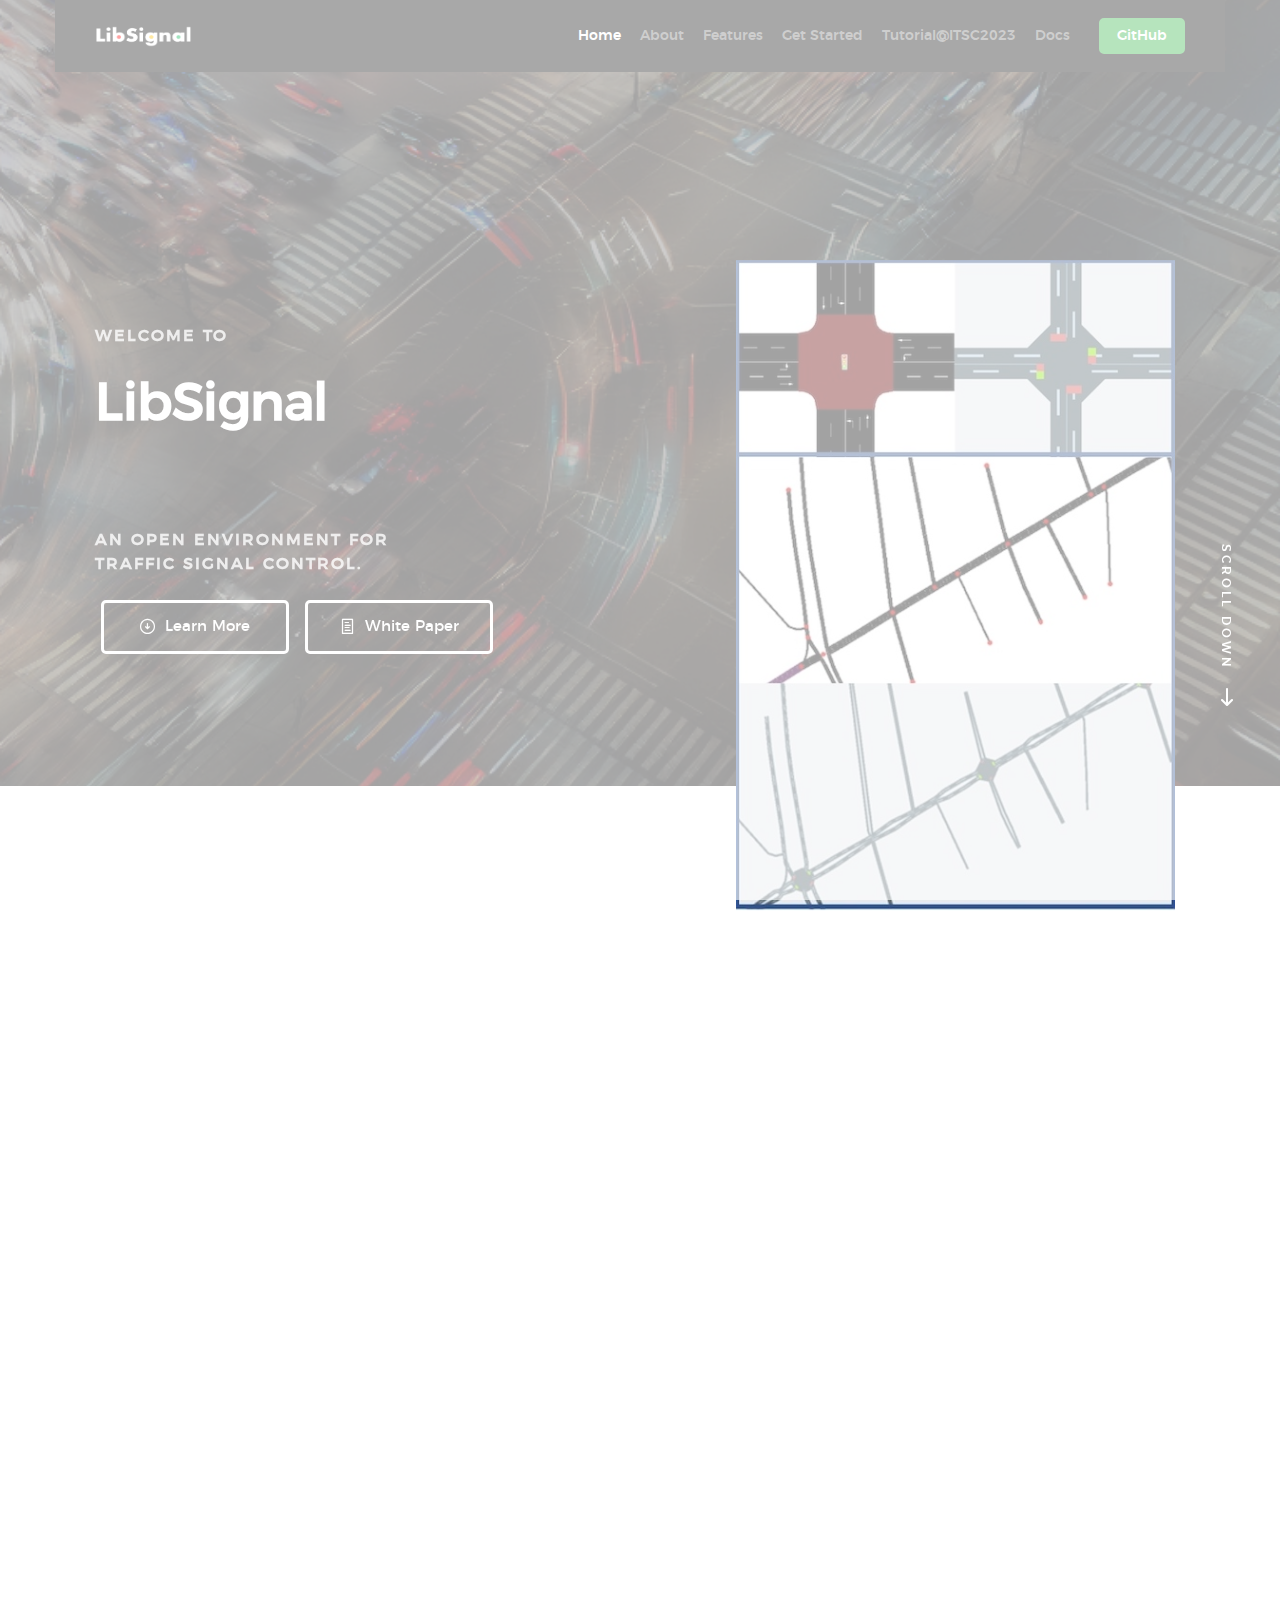
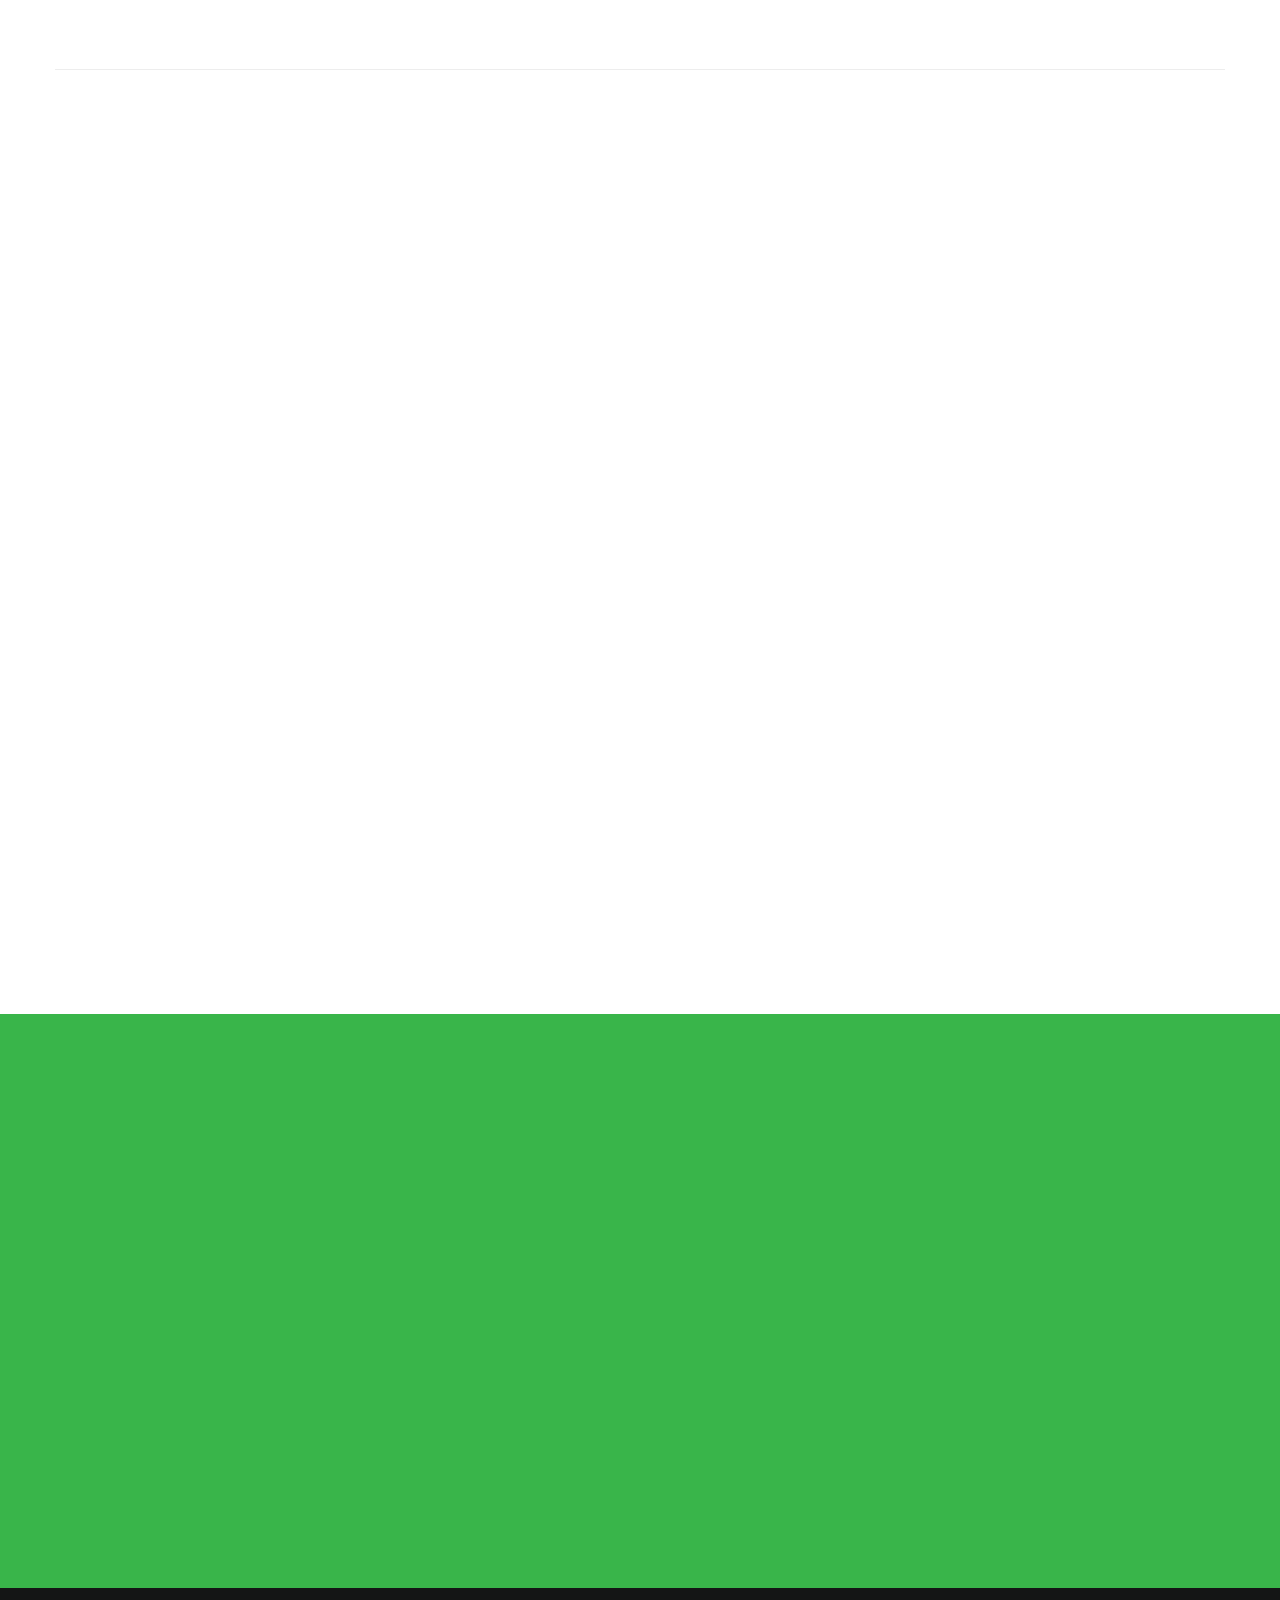
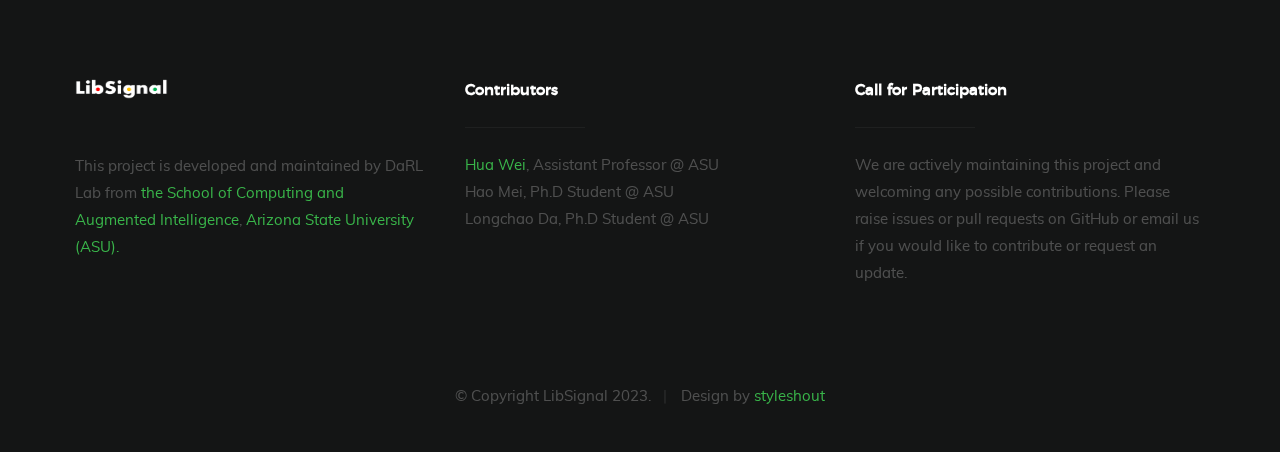
<file: index.html>
<!DOCTYPE html>
<!--[if lt IE 9 ]><html class="no-js oldie" lang="en"> <![endif]-->
<!--[if IE 9 ]><html class="no-js oldie ie9" lang="en"> <![endif]-->
<!--[if (gte IE 9)|!(IE)]><!-->
<html class="no-js" lang="en">
<!--<![endif]-->

<head>

    <!--- basic page needs
   ================================================== -->
    <meta charset="utf-8">
    <title>LibSignal</title>
    <meta name="description" content="">
    <meta name="author" content="">

    <!-- mobile specific metas
   ================================================== -->
    <meta name="viewport" content="width=device-width, initial-scale=1">

    <!-- CSS
   ================================================== -->
    <link rel="stylesheet" href="css/base.css">
    <link rel="stylesheet" href="css/vendor.css">
    <link rel="stylesheet" href="css/main.css">

    <!-- script
   ================================================== -->
    <script src="js/modernizr.js"></script>
    <script src="js/pace.min.js"></script>

    <!-- favicons
	================================================== -->
    <link rel="shortcut icon" href="favicon.ico" type="image/x-icon">
    <link rel="icon" href="favicon.ico" type="image/x-icon">

</head>

<body id="top">

    <!-- header 
   ================================================== -->
   <header id="header" class="row">   

   		<div class="header-logo">
	        <a href="index.html">LibSignal Project</a>
	    </div>

	   	<nav id="header-nav-wrap">
			<ul class="header-main-nav">
				<li class="current"><a class="smoothscroll"  href="#home" title="home">Home</a></li>
                <li><a class="smoothscroll"  href="#about" title="about">About</a></li>
				<li><a class="smoothscroll"  href="#features" title="pricing">Features</a></li>
				<li><a class="smoothscroll"  href="#download" title="testimonials">Get Started</a></li>
                <li><a href="https://darl-libsignal.github.io/itsc2023.html" title="tutorial" target="_blank" >Tutorial@ITSC2023</a></li>
				<li><a href="https://darl-libsignal.github.io/LibSignalDoc/index.html" title="download" target="_blank">Docs</a></li>
			</ul>

            <a href="https://github.com/DaRL-LibSignal/LibSignal" title="sign-up" class="button button-primary cta">GitHub</a>
		</nav>

		<a class="header-menu-toggle" href="#"><span>Menu</span></a>    	
   	
   </header> <!-- /header -->


   <!-- home
   ================================================== -->
   <section id="home" data-parallax="scroll" data-image-src="images/car-trail.png" data-natural-width=3000 data-natural-height=2000>

        <div class="overlay"></div>
        <div class="home-content">        

            <div class="row contents">                     
                <div class="home-content-left">

                    <h3 data-aos="fade-up">Welcome to</h3>

                    <h1 data-aos="fade-up">
                        LibSignal
                    </h1>
                    <h3 data-aos="fade-up">
                        An Open Environment For <br>Traffic Signal Control.
                    </h3>

                    <div class="buttons" data-aos="fade-up">
                        <a href="#about" class="smoothscroll button stroke">
                            <span class="icon-circle-down" aria-hidden="true"></span>
                            Learn More
                        </a>
                        <a href="https://doi.org/10.1007/s10994-023-06412-y" class="button stroke" target="_blank">
                            <span class="icon-file" aria-hidden="true"></span>
                            White Paper
                        </a>
                    </div>                                         

                </div>

                <div class="home-image-right">
                    <img src="images/combined-470.jpg"
                        srcset="images/combined-470.jpg 1x, images/combined-940.jpg 2x"
                        data-aos="fade-up">
                </div>
            </div>

        </div> <!-- end home-content -->

<!--        <ul class="home-social-list">-->
<!--            <li>-->
<!--                <a href="#"><i class="fa fa-facebook-square"></i></a>-->
<!--            </li>-->
<!--            <li>-->
<!--                <a href="#"><i class="fa fa-twitter"></i></a>-->
<!--            </li>-->
<!--            <li>-->
<!--                <a href="#"><i class="fa fa-instagram"></i></a>-->
<!--            </li>-->
<!--            <li>-->
<!--                <a href="#"><i class="fa fa-youtube-play"></i></a>-->
<!--            </li>-->
<!--        </ul>-->
<!--        &lt;!&ndash; end home-social-list &ndash;&gt;-->

        <div class="home-scrolldown">
            <a href="#about" class="scroll-icon smoothscroll">
                <span>Scroll Down</span>
                <i class="icon-arrow-right" aria-hidden="true"></i>
            </a>
        </div>

    </section> <!-- end home -->  


    <!-- about
    ================================================== -->
    <section id="about">

        <div class="row about-intro">

            <div class="col-four">
                <h1 class="intro-header" data-aos="fade-up">About LibSignal</h1>
            </div>
            <div class="col-eight">
                <p class="lead" data-aos="fade-up">
                    LibSignal is a library for cross-simulator comparison of reinforcement learning models in traffic signal control tasks. This library is developed to implement recent state-of-the-art reinforcement learning models with extensible interfaces and unified cross-simulator evaluation metrics.

                </p>

            </div>

            <div class="row about-bottom-image">

                <img src="images/overview.9d26362.png"
                     srcset="images/overview.9d26362.png"
                     sizes="(max-width: 2800px) 100vw, 2800px"
                     alt="App Screenshots" data-aos="fade-up">

            </div>
            
        </div>


        <div class="row about-how" id="features">

            <h1 class="intro-header" data-aos="fade-up">Features</h1>
        </div>

        <div class="row about-features">

            <div class="features-list block-1-3 block-m-1-2 block-mob-full group">

                <div class="bgrid feature" data-aos="fade-up">	

                    <span class="icon"><i class="icon-window"></i></span>            

                    <div class="service-content">	

                        <h3>Cross simulator</h3>

                        <p>
                            LibSignal provides transformations across different simulators, including SUMO, CityFlow and CBEngine, enabling comparisons between different algorithms originally conducted in different simulators.
                        </p>
                        
                    </div> 	         	 

                    </div> <!-- /bgrid -->

                    <div class="bgrid feature" data-aos="fade-up">	

                        <span class="icon"><i class="icon-image"></i></span>                          

                    <div class="service-content">	
                        <h3>Unified Interface</h3>

                        <p>LibSignal provides unified interfaces to process and retrieve common information from different simulators for state, reward and evaluation metrics.
                        </p>

                        
                    </div>	                          

                </div> <!-- /bgrid -->
                <div class="bgrid feature" data-aos="fade-up">

                    <span class="icon"><i class="icon-paint-brush"></i></span>

                    <div class="service-content">
                        <h3>Comprehensive Models</h3>

                        <p>LibSignal implements three baseline controllers and seven RL-based controllers to form a comprehensive model warehouse. Meanwhile, LibSignal collects 9 commonly used datasets.</p>
                    </div>

                </div> <!-- /bgrid -->

                <div class="bgrid feature" data-aos="fade-up">

                    <span class="icon"><i class="icon-sliders"></i></span>

                    <div class="service-content">
                        <h3>Easy To Customize</h3>

                        <p>LibSignal enables a modular design of different components, allowing users to flexibly insert customized components into the library. </p>
                    </div>

                </div> <!-- /bgrid -->

                    <div class="bgrid feature" data-aos="fade-up">

                        <span class="icon"><i class="icon-file"></i></span>	              

                    <div class="service-content">
                        <h3>Up-to-date Literature</h3>

                        <p>LigSignal maintains RL-based traffic signal control papers published in the recent years
                            on top conferences and journals and their workshop papers. We will continue to update the collection.</p>
                        
                    </div>                

                    </div> <!-- /bgrid -->

                <div class="bgrid feature" data-aos="fade-up">

                    <span class="icon"><i class="icon-gift"></i></span>	   	           

                    <div class="service-content">
                        <h3>Extensible</h3>

                        <p>LibSignal has an OpenAI Gym interface which allows easy deployment of standard RL algorithms and supports existing RL frameworks and different simulators. </p>
                            
                    </div>	               

                </div> <!-- /bgrid -->

            </div> <!-- end features-list -->

        </div> <!-- end about-features -->

<!--        <div class="row about-how">-->
<!--          -->
<!--            <h1 class="intro-header" data-aos="fade-up">How The App Works?</h1>           -->

<!--            <div class="about-how-content" data-aos="fade-up">-->
<!--                <div class="about-how-steps block-1-2 block-tab-full group">-->

<!--                    <div class="bgrid step" data-item="1">-->
<!--                        <h3>Sign-Up</h3>-->
<!--                        <p>Sed ut perspiciatis unde omnis iste natus error sit voluptatem accusantium doloremque laudantium, totam rem aperiam, eaque ipsa quae ab illo inventore veritatis et quasi architecto beatae vitae dicta sunt explicabo. -->
<!--                        </p> -->
<!--                    </div>-->

<!--                    <div class="bgrid step" data-item="2">-->
<!--                        <h3>Upload</h3>-->
<!--                        <p>Sed ut perspiciatis unde omnis iste natus error sit voluptatem accusantium doloremque laudantium, totam rem aperiam, eaque ipsa quae ab illo inventore veritatis et quasi architecto beatae vitae dicta sunt explicabo. -->
<!--                        </p> -->
<!--                    </div>               -->
<!--               -->
<!--                    <div class="bgrid step" data-item="3">-->
<!--                        <h3>Create</h3>-->
<!--                        <p>Sed ut perspiciatis unde omnis iste natus error sit voluptatem accusantium doloremque laudantium, totam rem aperiam, eaque ipsa quae ab illo inventore veritatis et quasi architecto beatae vitae dicta sunt explicabo. -->
<!--                        </p> -->
<!--                    </div>-->

<!--                    <div class="bgrid step" data-item="4">-->
<!--                        <h3>Publish</h3>-->
<!--                        <p>Sed ut perspiciatis unde omnis iste natus error sit voluptatem accusantium doloremque laudantium, totam rem aperiam, eaque ipsa quae ab illo inventore veritatis et quasi architecto beatae vitae dicta sunt explicabo. -->
<!--                        </p> -->
<!--                    </div>  -->

<!--                </div>           -->
<!--           </div> &lt;!&ndash; end about-how-content &ndash;&gt;-->

<!--        </div> &lt;!&ndash; end about-how &ndash;&gt;-->

<!--        <div class="row about-bottom-image">-->

<!--           <img src="images/app-screens-1200.png"-->
<!--                srcset="images/app-screens-600.png 600w,-->
<!--                        images/app-screens-1200.png 1200w,-->
<!--                        images/app-screens-2800.png 2800w"-->
<!--                sizes="(max-width: 2800px) 100vw, 2800px"-->
<!--                alt="App Screenshots" data-aos="fade-up">-->

<!--        </div>  &lt;!&ndash; end about-bottom-image &ndash;&gt;-->


        
    </section> <!-- end about -->  
   

<!--    &lt;!&ndash; pricing-->
<!--    ================================================== &ndash;&gt;-->
<!--    <section id="pricing">-->
<!--        <div class="row pricing-content">-->

<!--            <div class="col-four pricing-intro">-->
<!--                <h1 class="intro-header" data-aos="fade-up">Our Pricing Options</h1>-->

<!--                <p data-aos="fade-up">Sed ut perspiciatis unde omnis iste natus error sit voluptatem accusantium doloremque laudantium, totam rem aperiam, eaque ipsa quae ab illo inventore veritatis et quasi architecto beatae vitae dicta sunt explicabo. Sed ut perspiciatis unde omnis iste natus error sit voluptatem accusantium doloremque laudantium. -->
<!--                </p>-->
<!--            </div>-->

<!--            <div class="col-eight pricing-table">-->
<!--                <div class="row">-->

<!--                    <div class="col-six plan-wrap">-->
<!--                        <div class="plan-block" data-aos="fade-up"> -->

<!--                            <div class="plan-top-part">-->
<!--                                <h3 class="plan-block-title">Lite Plan</h3>-->
<!--                                <p class="plan-block-price"><sup>$</sup>25</p>-->
<!--                                <p class="plan-block-per">Per Month</p>-->
<!--                            </div>-->

<!--                            <div class="plan-bottom-part">-->
<!--                                <ul class="plan-block-features">-->
<!--                                    <li><span>3GB</span> Storage</li>-->
<!--                                    <li><span>10GB</span> Bandwidth</li>	                  -->
<!--                                    <li><span>5</span> Databases</li>		                  -->
<!--                                    <li><span>30</span> Email Accounts</li>-->
<!--                                </ul>-->

<!--                                <a class="button button-primary large" href="">Get Started</a>-->
<!--                            </div>  -->
<!--                     -->
<!--                        </div>-->
<!--                    </div> &lt;!&ndash; end plan-wrap &ndash;&gt;-->

<!--                    <div class="col-six plan-wrap">-->
<!--                        <div class="plan-block primary" data-aos="fade-up">-->

<!--                            <div class="plan-top-part">-->
<!--                                <h3 class="plan-block-title">Pro Plan</h3>-->
<!--                                <p class="plan-block-price"><sup>$</sup>50</p>-->
<!--                                <p class="plan-block-per">Per Month</p>-->
<!--                            </div>-->

<!--                            <div class="plan-bottom-part">-->
<!--                                <ul class="plan-block-features">-->
<!--                                    <li><span>5GB</span> Storage</li>-->
<!--                                    <li><span>20GB</span> Bandwidth</li>	                  -->
<!--                                    <li><span>15</span> Databases</li>		                  -->
<!--                                    <li><span>70</span> Email Accounts</li>-->
<!--                                </ul>-->

<!--                                <a class="button button-primary large" href="">Get Started</a>-->
<!--                            </div>-->

<!--                        </div>-->
<!--                    </div> &lt;!&ndash; end plan-wrap &ndash;&gt;-->

<!--                </div>               -->
<!--            </div> &lt;!&ndash; end pricing-table &ndash;&gt;-->

<!--        </div> &lt;!&ndash; end pricing-content &ndash;&gt;-->
<!--    </section> &#45;&#45; end pricing &ndash;&gt;-->


    <!-- Testimonials Section
    ================================================== -->
<!--    <section id="testimonials">-->

<!--        <div class="row">-->
<!--            <div class="col-twelve">-->
<!--                <h1 class="intro-header" data-aos="fade-up">What They Say About Our App.</h1>-->
<!--            </div>   		-->
<!--        </div>   	-->

<!--        <div class="row owl-wrap">-->

<!--            <div id="testimonial-slider"  data-aos="fade-up">-->

<!--                <div class="slides owl-carousel">-->

<!--                    <div>-->
<!--                        <p>-->
<!--                        Your work is going to fill a large part of your life, and the only way to be truly satisfied is-->
<!--                        to do what you believe is great work. And the only way to do great work is to love what you do.-->
<!--                        If you haven't found it yet, keep looking. Don't settle. As with all matters of the heart, you'll know when you find it.-->
<!--                        </p> -->

<!--                        <div class="testimonial-author">-->
<!--                                <img src="images/avatars/user-02.jpg" alt="Author image">-->
<!--                                <div class="author-info">-->
<!--                                    Steve Jobs-->
<!--                                    <span class="position">CEO, Apple.</span>-->
<!--                                </div>-->
<!--                        </div>                 -->
<!--                    </div> -->

<!--                    <div>-->
<!--                        <p>-->
<!--                        This is Photoshop's version  of Lorem Ipsum. Proin gravida nibh vel velit auctor aliquet.-->
<!--                        Aenean sollicitudin, lorem quis bibendum auctor, nisi elit consequat ipsum, nec sagittis sem-->
<!--                        nibh id elit. Duis sed odio sit amet nibh vulputate cursus a sit amet mauris.    -->
<!--                        </p>-->

<!--                        <div class="testimonial-author">-->
<!--                                <img src="images/avatars/user-03.jpg" alt="Author image">-->
<!--                                <div class="author-info">-->
<!--                                    John Doe-->
<!--                                    <span>CEO, ABC Corp.</span>-->
<!--                                </div>-->
<!--                        </div>                                         -->
<!--                    </div> -->

<!--                </div> &lt;!&ndash; end slides &ndash;&gt;-->

<!--            </div> &lt;!&ndash; end testimonial-slider &ndash;&gt;         -->
<!--            -->
<!--        </div> &lt;!&ndash; end flex-container &ndash;&gt;-->

<!--    </section> &lt;!&ndash; end testimonials &ndash;&gt;-->
<!--    -->

    <!-- download
    ================================================== -->
    <section id="download">

        <div class="row">
            <div class="col-full">
                <h1 class="intro-header"  data-aos="fade-up">Get Started Now!</h1>

                <p class="lead" data-aos="fade-up">
                    Run in Google Colab, <br>or download the environment and compile the source code.
                </p>

                <ul class="download-badges">
                    <li><a href="https://colab.research.google.com/drive/1FrMTRsbSkZGAeN-Mh4PqWMI-SrDM3J7w?usp=share_link" title="" class="badge-googlecolab"  data-aos="fade-up">Goggle Colab</a></li>
                    <li><a href="https://github.com/DaRL-LibSignal/LibSignal" title="" class="badge-github" data-aos="fade-up">Source Code</a></li>
                </ul>

            </div>
        </div>

    </section> <!-- end download -->    


    <!-- footer
    ================================================== -->
    <footer>

        <div class="footer-main">
            <div class="row">

                <div class="col-four md-1-2 tab-full footer-info">

                    <div class="footer-logo"></div>

                    <p>
                        This project is developed and maintained by DaRL Lab from <a href="https://scai.engineering.asu.edu/" target="_blank">the School of Computing and Augmented Intelligence</a>,
                        <a href="https://www.asu.edu/" target="_blank">Arizona State University (ASU).</a>
                    </p>

<!--                    <ul class="footer-social-list">-->
<!--                        <li>-->
<!--                            <a href="#"><i class="fa fa-facebook-square"></i></a>-->
<!--                        </li>-->
<!--                        <li>-->
<!--                            <a href="#"><i class="fa fa-twitter"></i></a>-->
<!--                        </li>-->
<!--                        <li>-->
<!--                            <a href="#"><i class="fa fa-behance"></i></a>-->
<!--                        </li>-->
<!--                        <li>-->
<!--                            <a href="#"><i class="fa fa-dribbble"></i></a>-->
<!--                        </li>-->
<!--                        <li>-->
<!--                            <a href="#"><i class="fa fa-instagram"></i></a>-->
<!--                        </li>-->
<!--                    </ul>-->


                </div> <!-- end footer-info -->

                <div class="col-four md-1-4 tab-full mob-full footer-contact">
                    <h4>Contributors</h4>

                    <p>
                        <a href="https://www.public.asu.edu/~hwei27/index.html" target="_blank"> Hua Wei</a>, Assistant Professor @ ASU<br>
                        Hao Mei, Ph.D Student @ ASU<br>
<!--                        Xiaoliang Lei, M.S. Student @ XJTU<br>-->
                        Longchao Da, Ph.D Student @ ASU<br>
                    </p>


                </div> <!-- end footer-contact -->

<!--                <div class="col-two md-1-2 tab-1-2 mob-full footer-site-links">-->

<!--                    <h4>Site Links</h4>-->

<!--                    <ul class="list-links">-->
<!--                        <li><a href="#">Home</a></li>-->
<!--                        <li><a href="https://www.njit.edu/" target="_blank">NJIT</a></li>-->
<!--                        <li><a href="https://informatics.njit.edu/" target="_blank">Informatics@NJIT</a></li>-->
<!--                        <li><a href="https://github.com/DaRL-LibSignal/LibSignal/issues">FAQ</a></li>-->
<!--                    </ul>-->

<!--                </div> &lt;!&ndash; end footer-site-links &ndash;&gt;-->

                <div class="col-four md-1-2 tab-full footer-subscribe">

                    <h4>Call for Participation</h4>

                    <p>We are actively maintaining this project and welcoming any possible contributions. Please raise issues or pull requests on GitHub or email us if you would like to contribute or request an update.</p>
                </div> <!-- end footer-subscribe -->

            </div> <!-- /row -->
        </div> <!-- end footer-main -->


      <div class="footer-bottom">

      	<div class="row">

      		<div class="col-twelve">
	      		<div class="copyright">
		         	<span>© Copyright LibSignal 2023.</span>
		         	<span>Design by <a href="http://www.styleshout.com/">styleshout</a></span>		         	
		         </div>

		         <div id="go-top">
		            <a class="smoothscroll" title="Back to Top" href="#top"><i class="icon-arrow-up"></i></a>
		         </div>         
	      	</div>

      	</div> <!-- end footer-bottom -->     	

      </div>

    </footer>

    <div id="preloader"> 
    	<div id="loader"></div>
    </div>  

    <!-- Java Script
    ================================================== -->
    <script src="js/jquery-2.1.3.min.js"></script>
    <script src="js/plugins.js"></script>
    <script src="js/main.js"></script>

</body>

</html>
</file>
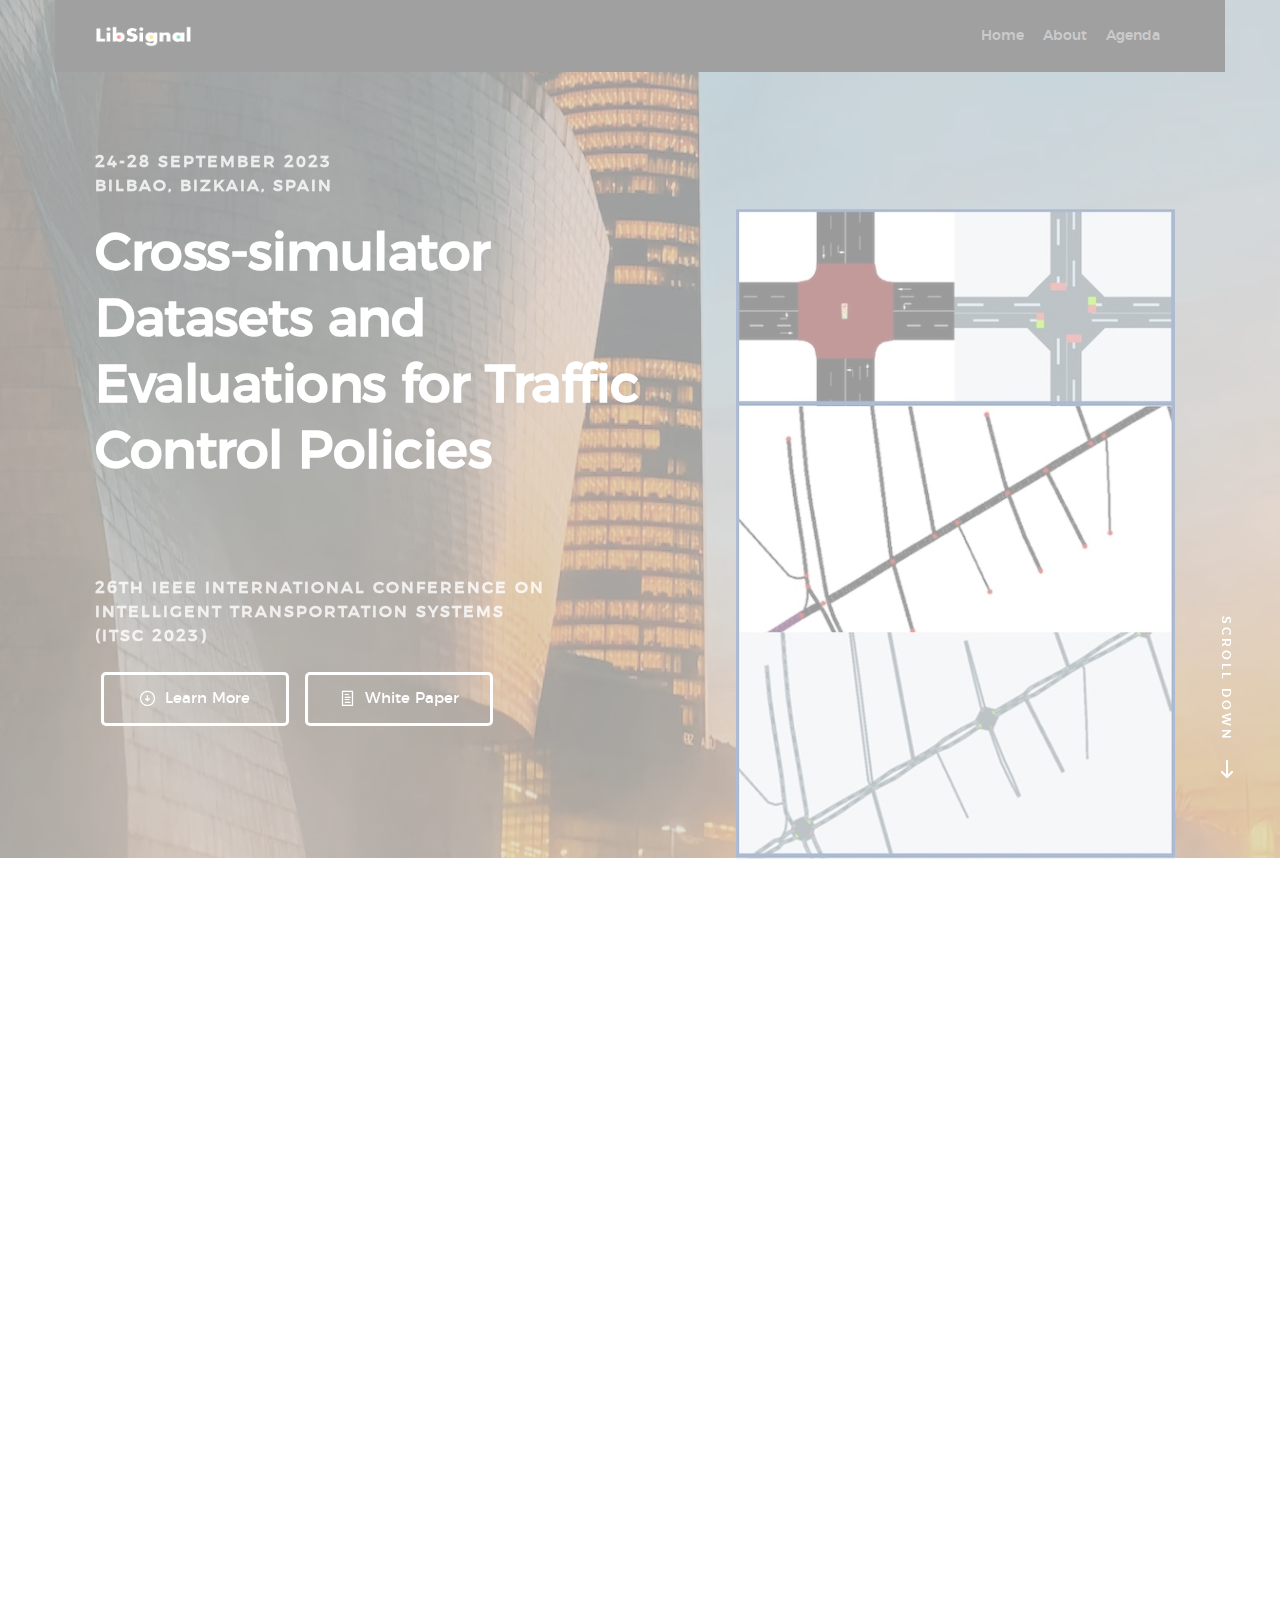
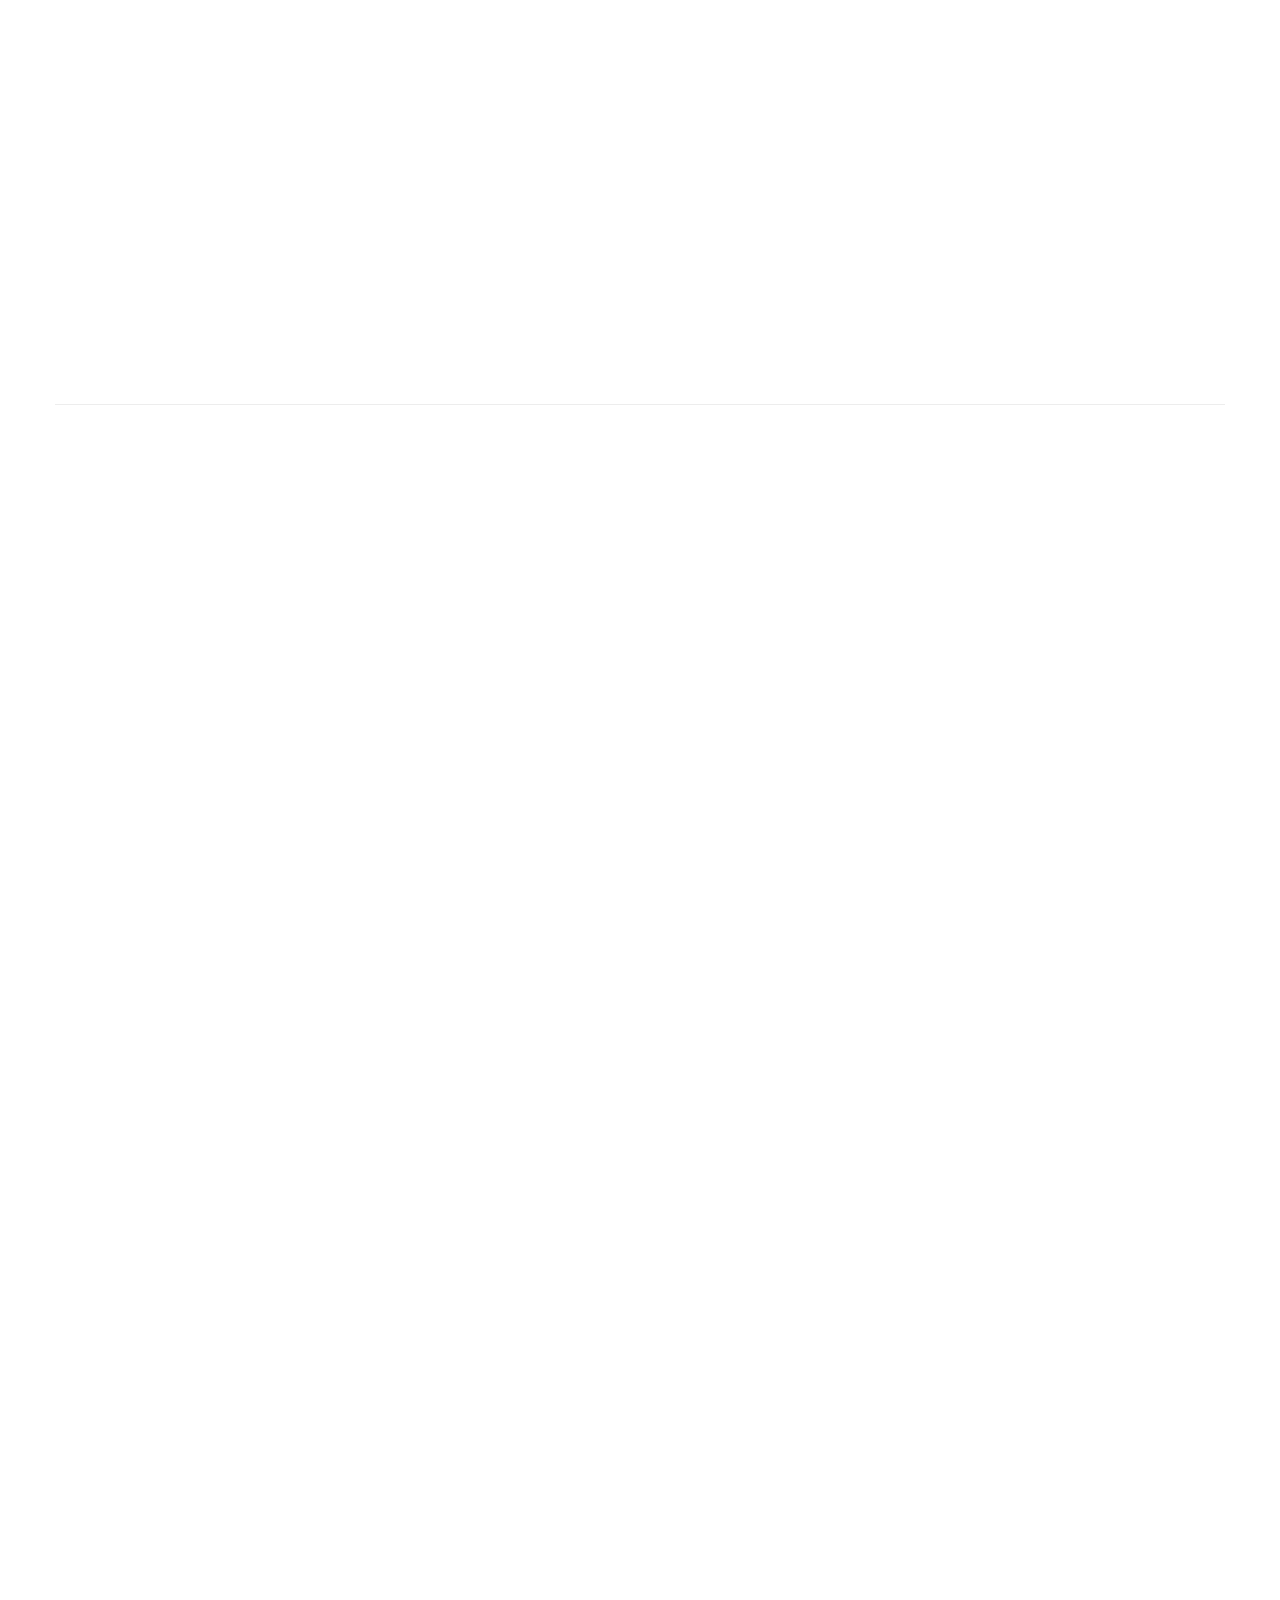
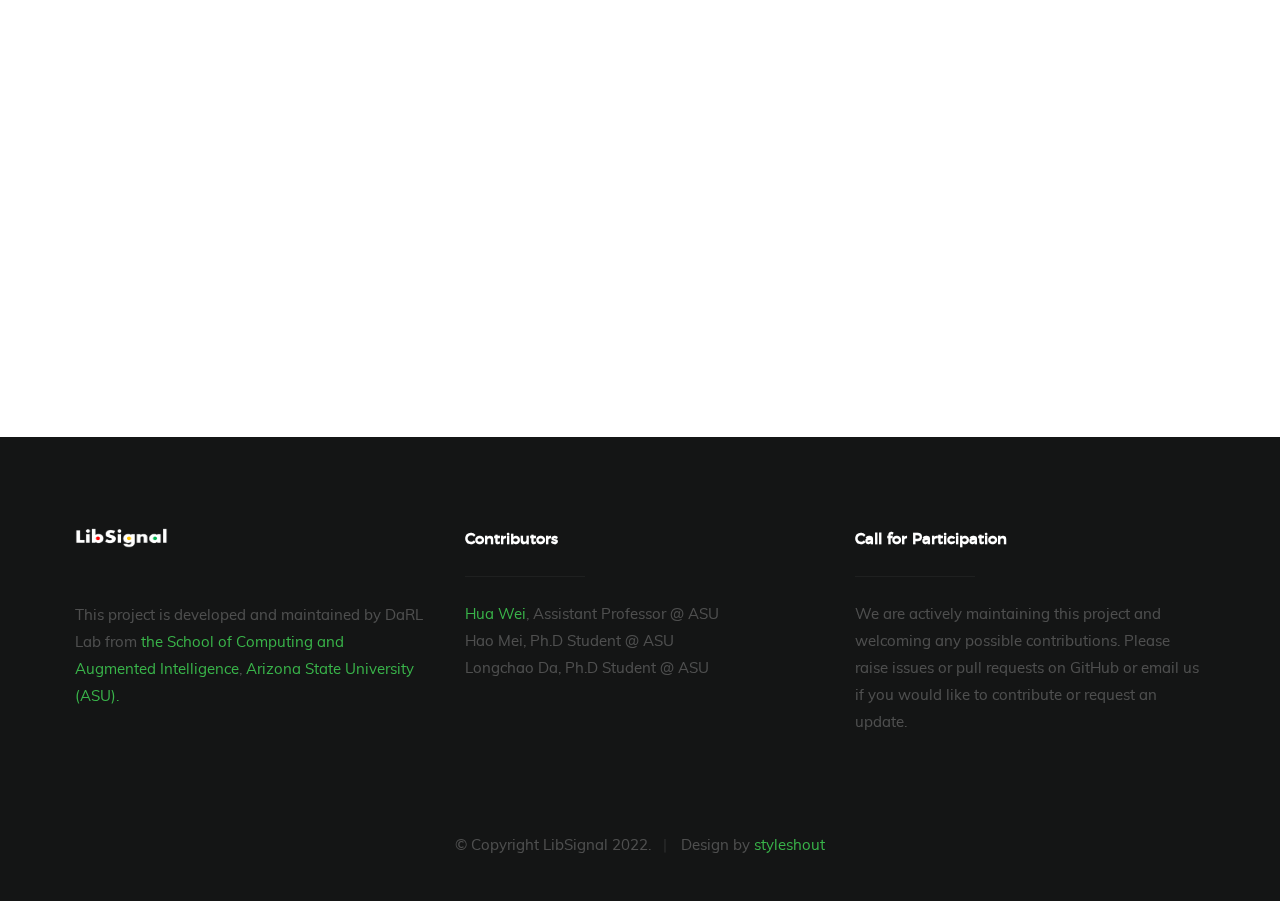
<file: itsc2023.html>
<!DOCTYPE html>
<!--[if lt IE 9 ]><html class="no-js oldie" lang="en"> <![endif]-->
<!--[if IE 9 ]><html class="no-js oldie ie9" lang="en"> <![endif]-->
<!--[if (gte IE 9)|!(IE)]><!-->
<html class="no-js" lang="en" xmlns="http://www.w3.org/1999/html">
<!--<![endif]-->

<head>

    <!--- basic page needs
   ================================================== -->
    <meta charset="utf-8">
    <title>LibSignal</title>
    <meta name="description" content="">
    <meta name="author" content="">

    <!-- mobile specific metas
   ================================================== -->
    <meta name="viewport" content="width=device-width, initial-scale=1">

    <!-- CSS
   ================================================== -->
    <link rel="stylesheet" href="css/base.css">
    <link rel="stylesheet" href="css/vendor.css">
    <link rel="stylesheet" href="css/main.css">

    <!-- script
   ================================================== -->
    <script src="js/modernizr.js"></script>
    <script src="js/pace.min.js"></script>

    <!-- favicons
	================================================== -->
    <link rel="shortcut icon" href="favicon.ico" type="image/x-icon">
    <link rel="icon" href="favicon.ico" type="image/x-icon">

</head>

<body id="top">

    <!-- header 
   ================================================== -->
   <header id="header" class="row">   

   		<div class="header-logo">
	        <a href="index.html">LibSignal Project</a>
	    </div>

	   	<nav id="header-nav-wrap">
			<ul class="header-main-nav">
				<li><a target="_blank"  href="https://darl-libsignal.github.io/#home" title="home">Home</a></li>
                <li><a class="smoothscroll"  href="#about" title="about">About</a></li>
                <li><a class="smoothscroll"  href="#agenda" title="agenda">Agenda</a></li>
<!--				<li><a href="https://darl-libsignal.github.io/LibSignalDoc/index.html" title="download" target="_blank">Docs</a></li>-->
			</ul>

<!--            <a href="https://github.com/DaRL-LibSignal/LibSignal" title="sign-up" class="button button-primary cta">GitHub</a>-->
		</nav>

		<a class="header-menu-toggle" href="#"><span>Menu</span></a>    	
   	
   </header> <!-- /header -->


   <!-- home
   ================================================== -->
   <section id="home" data-parallax="scroll" data-image-src="images/ITSC2023.png" data-natural-width=3000 data-natural-height=2000>

        <div class="overlay"></div>
        <div class="home-content">        

            <div class="row contents">                     
                <div class="home-content-left">

                    <h3 data-aos="fade-up">24-28 September 2023 <br> Bilbao, Bizkaia, Spain</h3>

                    <h1 data-aos="fade-up">
                        Cross-simulator Datasets and Evaluations for Traffic Control Policies
                    </h1>
                    <h3 data-aos="fade-up">
                        26th IEEE International Conference on Intelligent Transportation Systems <br>(ITSC 2023)
                    </h3>

                    <div class="buttons" data-aos="fade-up">
                        <a href="#about" class="smoothscroll button stroke">
                            <span class="icon-circle-down" aria-hidden="true"></span>
                            Learn More
                        </a>
                        <a href="https://doi.org/10.1007/s10994-023-06412-y" class="button stroke" target="_blank">
                            <span class="icon-file" aria-hidden="true"></span>
                            White Paper
                        </a>
                    </div>                                         

                </div>

                <div class="home-image-right">
                    <img src="images/combined-470.jpg"
                        srcset="images/combined-470.jpg 1x, images/combined-940.jpg 2x"
                        data-aos="fade-up">
                </div>
            </div>

        </div> <!-- end home-content -->

<!--        <ul class="home-social-list">-->
<!--            <li>-->
<!--                <a href="#"><i class="fa fa-facebook-square"></i></a>-->
<!--            </li>-->
<!--            <li>-->
<!--                <a href="#"><i class="fa fa-twitter"></i></a>-->
<!--            </li>-->
<!--            <li>-->
<!--                <a href="#"><i class="fa fa-instagram"></i></a>-->
<!--            </li>-->
<!--            <li>-->
<!--                <a href="#"><i class="fa fa-youtube-play"></i></a>-->
<!--            </li>-->
<!--        </ul>-->
<!--        &lt;!&ndash; end home-social-list &ndash;&gt;-->

        <div class="home-scrolldown">
            <a href="#about" class="scroll-icon smoothscroll">
                <span>Scroll Down</span>
                <i class="icon-arrow-right" aria-hidden="true"></i>
            </a>
        </div>

    </section> <!-- end home -->  


    <!-- about
    ================================================== -->
    <section id="about">

        <div class="row about-intro">

            <div class="col-four">
                <h1 class="intro-header" data-aos="fade-up">Aim of the Tutorial</h1>
            </div>
            <div class="col-eight">
                <p class="lead" data-aos="fade-up">
                    Traffic control policies are essential for managing traffic flow on roadways and highways. By implementing traffic signal control and dynamic pricing, cities can reduce congestion, increase safety, reduce environmental impact, better use resources, and improve the quality of life for residents. With traffic control policies commonly tested and evaluated using simulations since simulations provide a safe and controlled environment. however, existing traffic simulators are limited by their shortage in input data and possible inconsistency between different simulators, which prevents them from generating interactive data from traffic simulation in the scenarios of real road networks. Different simulations are designed with different assumptions or objectives, which can lead to bias and inconsistency in the results.

                </p>

                <p class="lead" data-aos="fade-up">
                    To solve this issue, this tutorial will provide the hands-on usage on CBLab and LibSignal, to compare different control policies across different simulation environments with different datasets. Our libraries have the following features, which make them a high-quality benchmark for cross-simulator comparison: (1) Unified: our library builds a systematic pipeline to implement, use and evaluate traffic signal control models in a unified platform. The data configuration, model instantiation, and standardized evaluation procedure are shared across simulators.  (2) Comprehensive: we provide over ten models covering two widely-used traffic simulators reproduced to form a comprehensive model warehouse and multiple datasets commonly used from different resources. </p>

            </div>

<!--            <div class="row about-bottom-image">-->

<!--                <img src="images/overview.9d26362.png"-->
<!--                     srcset="images/overview.9d26362.png"-->
<!--                     sizes="(max-width: 2800px) 100vw, 2800px"-->
<!--                     alt="App Screenshots" data-aos="fade-up">-->

<!--            </div>-->
            
        </div>


<!--        <div class="row about-how" id="features">-->

<!--            <h1 class="intro-header" data-aos="fade-up">Features</h1>-->
<!--        </div>-->

<!--        <div class="row about-features">-->

<!--            <div class="features-list block-1-3 block-m-1-2 block-mob-full group">-->

<!--                <div class="bgrid feature" data-aos="fade-up">	-->

<!--                    <span class="icon"><i class="icon-window"></i></span>            -->

<!--                    <div class="service-content">	-->

<!--                        <h3>Cross simulator</h3>-->

<!--                        <p>-->
<!--                            LibSignal provides transformations across different simulators, including SUMO, CityFlow and CBEngine, enabling comparisons between different algorithms originally conducted in different simulators.-->
<!--                        </p>-->
<!--                        -->
<!--                    </div> 	         	 -->

<!--                    </div> &lt;!&ndash; /bgrid &ndash;&gt;-->

<!--                    <div class="bgrid feature" data-aos="fade-up">	-->

<!--                        <span class="icon"><i class="icon-image"></i></span>                          -->

<!--                    <div class="service-content">	-->
<!--                        <h3>Unified Interface</h3>-->

<!--                        <p>LibSignal provides unified interfaces to process and retrieve common information from different simulators for state, reward and evaluation metrics.-->
<!--                        </p>-->

<!--                        -->
<!--                    </div>	                          -->

<!--                </div> &lt;!&ndash; /bgrid &ndash;&gt;-->
<!--                <div class="bgrid feature" data-aos="fade-up">-->

<!--                    <span class="icon"><i class="icon-paint-brush"></i></span>-->

<!--                    <div class="service-content">-->
<!--                        <h3>Comprehensive Models</h3>-->

<!--                        <p>LibSignal implements three baseline controllers and seven RL-based controllers to form a comprehensive model warehouse. Meanwhile, LibSignal collects 9 commonly used datasets.</p>-->
<!--                    </div>-->

<!--                </div> &lt;!&ndash; /bgrid &ndash;&gt;-->

<!--                <div class="bgrid feature" data-aos="fade-up">-->

<!--                    <span class="icon"><i class="icon-sliders"></i></span>-->

<!--                    <div class="service-content">-->
<!--                        <h3>Easy To Customize</h3>-->

<!--                        <p>LibSignal enables a modular design of different components, allowing users to flexibly insert customized components into the library. </p>-->
<!--                    </div>-->

<!--                </div> &lt;!&ndash; /bgrid &ndash;&gt;-->

<!--                    <div class="bgrid feature" data-aos="fade-up">-->

<!--                        <span class="icon"><i class="icon-file"></i></span>	              -->

<!--                    <div class="service-content">-->
<!--                        <h3>Up-to-date Literature</h3>-->

<!--                        <p>LigSignal maintains RL-based traffic signal control papers published in the recent years-->
<!--                            on top conferences and journals and their workshop papers. We will continue to update the collection.</p>-->
<!--                        -->
<!--                    </div>                -->

<!--                    </div> &lt;!&ndash; /bgrid &ndash;&gt;-->

<!--                <div class="bgrid feature" data-aos="fade-up">-->

<!--                    <span class="icon"><i class="icon-gift"></i></span>	   	           -->

<!--                    <div class="service-content">-->
<!--                        <h3>Extensible</h3>-->

<!--                        <p>LibSignal has an OpenAI Gym interface which allows easy deployment of standard RL algorithms and supports existing RL frameworks and different simulators. </p>-->
<!--                            -->
<!--                    </div>	               -->

<!--                </div> &lt;!&ndash; /bgrid &ndash;&gt;-->

<!--            </div> &lt;!&ndash; end features-list &ndash;&gt;-->

<!--        </div> &lt;!&ndash; end about-features &ndash;&gt;-->
    </section>
    <section id="agenda">

        <div class="row about-how">

            <h1 class="intro-header" data-aos="fade-up">Agenda and Materials</h1>

            <div class="about-how-content" data-aos="fade-up">
                <div class="about-how-steps block-1-2 block-tab-full group">

                    <div class="bgrid step" data-item="15min">
                        <h3>09:00-09:15 am: Welcome, opening remarks</h3>
                        <p>Movitations of this tutortial
                        </p>
                        <p><a href="https://youtu.be/BF59yWogKKI?feature=shared" target="_blank">Video</a>, <a href="https://drive.google.com/file/d/1RivB0A0qrXVHnNxCY52-A_1dEugYlZj5/view?usp=sharing" target="_blank">Slides</a>
                        </p>
                    </div>

                    <div class="bgrid step" data-item="45min">
                        <h3>9:15 - 10:00 am: Hands-on Simulation with CBLab</h3>
                        <p>Introduction to existing datasets and scenarios
                        </p>
                        <p>Creating road networks from OpenStreetMap, Custom Templates and existing datasets</p>
                        <p>Running experiments on CBLab
                        </p>
                        <p><a href="https://drive.google.com/drive/folders/1d2Aq7FCdc9E4yLcoTP3RSWEX_knvOSKX?usp=sharing" target="_blank">Slides</a>
                        </p>
                    </div>

                    <div class="bgrid step" data-item="30min">
                        <h3>10:00-10:30 am: Coffee break</h3>
<!--                        <p>Sed ut perspiciatis unde omnis iste natus error sit voluptatem accusantium doloremque laudantium, totam rem aperiam, eaque ipsa quae ab illo inventore veritatis et quasi architecto beatae vitae dicta sunt explicabo.-->
<!--                        </p>-->
                    </div>

                    <div class="bgrid step" data-item="45min">
                        <h3>10:30-11:15 am: RL for traffic signal control</h3>
                        <p>Introduction of the principles of RL </p>
                        <p>Frequently used RL methods</p>
                        <p>Deep RL and formulating traffic control problem as a reinforcement learning problem
                        </p>
                        <p><a href="https://youtu.be/e4JVDrUoH4E?feature=shared" target="_blank">Video</a>, <a href="https://drive.google.com/file/d/1CvcwxAKpbxBiubqt8ormWtQhdUlt3Fr0/view?usp=sharing" target="_blank">Slides</a>
                        </p>
                    </div>

                    <div class="bgrid step" data-item="45min">
                        <h3>11:15-12:00 pm Hands-on Implementation for Traffic Signal Control</h3>
                        <p>Design of reward, state, action </p>
                        <p>Different models in RL (e.g., Policy-based, value-based) and their pros and cons will be discussed</p>
                        <p>Step-by-step instructions on setting up the Python environment with LibSignal
                        </p>
                        <p>
                            <a href="https://youtu.be/vkoBCp4HicU?feature=shared" target="_blank">Video</a>，
                            <a href="https://drive.google.com/drive/folders/1L5tpMCBTKtj2uupU7W5ObW3LFCPlubcs?usp=sharing" target="_blank">Codes</a>
                        </p>
                    </div>


                    <div class="bgrid step" data-item="30min">
                        <h3>12:00-12:30 pm Open problems in RL for traffic control</h3>
                        <p>Simulating environment to real world, benchmarks, interpretability, safety issues, etc.
                        </p>
                        <p><a href="https://drive.google.com/file/d/1bU3TjRq4fESezEsW2ZWpPFOfldUMUWK2/view?usp=drive_link" target="_blank">Slides</a>
                        </p>
                    </div>
                </div>
           </div> <!-- end about-how-content -->

        </div> <!-- end about-how -->

<!--        <div class="row about-bottom-image">-->

<!--           <img src="images/app-screens-1200.png"-->
<!--                srcset="images/app-screens-600.png 600w,-->
<!--                        images/app-screens-1200.png 1200w,-->
<!--                        images/app-screens-2800.png 2800w"-->
<!--                sizes="(max-width: 2800px) 100vw, 2800px"-->
<!--                alt="App Screenshots" data-aos="fade-up">-->

<!--        </div>  &lt;!&ndash; end about-bottom-image &ndash;&gt;-->


        
    </section> <!-- end about -->  
   

<!--&lt;!&ndash;    &lt;!&ndash; pricing&ndash;&gt;-->
<!--&lt;!&ndash;    ================================================== &ndash;&gt;&ndash;&gt;-->
<!--    <section id="pricing">-->
<!--        <div class="row pricing-content">-->

<!--            <div class="col-four pricing-intro">-->
<!--                <h1 class="intro-header" data-aos="fade-up">Tentative Agenda</h1>-->

<!--                <p data-aos="fade-up">This tutorial is to provide both lecture and hands-on experience for using the toolkits for cross-simulator traffic control with enriched datasets. We will review the existing techniques in traffic control literature, introduce the key techniques like reinforcement learning, analysis their pros and cons and compare their experimental settings. As most of the literature on traffic control is originally implemented under different simulators or conducted under different datasets, this tutorial provides the usage of two tools, CBLab and LibSignal, to provide a fair comparison between the published literature and potentially act as a reference for future works.</p>-->
<!--            </div>-->

<!--            <div class="col-eight pricing-table">-->
<!--                <div class="row">-->

<!--                    <div class="col-six plan-wrap">-->
<!--                        <div class="plan-block" data-aos="fade-up">-->

<!--                            <div class="plan-top-part">-->
<!--                                <h3 class="plan-block-title">Lite Plan</h3>-->
<!--                                <p class="plan-block-price"><sup>$</sup>25</p>-->
<!--                                <p class="plan-block-per">Per Month</p>-->
<!--                            </div>-->

<!--                            <div class="plan-bottom-part">-->
<!--                                <ul class="plan-block-features">-->
<!--                                    <li><span>3GB</span> Storage</li>-->
<!--                                    <li><span>10GB</span> Bandwidth</li>-->
<!--                                    <li><span>5</span> Databases</li>-->
<!--                                    <li><span>30</span> Email Accounts</li>-->
<!--                                </ul>-->

<!--                                <a class="button button-primary large" href="">Get Started</a>-->
<!--                            </div>-->

<!--                        </div>-->
<!--                    </div> &lt;!&ndash; end plan-wrap &ndash;&gt;-->

<!--                    <div class="col-six plan-wrap">-->
<!--                        <div class="plan-block primary" data-aos="fade-up">-->

<!--                            <div class="plan-top-part">-->
<!--                                <h3 class="plan-block-title">Pro Plan</h3>-->
<!--                                <p class="plan-block-price"><sup>$</sup>50</p>-->
<!--                                <p class="plan-block-per">Per Month</p>-->
<!--                            </div>-->

<!--                            <div class="plan-bottom-part">-->
<!--                                <ul class="plan-block-features">-->
<!--                                    <li><span>5GB</span> Storage</li>-->
<!--                                    <li><span>20GB</span> Bandwidth</li>-->
<!--                                    <li><span>15</span> Databases</li>-->
<!--                                    <li><span>70</span> Email Accounts</li>-->
<!--                                </ul>-->

<!--                                <a class="button button-primary large" href="">Get Started</a>-->
<!--                            </div>-->

<!--                        </div>-->
<!--                    </div> &lt;!&ndash; end plan-wrap &ndash;&gt;-->

<!--                </div>-->
<!--            </div> &lt;!&ndash; end pricing-table &ndash;&gt;-->

<!--        </div> &lt;!&ndash; end pricing-content &ndash;&gt;-->
<!--    </section> &#45;&#45; end pricing &ndash;&gt;-->


    <!-- Testimonials Section
    ================================================== -->
<!--    <section id="testimonials">-->

<!--        <div class="row">-->
<!--            <div class="col-twelve">-->
<!--                <h1 class="intro-header" data-aos="fade-up">What They Say About Our App.</h1>-->
<!--            </div>   		-->
<!--        </div>   	-->

<!--        <div class="row owl-wrap">-->

<!--            <div id="testimonial-slider"  data-aos="fade-up">-->

<!--                <div class="slides owl-carousel">-->

<!--                    <div>-->
<!--                        <p>-->
<!--                        Your work is going to fill a large part of your life, and the only way to be truly satisfied is-->
<!--                        to do what you believe is great work. And the only way to do great work is to love what you do.-->
<!--                        If you haven't found it yet, keep looking. Don't settle. As with all matters of the heart, you'll know when you find it.-->
<!--                        </p> -->

<!--                        <div class="testimonial-author">-->
<!--                                <img src="images/avatars/user-02.jpg" alt="Author image">-->
<!--                                <div class="author-info">-->
<!--                                    Steve Jobs-->
<!--                                    <span class="position">CEO, Apple.</span>-->
<!--                                </div>-->
<!--                        </div>                 -->
<!--                    </div> -->

<!--                    <div>-->
<!--                        <p>-->
<!--                        This is Photoshop's version  of Lorem Ipsum. Proin gravida nibh vel velit auctor aliquet.-->
<!--                        Aenean sollicitudin, lorem quis bibendum auctor, nisi elit consequat ipsum, nec sagittis sem-->
<!--                        nibh id elit. Duis sed odio sit amet nibh vulputate cursus a sit amet mauris.    -->
<!--                        </p>-->

<!--                        <div class="testimonial-author">-->
<!--                                <img src="images/avatars/user-03.jpg" alt="Author image">-->
<!--                                <div class="author-info">-->
<!--                                    John Doe-->
<!--                                    <span>CEO, ABC Corp.</span>-->
<!--                                </div>-->
<!--                        </div>                                         -->
<!--                    </div> -->

<!--                </div> &lt;!&ndash; end slides &ndash;&gt;-->

<!--            </div> &lt;!&ndash; end testimonial-slider &ndash;&gt;         -->
<!--            -->
<!--        </div> &lt;!&ndash; end flex-container &ndash;&gt;-->

<!--    </section> &lt;!&ndash; end testimonials &ndash;&gt;-->
<!--    -->

    <!-- download
    ================================================== -->
<!--    <section id="download">-->

<!--        <div class="row">-->
<!--            <div class="col-full">-->
<!--                <h1 class="intro-header"  data-aos="fade-up">Get Started Now!</h1>-->

<!--                <p class="lead" data-aos="fade-up">-->
<!--                    Run in Google Colab, <br>or download the environment and compile the source code.-->
<!--                </p>-->

<!--                <ul class="download-badges">-->
<!--                    <li><a href="https://colab.research.google.com/drive/1FrMTRsbSkZGAeN-Mh4PqWMI-SrDM3J7w?usp=share_link" title="" class="badge-googlecolab"  data-aos="fade-up">Goggle Colab</a></li>-->
<!--                    <li><a href="https://github.com/DaRL-LibSignal/LibSignal" title="" class="badge-github" data-aos="fade-up">Source Code</a></li>-->
<!--                </ul>-->

<!--            </div>-->
<!--        </div>-->

<!--    </section> &lt;!&ndash; end download &ndash;&gt;    -->


    <!-- footer
    ================================================== -->
    <footer>

        <div class="footer-main">
            <div class="row">

                <div class="col-four md-1-2 tab-full footer-info">

                    <div class="footer-logo"></div>

                    <p>
                        This project is developed and maintained by DaRL Lab from <a href="https://scai.engineering.asu.edu/" target="_blank">the School of Computing and Augmented Intelligence</a>,
                        <a href="https://www.asu.edu/" target="_blank">Arizona State University (ASU).</a>
                    </p>

<!--                    <ul class="footer-social-list">-->
<!--                        <li>-->
<!--                            <a href="#"><i class="fa fa-facebook-square"></i></a>-->
<!--                        </li>-->
<!--                        <li>-->
<!--                            <a href="#"><i class="fa fa-twitter"></i></a>-->
<!--                        </li>-->
<!--                        <li>-->
<!--                            <a href="#"><i class="fa fa-behance"></i></a>-->
<!--                        </li>-->
<!--                        <li>-->
<!--                            <a href="#"><i class="fa fa-dribbble"></i></a>-->
<!--                        </li>-->
<!--                        <li>-->
<!--                            <a href="#"><i class="fa fa-instagram"></i></a>-->
<!--                        </li>-->
<!--                    </ul>-->


                </div> <!-- end footer-info -->

                <div class="col-four md-1-4 tab-full mob-full footer-contact">
                    <h4>Contributors</h4>

                    <p>
                        <a href="https://www.public.asu.edu/~hwei27/index.html" target="_blank"> Hua Wei</a>, Assistant Professor @ ASU<br>
                        Hao Mei, Ph.D Student @ ASU<br>
                        <!--                        Xiaoliang Lei, M.S. Student @ XJTU<br>-->
                        Longchao Da, Ph.D Student @ ASU<br>
                    </p>


                </div> <!-- end footer-contact -->

<!--                <div class="col-two md-1-2 tab-1-2 mob-full footer-site-links">-->

<!--                    <h4>Site Links</h4>-->

<!--                    <ul class="list-links">-->
<!--                        <li><a href="#">Home</a></li>-->
<!--                        <li><a href="https://www.njit.edu/" target="_blank">NJIT</a></li>-->
<!--                        <li><a href="https://informatics.njit.edu/" target="_blank">Informatics@NJIT</a></li>-->
<!--                        <li><a href="https://github.com/DaRL-LibSignal/LibSignal/issues">FAQ</a></li>-->
<!--                    </ul>-->

<!--                </div> &lt;!&ndash; end footer-site-links &ndash;&gt;-->

                <div class="col-four md-1-2 tab-full footer-subscribe">

                    <h4>Call for Participation</h4>

                    <p>We are actively maintaining this project and welcoming any possible contributions. Please raise issues or pull requests on GitHub or email us if you would like to contribute or request an update.</p>
                </div> <!-- end footer-subscribe -->

            </div> <!-- /row -->
        </div> <!-- end footer-main -->


      <div class="footer-bottom">

      	<div class="row">

      		<div class="col-twelve">
	      		<div class="copyright">
		         	<span>© Copyright LibSignal 2022.</span>
		         	<span>Design by <a href="http://www.styleshout.com/">styleshout</a></span>		         	
		         </div>

		         <div id="go-top">
		            <a class="smoothscroll" title="Back to Top" href="#top"><i class="icon-arrow-up"></i></a>
		         </div>         
	      	</div>

      	</div> <!-- end footer-bottom -->     	

      </div>

    </footer>

    <div id="preloader"> 
    	<div id="loader"></div>
    </div>  

    <!-- Java Script
    ================================================== -->
    <script src="js/jquery-2.1.3.min.js"></script>
    <script src="js/plugins.js"></script>
    <script src="js/main.js"></script>

</body>

</html>
</file>
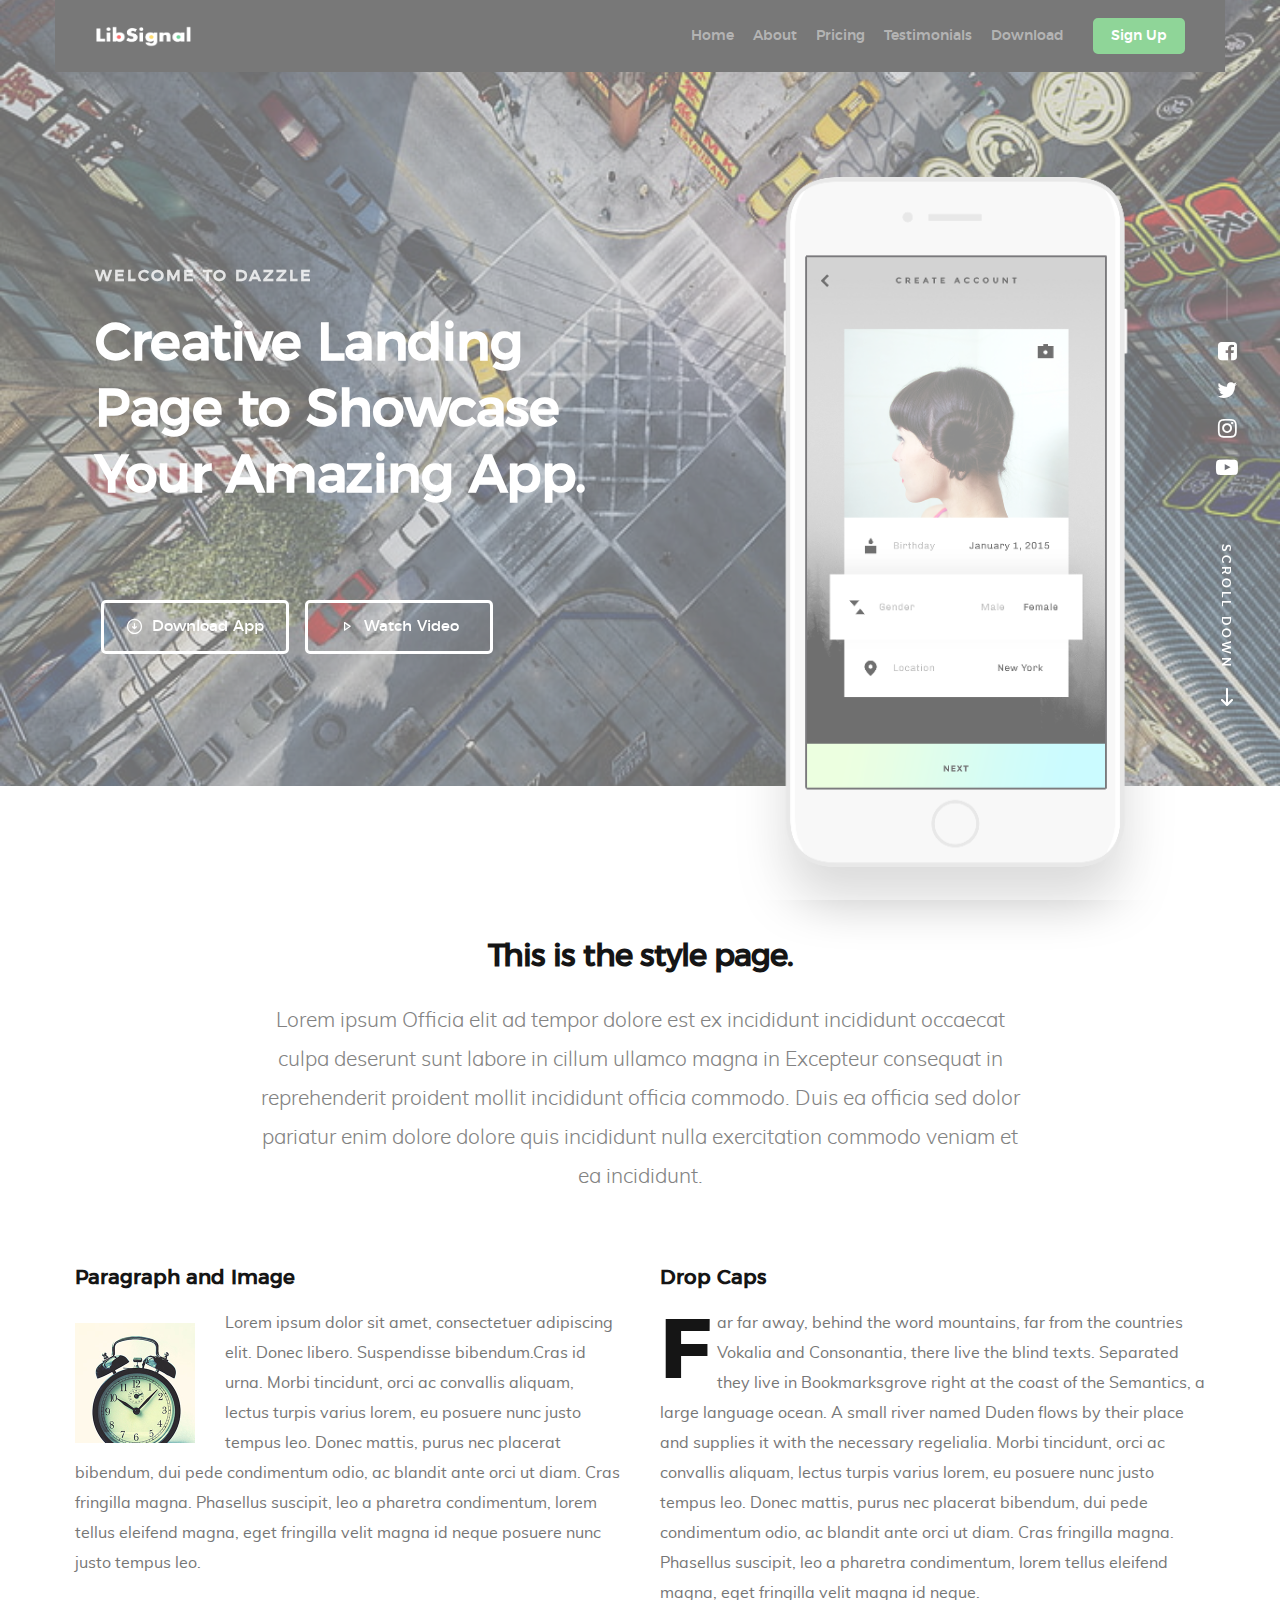
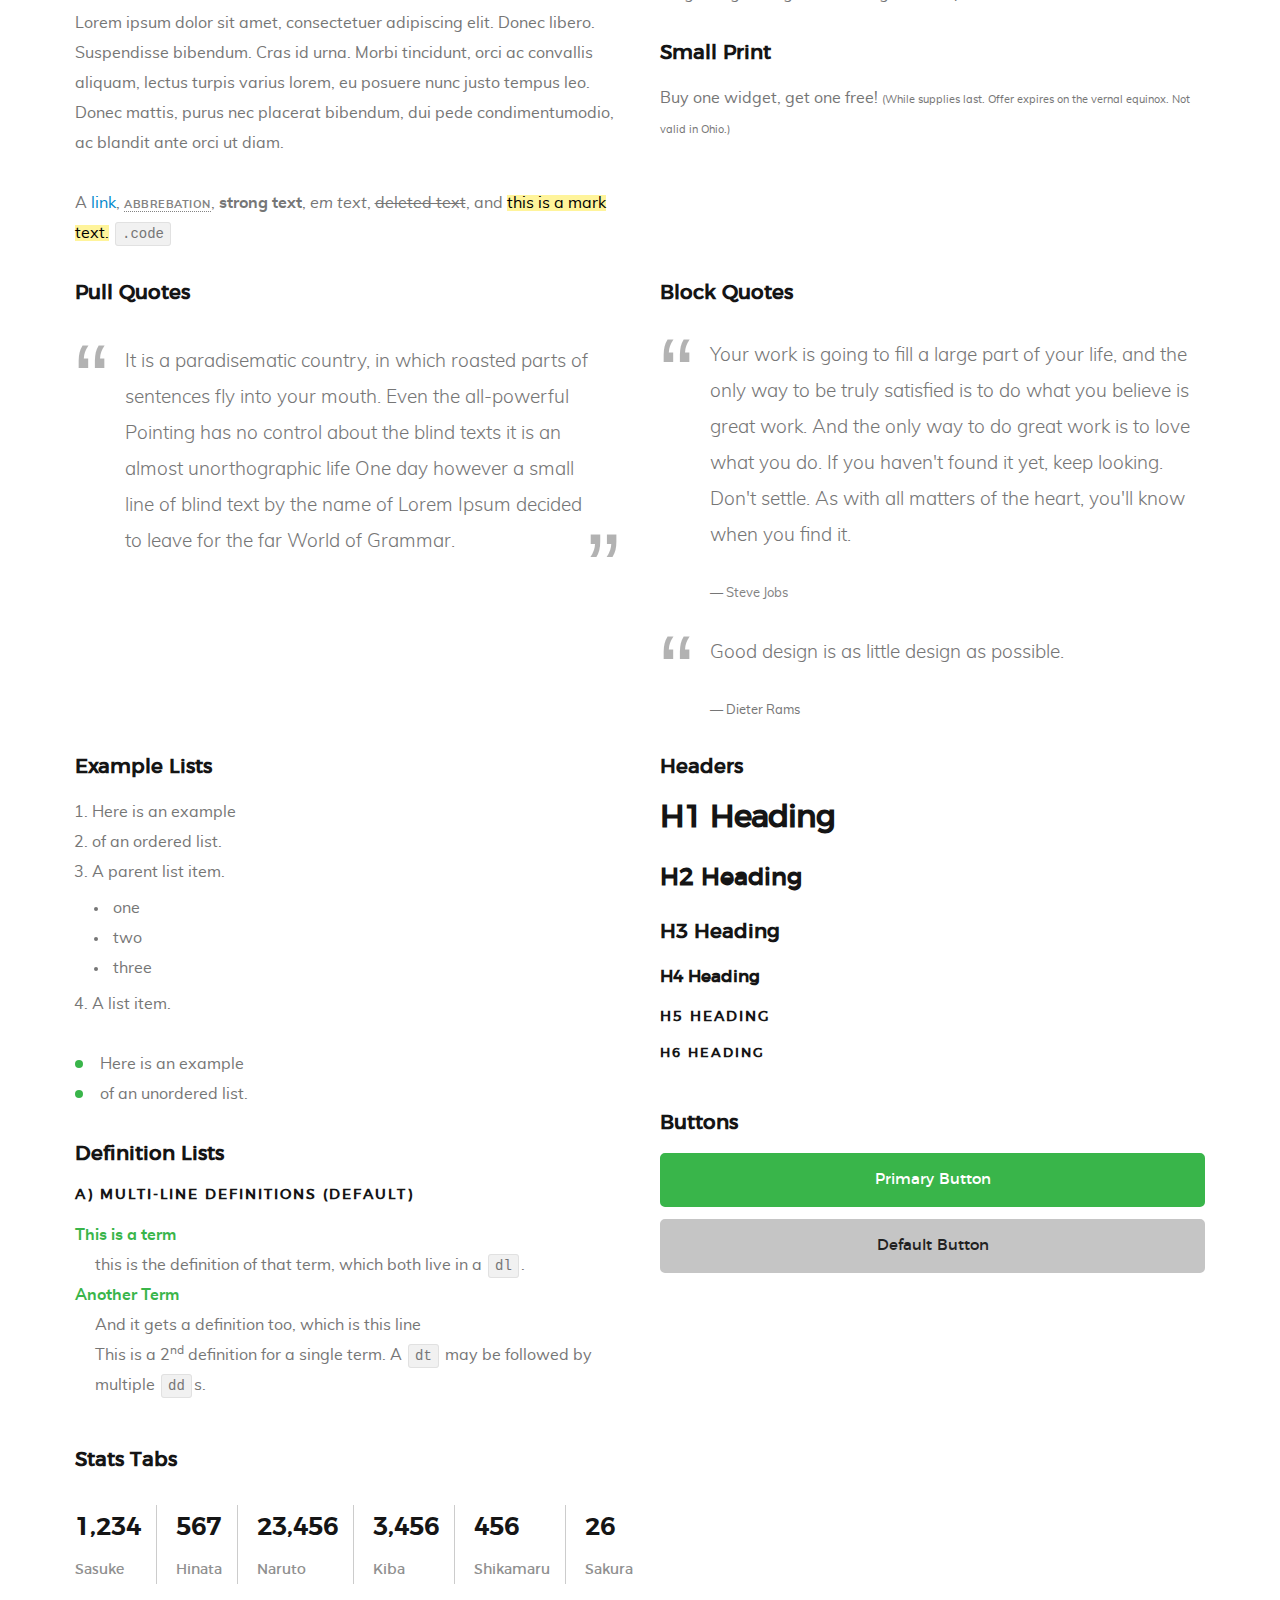
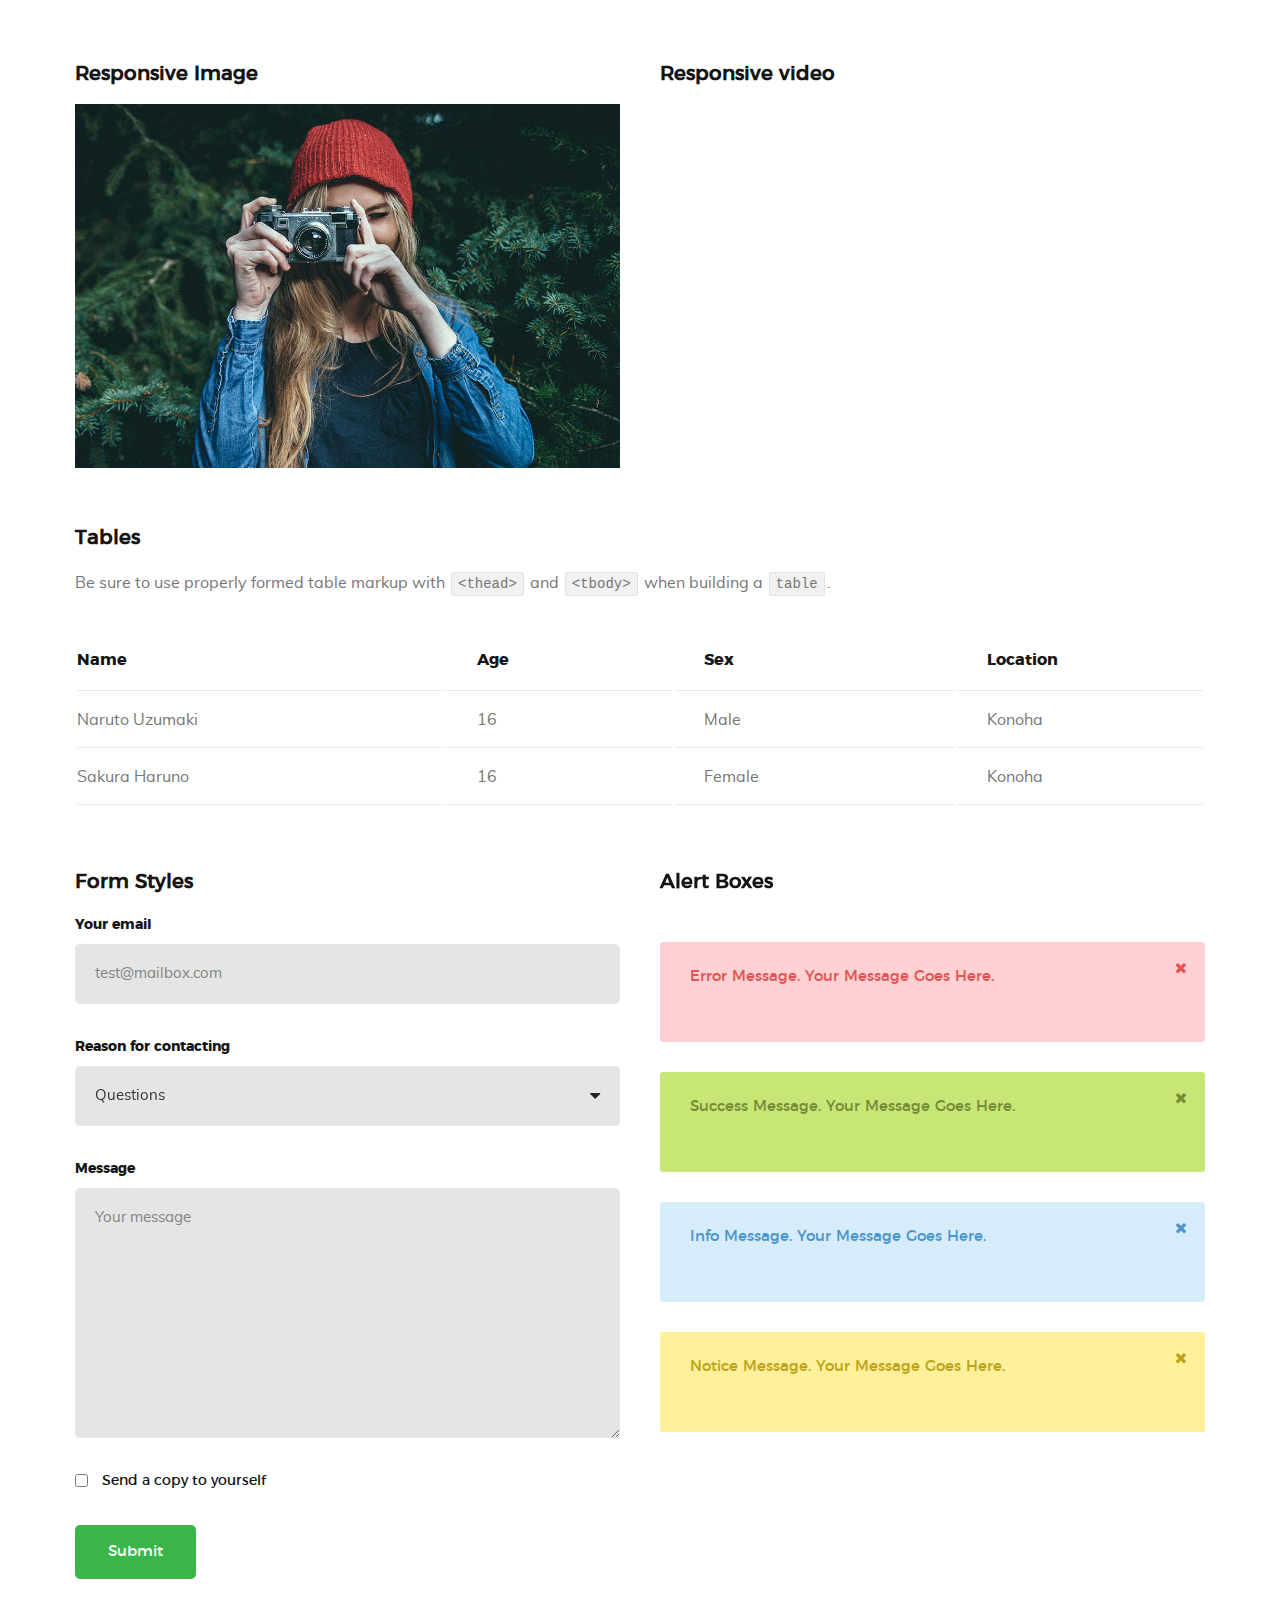
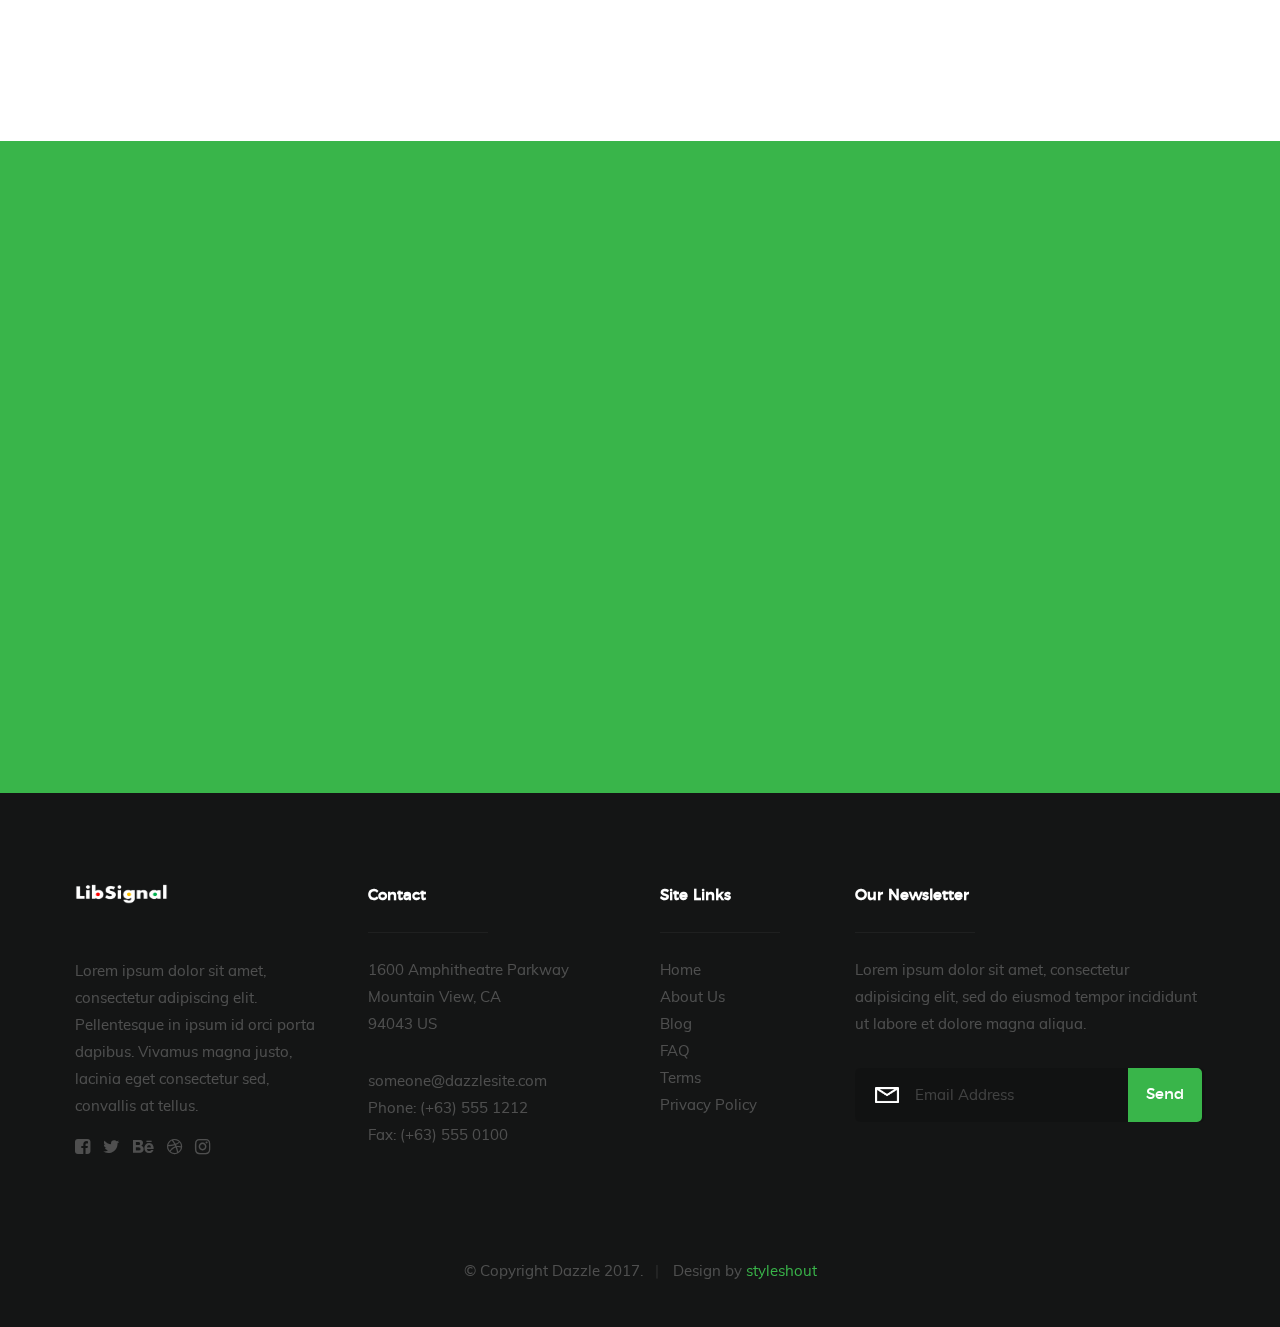
<file: styles.html>
<!DOCTYPE html>
<!--[if lt IE 9 ]><html class="no-js oldie" lang="en"> <![endif]-->
<!--[if IE 9 ]><html class="no-js oldie ie9" lang="en"> <![endif]-->
<!--[if (gte IE 9)|!(IE)]><!-->
<html class="no-js" lang="en">
<!--<![endif]-->

<head>

   <!--- basic page needs
   ================================================== -->
   <meta charset="utf-8">
   <title>Styles - Dazzle</title>
   <meta name="description" content="">
   <meta name="author" content="">

   <!-- mobile specific metas
   ================================================== -->
   <meta name="viewport" content="width=device-width, initial-scale=1">

   <!-- CSS
   ================================================== -->
   <link rel="stylesheet" href="css/base.css">
   <link rel="stylesheet" href="css/vendor.css">
   <link rel="stylesheet" href="css/main.css">

   <style type="text/css" media="screen">
      #styles { 
   	    background: white;
   		 padding-top: 15rem;
   		 padding-bottom: 12rem;   	
   	}      	
   </style>  

   <!-- script
   ================================================== -->
   <script src="js/modernizr.js"></script>
   <script src="js/pace.min.js"></script>

   <!-- favicons
	================================================== -->
   <link rel="shortcut icon" href="favicon.ico" type="image/x-icon">
   <link rel="icon" href="favicon.ico" type="image/x-icon">

</head>

<body id="top">

    <!-- header 
   ================================================== -->
   <header id="header" class="row">   

		<div class="header-logo">
	   	<a href="index.html">Dazzle</a>
	   </div>

	   <nav id="header-nav-wrap">
			<ul class="header-main-nav">
				<li class="current"><a href="index.html#home" title="home">Home</a></li>
            <li><a href="index.html#about" title="about">About</a></li>
				<li><a href="index.html#pricing" title="pricing">Pricing</a></li>
				<li><a href="index.html#testimonials" title="testimonials">Testimonials</a></li>
				<li><a class="smoothscroll"  href="#download" title="download">Download</a></li>	
			</ul>

         <a href="#" title="sign-up" class="button button-primary cta">Sign Up</a>
		</nav>

		<a class="header-menu-toggle" href="#"><span>Menu</span></a>    	
   	
	</header> <!-- end header -->


   <!-- home
   ================================================== -->
   <section id="home" data-parallax="scroll" data-image-src="images/hero-bg.jpg" data-natural-width=3000 data-natural-height=2000>

        <div class="overlay"></div>
        <div class="home-content">        

                <div class="row contents">                     
                     <div class="home-content-left">

                        <h3 data-aos="fade-up">Welcome to Dazzle</h3>

                        <h1 data-aos="fade-up">
                            Creative Landing <br>
                            Page to Showcase <br>
                            Your Amazing App.
                        </h1>

                        <div class="buttons" data-aos="fade-up">
                            <a href="#download" class="smoothscroll button stroke">
                                <span class="icon-circle-down" aria-hidden="true"></span>
                                Download App
                            </a>
                            <a href="http://player.vimeo.com/video/14592941?title=0&amp;byline=0&amp;portrait=0&amp;color=39b54a" data-lity class="button stroke">
                                <span class="icon-play" aria-hidden="true"></span>
                                Watch Video
                            </a>
                        </div>                                         

                     </div>

                     <div class="home-image-right">
                        <img src="images/iphone-app-470.png" 
                             srcset="images/iphone-app-470.png 1x, images/iphone-app-940.png 2x"  
                             data-aos="fade-up">
                     </div>
                </div>            
        </div>

        <ul class="home-social-list">
            <li>
                <a href="#"><i class="fa fa-facebook-square"></i></a>
            </li>
            <li>
                <a href="#"><i class="fa fa-twitter"></i></a>
            </li>
            <li>
                <a href="#"><i class="fa fa-instagram"></i></a>
            </li>
            <li>
                <a href="#"><i class="fa fa-youtube-play"></i></a>
            </li>
        </ul>
        <!-- end home-social-list -->

        <div class="home-scrolldown">
            <a href="#styles" class="scroll-icon smoothscroll">
                <span>Scroll Down</span>
                <i class="icon-arrow-right" aria-hidden="true"></i>
            </a>
        </div>

   </section> <!-- end home -->  


   <!-- styles
   ================================================== -->
   <section id="styles">
		
	   <div class="row narrow add-bottom text-center">

   	   <div class="col-twelve tab-full">

   		   <h1>This is the style page.</h1>

   			<p class="lead">Lorem ipsum Officia elit ad tempor dolore est ex incididunt incididunt occaecat culpa deserunt sunt labore in cillum ullamco magna in Excepteur consequat in reprehenderit proident mollit incididunt officia commodo.
   			Duis ea officia sed dolor pariatur enim dolore dolore quis incididunt nulla exercitation commodo veniam et ea incididunt.</p>   			

   		</div>

     	</div>

     	<div class="row">

     		<div class="col-six tab-full">

		     	<h3>Paragraph and Image</h3>

		      <p><a href="#"><img width="120" height="120" class="pull-left" alt="sample-image" src="images/sample-image.jpg"></a>
		  		Lorem ipsum dolor sit amet, consectetuer adipiscing elit. Donec libero. Suspendisse bibendum.Cras id urna. Morbi tincidunt, orci ac convallis aliquam, lectus turpis varius lorem, eu posuere nunc justo tempus leo. Donec mattis, purus nec placerat bibendum, dui pede condimentum odio, ac blandit ante orci ut diam. Cras fringilla magna. Phasellus suscipit, leo a pharetra condimentum, lorem tellus eleifend magna, eget fringilla velit magna id neque posuere nunc justo tempus leo. </p>

		  		<p>
		  		Lorem ipsum dolor sit amet, consectetuer adipiscing elit. Donec libero. Suspendisse bibendum. Cras id urna. Morbi tincidunt, orci ac convallis aliquam, lectus turpis varius lorem, eu posuere nunc justo tempus leo. Donec mattis, purus nec placerat bibendum, dui pede condimentumodio, ac blandit ante orci ut diam.	
	 			</p>

	         <p>A <a href="#">link</a>,
	  			<abbr title="this really isn't a very good description">abbrebation</abbr>,
	  			<strong>strong text</strong>,
	         <em>em text</em>,
	  			<del>deleted text</del>, and
	         <mark>this is a mark text.</mark>
	         <code>.code</code>
	         </p>

	      </div>

	      <div class="col-six tab-full">

	         <h3>Drop Caps</h3>

		      <p class="drop-cap">Far far away, behind the word mountains, far from the countries Vokalia and Consonantia,
		      there live the blind texts. Separated they live in Bookmarksgrove right at the coast of the
		      Semantics, a large language ocean. A small river named Duden flows by their place and supplies it with the necessary regelialia. Morbi tincidunt, orci ac convallis aliquam, lectus turpis varius lorem, eu	posuere nunc justo tempus leo. Donec mattis, purus nec placerat bibendum, dui pede condimentum odio, ac blandit ante orci ut diam. Cras fringilla magna. Phasellus suscipit, leo a pharetra condimentum, lorem tellus eleifend magna, eget fringilla velit magna id neque.
				</p>

			   <h3>Small Print</h3>

			   <p>Buy one widget, get one free!
				<small>(While supplies last. Offer expires on the vernal equinox. Not valid in Ohio.)</small>
				</p>

			</div>	         

		</div> <!-- end row -->

		<div class="row">

		  	<div class="col-six tab-full">

		      <h3>Pull Quotes</h3>

		      <aside class="pull-quote">
				   <blockquote>
					   <p>It is a paradisematic country, in which roasted parts of
		            sentences fly into your mouth. Even the all-powerful Pointing has no control about the blind
		            texts it is an almost unorthographic life One day however a small line of blind text by the name
		            of Lorem Ipsum decided to leave for the far World of Grammar.</p>
					</blockquote>
				</aside>

		   </div>

		   <div class="col-six tab-full">

		      <h3>Block Quotes</h3>

		      <blockquote cite="http://where-i-got-my-info-from.com">
				   <p>Your work is going to fill a large part of your life, and the only way to be truly satisfied is
		         to do what you believe is great work. And the only way to do great work is to love what you do.
		         If you haven't found it yet, keep looking. Don't settle. As with all matters of the heart, you'll know when you find it.
		         </p>
					<cite>
					   <a href="#">Steve Jobs</a>
					</cite>
			   </blockquote>

		      <blockquote>
		         <p>Good design is as little design as possible.</p>
		         <cite>Dieter Rams</cite>
		      </blockquote>

		   </div>

		</div> <!-- end row -->


		<div class="row half-bottom">

			<div class="col-six tab-full">

			   <h3>Example Lists</h3>

			   <ol>
				   <li>Here is an example</li>
				   <li>of an ordered list.</li>
				   <li>A parent list item.
					  	<ul>
				  			<li>one</li>
				  			<li>two</li>
					   		<li>three</li>
					   </ul>
					</li>
					<li>A list item.</li>
				</ol>

			   <ul class="disc">
				   <li>Here is an example</li>
				   <li>of an unordered list.</li>
				</ul>	

				<h3>Definition Lists</h3>	            

			   <h5>a) Multi-line Definitions (default) </h5>

			   <dl>
				   <dt><strong>This is a term</strong></dt>
				      <dd>this is the definition of that term, which both live in a <code>dl</code>.</dd>
				   <dt><strong>Another Term</strong></dt>
				      <dd>And it gets a definition too, which is this line</dd>
				      <dd>This is a 2<sup>nd</sup> definition for a single term. A <code>dt</code> may be followed by multiple <code>dd</code>s.</dd>
			   </dl>

		   </div>

		   <div class="col-six tab-full">		                  

		      <h3>Headers</h3>

		      <h1>H1 Heading</h1>
		      <h2>H2 Heading</h2>
		      <h3>H3 Heading</h3>
		      <h4>H4 Heading</h4>
		      <h5>H5 Heading</h5>
		      <h6>H6 Heading</h6>

		      <br>

		      <h3>Buttons</h3>

		    	<p>
		     		<a class="button button-primary full-width" href="#">Primary Button</a>
		     		<a class="button full-width" href="#">Default Button</a>
		     	</p>

		   </div>

		</div> <!-- end row -->


		<div class="row half-bottom">

		   <div class="col-twelve">

		    	<h3>Stats Tabs</h3>

		      <ul class="stats-tabs">
				   <li><a href="#">1,234 <em>Sasuke</em></a></li>
				   <li><a href="#">567 <em>Hinata</em></a></li>
				   <li><a href="#">23,456 <em>Naruto</em></a></li>
				   <li><a href="#">3,456 <em>Kiba</em></a></li>
				   <li><a href="#">456 <em>Shikamaru</em></a></li>
				   <li><a href="#">26 <em>Sakura</em></a></li>
				</ul>	      		

		   </div>	      	

		</div> <!-- end row -->


		<div class="row half-bottom">

	      <div class="col-six tab-full">

      		<h3>Responsive Image</h3>
      		<p><img src="images/shutterbug.jpg"></p>

      	</div>

      	<div class="col-six tab-full">

      		<h3>Responsive video</h3>

      		<div class="fluid-video-wrapper">
               <iframe src="http://player.vimeo.com/video/14592941?title=0&amp;byline=0&amp;portrait=0&amp;color=F64B39" width="500" height="281" frameborder="0" webkitallowfullscreen mozallowfullscreen allowfullscreen></iframe> 
            </div>

      	</div>
	      	
      </div> <!-- end row -->


      <div class="row add-bottom">

	      <div class="col-twelve">

	      	<h3>Tables</h3>
	      	<p>Be sure to use properly formed table markup with <code>&lt;thead&gt;</code> and <code>&lt;tbody&gt;</code> when building a <code>table</code>.</p>

	      	<div class="table-responsive">

	      		<table>
						<thead>
						   <tr>
						 		<th>Name</th>
						      <th>Age</th>
						      <th>Sex</th>
						      <th>Location</th>					    
						   </tr>
						</thead>
						<tbody>
						   <tr>
						      <td>Naruto Uzumaki</td>
						      <td>16</td>
						      <td>Male</td>
						      <td>Konoha</td>					    
						   </tr>
						   <tr>
						      <td>Sakura Haruno</td>
						      <td>16</td>
						      <td>Female</td>
						      <td>Konoha</td>			    
						   </tr>
						</tbody>
				   </table>

	      	</div>     		

	      </div>
	      	
	   </div> <!-- end row -->
		

	   <div class="row">

		   <div class="col-six tab-full">

		      <h3>Form Styles</h3>

		      <form>
			     	<div>
			        	<label for="sampleInput">Your email</label>
			        	<input class="full-width" type="email" placeholder="test@mailbox.com" id="sampleInput">
			      </div>
			      <div>
			        	<label for="sampleRecipientInput">Reason for contacting</label>
			        	<div class="ss-custom-select">
			        		<select class="full-width" id="sampleRecipientInput">
				        		<option value="Option 1">Questions</option>
				        		<option value="Option 2">Report</option>
				        		<option value="Option 3">Others</option>
				        	</select>
			        	</div>			         	
			      </div>
			       
			     	<label for="exampleMessage">Message</label>
			     	<textarea class="full-width" placeholder="Your message" id="exampleMessage"></textarea>

			     	<label class="add-bottom">
			        	<input type="checkbox">			            
			        	<span class="label-text">Send a copy to yourself</span>
			     	</label>
			       
			     	<input class="button-primary" type="submit" value="Submit">

			   </form>	            

		   </div>

		   <div class="col-six tab-full">

		   	<h3>Alert Boxes</h3> 

		   	<br>
			        
            <div class="alert-box ss-error hideit">
		        <p>Error Message. Your Message Goes Here.</p>
		        <i class="fa fa-times close"></i>
		      </div><!-- /error -->
			        
		      <div class="alert-box ss-success hideit">
		        <p>Success Message. Your Message Goes Here.</p>
		        <i class="fa fa-times close"></i>
		      </div><!-- /success -->
			        
		      <div class="alert-box ss-info hideit">
		         <p>Info Message. Your Message Goes Here.</p>
		         <i class="fa fa-times close"></i>
		      </div><!-- /info -->
			        
		      <div class="alert-box ss-notice hideit">
		        <p>Notice Message. Your Message Goes Here.</p>
		        <i class="fa fa-times close"></i>
		      </div><!-- /notice -->
		        
		   </div>	         

		</div> <!-- end row -->

	</section> <!-- end styles -->   
    

   <!-- download
   ================================================== -->
   <section id="download">

      <div class="row">
         <div class="col-full">

            <h1 class="intro-header" data-aos="fade-up">Download Our App Today!</h1>

            <p class="lead" data-aos="fade-up">
            Lorem ipsum dolor sit amet, consectetur adipisicing elit, sed do eiusmod tempor incididunt ut labore et dolore magna aliqua. Ut enim ad minim veniam, quis nostrud exercitation ullamco laboris nisi ut aliquip ex ea commodo consequat. Duis aute irure dolor in reprehenderit in voluptate
            </p>

            <ul class="download-badges">
               <li><a href="#" title="" class="badge-appstore" data-aos="fade-up">App Store</a></li>
               <li><a href="#" title="" class="badge-googleplay" data-aos="fade-up">Play Store</a></li>
            </ul>

         </div>
      </div>

   </section> <!-- end download -->    


   <!-- footer
   ================================================== -->
   <footer>

        <div class="footer-main">
            <div class="row">  

                <div class="col-three md-1-3 tab-full footer-info">            

                    <div class="footer-logo"></div>

                    <p>
                    Lorem ipsum dolor sit amet, consectetur adipiscing elit. Pellentesque in ipsum id orci porta dapibus. Vivamus magna justo, lacinia eget consectetur sed, convallis at tellus. 
                    </p>

                    <ul class="footer-social-list">
                        <li>
                            <a href="#"><i class="fa fa-facebook-square"></i></a>
                        </li>
                        <li>
                            <a href="#"><i class="fa fa-twitter"></i></a>
                        </li>
                        <li>
                            <a href="#"><i class="fa fa-behance"></i></a>
                        </li>
                        <li>
                            <a href="#"><i class="fa fa-dribbble"></i></a>
                        </li>
                        <li>
                            <a href="#"><i class="fa fa-instagram"></i></a>
                        </li>
                    </ul>
                    
                    
                </div> <!-- end footer-info -->

                <div class="col-three md-1-3 tab-1-2 mob-full footer-contact">

                    <h4>Contact</h4>

                    <p>
                    1600 Amphitheatre Parkway<br>
                    Mountain View, CA <br>
                    94043 US<br>		        
                    </p>

                    <p>
                    someone@dazzlesite.com <br>
                    Phone: (+63) 555 1212 <br>
                    Fax: (+63) 555 0100    
                    </p>                    

                </div> <!-- end footer-contact -->  

                <div class="col-two md-1-3 tab-1-2 mob-full footer-site-links">

                    <h4>Site Links</h4>

                    <ul class="list-links">
                        <li><a href="#">Home</a></li>
                        <li><a href="#">About Us</a></li>
                        <li><a href="#">Blog</a></li>
                        <li><a href="#">FAQ</a></li>
                        <li><a href="#">Terms</a></li>
                        <li><a href="#">Privacy Policy</a></li>
                    </ul>	      		
                            
                </div> <!-- end footer-site-links --> 

                <div class="col-four md-1-2 tab-full footer-subscribe">

                    <h4>Our Newsletter</h4>

                    <p>Lorem ipsum dolor sit amet, consectetur adipisicing elit, sed do eiusmod tempor incididunt ut labore et dolore magna aliqua.</p>

                    <div class="subscribe-form">
                
                        <form id="mc-form" class="group" novalidate="true">

                            <input type="email" value="" name="EMAIL" class="email" id="mc-email" placeholder="Email Address" required=""> 
                
                            <input type="submit" name="subscribe" value="Send">
                
                            <label for="mc-email" class="subscribe-message"></label>
                
                        </form>

                    </div>	      		
                            
                </div> <!-- end footer-subscribe -->         

            </div> <!-- /row -->
        </div> <!-- end footer-main -->


      <div class="footer-bottom">

      	<div class="row">

      		<div class="col-twelve">
	      		<div class="copyright">
		         	<span>© Copyright Dazzle 2017.</span> 
		         	<span>Design by <a href="http://www.styleshout.com/">styleshout</a></span>		         	
		         </div>

		         <div id="go-top">
		            <a class="smoothscroll" title="Back to Top" href="#top"><i class="icon-arrow-up"></i></a>
		         </div>         
	      	</div>

      	</div> <!-- end footer-bottom -->     	

      </div>

    </footer>

    <div id="preloader"> 
    	<div id="loader"></div>
    </div>  

    <!-- Java Script
    ================================================== -->
    <script src="js/jquery-2.1.3.min.js"></script>
    <script src="js/plugins.js"></script>
    <script src="js/main.js"></script>

</body>

</html>
</file>
<file: css/base.css>
/* =================================================================== 
 *
 *  Dazzle v1.0 Base Stylesheet
 *  04-27-2017
 *  ------------------------------------------------------------------
 *
 *  TOC:
 *  01. reset 
 *  02. basic/base setup styles
 *  03. grid
 *  04. block grids
 *  05. MISC
 *
 * =================================================================== */


/* ===================================================================
 *  01. reset  
 *  normalize.css v5.0.0 | MIT License | 
 *  github.com/necolas/normalize.css
 *
 * ------------------------------------------------------------------- */

html {
  font-family: sans-serif;
  line-height: 1.15;
  -ms-text-size-adjust: 100%;
  -webkit-text-size-adjust: 100%;
}

body {
  margin: 0;
}

article,
aside,
footer,
header,
nav,
section {
  display: block;
}

h1 {
  font-size: 2em;
  margin: 0.67em 0;
}

figcaption,
figure,
main {
  display: block;
}

figure {
  margin: 1em 40px;
}

hr {
  box-sizing: content-box;
  height: 0;
  overflow: visible;
}

pre {
  font-family: monospace, monospace;
  font-size: 1em;
}

a {
  background-color: transparent;
  -webkit-text-decoration-skip: objects;
}

a:active,
a:hover {
  outline-width: 0;
}

abbr[title] {
  border-bottom: none;
  text-decoration: underline;
  text-decoration: underline dotted;
}

b,
strong {
  font-weight: inherit;
}

b,
strong {
  font-weight: bolder;
}

code,
kbd,
samp {
  font-family: monospace, monospace;
  font-size: 1em;
}

dfn {
  font-style: italic;
}

mark {
  background-color: #ff0;
  color: #000;
}

small {
  font-size: 80%;
}

sub,
sup {
  font-size: 75%;
  line-height: 0;
  position: relative;
  vertical-align: baseline;
}

sub {
  bottom: -0.25em;
}

sup {
  top: -0.5em;
}

audio,
video {
  display: inline-block;
}

audio:not([controls]) {
  display: none;
  height: 0;
}

img {
  border-style: none;
}

svg:not(:root) {
  overflow: hidden;
}

button,
input,
optgroup,
select,
textarea {
  font-family: sans-serif;
  font-size: 100%;
  line-height: 1.15;
  margin: 0;
}

button,
input {
  overflow: visible;
}

button,
select {
  text-transform: none;
}

button,
html [type="button"],
[type="reset"],
[type="submit"] {
  -webkit-appearance: button;
}

button::-moz-focus-inner,
[type="button"]::-moz-focus-inner,
[type="reset"]::-moz-focus-inner,
[type="submit"]::-moz-focus-inner {
  border-style: none;
  padding: 0;
}

button:-moz-focusring,
[type="button"]:-moz-focusring,
[type="reset"]:-moz-focusring,
[type="submit"]:-moz-focusring {
  outline: 1px dotted ButtonText;
}

fieldset {
  border: 1px solid #c0c0c0;
  margin: 0 2px;
  padding: 0.35em 0.625em 0.75em;
}

legend {
  box-sizing: border-box;
  color: inherit;
  display: table;
  max-width: 100%;
  padding: 0;
  white-space: normal;
}

progress {
  display: inline-block;
  vertical-align: baseline;
}

textarea {
  overflow: auto;
}

[type="checkbox"],
[type="radio"] {
  box-sizing: border-box;
  padding: 0;
}

[type="number"]::-webkit-inner-spin-button,
[type="number"]::-webkit-outer-spin-button {
  height: auto;
}

[type="search"] {
  -webkit-appearance: textfield;
  outline-offset: -2px;
}

[type="search"]::-webkit-search-cancel-button,
[type="search"]::-webkit-search-decoration {
  -webkit-appearance: none;
}

::-webkit-file-upload-button {
  -webkit-appearance: button;
  font: inherit;
}

details,
menu {
  display: block;
}

summary {
  display: list-item;
}

canvas {
  display: inline-block;
}

template {
  display: none;
}

[hidden] {
  display: none;
}


/* ===================================================================
 *  02. basic/base setup styles - (_basic.scss)
 *
 * ------------------------------------------------------------------- */

html {
  font-size: 62.5%;
  box-sizing: border-box;
}

*,
*::before,
*::after {
  box-sizing: inherit;
}

body {
  font-weight: normal;
  line-height: 1;
  text-rendering: optimizeLegibility;
  word-wrap: break-word;
  -webkit-overflow-scrolling: touch;
  -webkit-text-size-adjust: none;
}

body,
input,
button {
  -moz-osx-font-smoothing: grayscale;
  -webkit-font-smoothing: antialiased;
}


/* ------------------------------------------------------------------- 
 * Media - (_basic.scss)
 * ------------------------------------------------------------------- */

img,
video {
  max-width: 100%;
  height: auto;
}


/* ------------------------------------------------------------------- 
 * Typography resets - (_basic.scss)
 * ------------------------------------------------------------------- */

div, dl, dt, dd, ul, ol, li, h1, h2, h3, h4, h5, h6, pre, form, p, blockquote, th, td {
  margin: 0;
  padding: 0;
}

h1, h2, h3, h4, h5, h6 {
  -webkit-font-variant-ligatures: common-ligatures;
  -moz-font-variant-ligatures: common-ligatures;
  font-variant-ligatures: common-ligatures;
  text-rendering: optimizeLegibility;
}

em,
i {
  font-style: italic;
  line-height: inherit;
}

strong,
b {
  font-weight: bold;
  line-height: inherit;
}

small {
  font-size: 60%;
  line-height: inherit;
}

ol,
ul {
  list-style: none;
}

li {
  display: block;
}


/* ------------------------------------------------------------------- 
 * links - (_basic.scss)
 * ------------------------------------------------------------------- */

a {
  text-decoration: none;
  line-height: inherit;
}

a img {
  border: none;
}


/* ------------------------------------------------------------------- 
 * inputs - (_basic.scss)
 * ------------------------------------------------------------------- */

fieldset {
  margin: 0;
  padding: 0;
}

input[type="email"],
input[type="number"],
input[type="search"],
input[type="text"],
input[type="tel"],
input[type="url"],
input[type="password"],
textarea {
  -webkit-appearance: none;
  -moz-appearance: none;
  -ms-appearance: none;
  -o-appearance: none;
  appearance: none;
}


/* ===================================================================
 *  03. grid - (_grid.scss)
 *
 * ------------------------------------------------------------------- */

.row {
  width: 94%;
  max-width: 1170px;
  margin: 0 auto;
}

.row:after {
  content: "";
  display: table;
  clear: both;
}

.row .row {
  width: auto;
  max-width: none;
  margin-left: -20px;
  margin-right: -20px;
}

[class*="col-"],
.bgrid {
  float: left;
}

[class*="col-"]+[class*="col-"].end {
  float: right;
}

[class*="col-"] {
  padding: 0 20px;
}

.col-one {
  width: 8.33333%;
}

.col-two,
.col-1-6 {
  width: 16.66667%;
}

.col-three,
.col-1-4 {
  width: 25%;
}

.col-four,
.col-1-3 {
  width: 33.33333%;
}

.col-five {
  width: 41.66667%;
}

.col-six,
.col-1-2 {
  width: 50%;
}

.col-seven {
  width: 58.33333%;
}

.col-eight,
.col-2-3 {
  width: 66.66667%;
}

.col-nine,
.col-3-4 {
  width: 75%;
}

.col-ten,
.col-5-6 {
  width: 83.33333%;
}

.col-eleven {
  width: 91.66667%;
}

.col-twelve,
.col-full {
  width: 100%;
}


/* ------------------------------------------------------------------- 
 * medium size devices - (_grid.scss)
 * ------------------------------------------------------------------- */

@media only screen and (max-width: 1024px) {
  .row .row {
    margin-left: -18px;
    margin-right: -18px;
  }
  [class*="col-"] {
    padding: 0 18px;
  }
  .md-two,
  .md-1-6 {
    width: 16.66667%;
  }
  .md-one {
    width: 8.33333%;
  }
  .md-three,
  .md-1-4 {
    width: 25%;
  }
  .md-four,
  .md-1-3 {
    width: 33.33333%;
  }
  .md-five {
    width: 41.66667%;
  }
  .md-six,
  .md-1-2 {
    width: 50%;
  }
  .md-seven {
    width: 58.33333%;
  }
  .md-eight,
  .md-2-3 {
    width: 66.66667%;
  }
  .md-nine,
  .md-3-4 {
    width: 75%;
  }
  .md-ten,
  .md-5-6 {
    width: 83.33333%;
  }
  .md-eleven {
    width: 91.66667%;
  }
  .md-twelve,
  .md-full {
    width: 100%;
  }
}


/* ------------------------------------------------------------------- 
 * tablets - (_grid.scss)
 * ------------------------------------------------------------------- */

@media only screen and (max-width: 768px) {
  .row {
    width: auto;
    padding-left: 30px;
    padding-right: 30px;
  }
  .row .row {
    padding-left: 0;
    padding-right: 0;
    margin-left: -15px;
    margin-right: -15px;
  }
  [class*="col-"] {
    padding: 0 15px;
  }
  .tab-1-4 {
    width: 25%;
  }
  .tab-1-3 {
    width: 33.33333%;
  }
  .tab-1-2 {
    width: 50%;
  }
  .tab-2-3 {
    width: 66.66667%;
  }
  .tab-3-4 {
    width: 75%;
  }
  .tab-full {
    width: 100%;
  }
}


/* ------------------------------------------------------------------- 
 *  mobile devices - (_grid.scss)
 * ------------------------------------------------------------------- */

@media only screen and (max-width: 600px) {
  .row {
    padding-left: 25px;
    padding-right: 25px;
  }
  .row .row {
    margin-left: -10px;
    margin-right: -10px;
  }
  [class*="col-"] {
    padding: 0 10px;
  }
  .mob-1-4 {
    width: 25%;
  }
  .mob-1-3 {
    width: 33.33333%;
  }
  .mob-1-2 {
    width: 50%;
  }
  .mob-2-3 {
    width: 66.66667%;
  }
  .mob-3-4 {
    width: 75%;
  }
  .mob-full {
    width: 100%;
  }
}


/* ------------------------------------------------------------------- 
 * small mobile devices - (_grid.scss)
 * ------------------------------------------------------------------- */

@media only screen and (max-width: 400px) {
  .row .row {
    padding-left: 0;
    padding-right: 0;
    margin-left: 0;
    margin-right: 0;
  }
  [class*="col-"] {
    width: 100% !important;
    float: none !important;
    clear: both !important;
    margin-left: 0;
    margin-right: 0;
    padding: 0;
  }
  [class*="col-"]+[class*="col-"].end {
    float: none;
  }
}


/* ===================================================================
 *  04. block grids - (_grid.scss)
 *
 * ------------------------------------------------------------------- */

[class*="block-"]:after {
  content: "";
  display: table;
  clear: both;
}

.block-1-6 .bgrid {
  width: 16.66667%;
}

.block-1-5 .bgrid {
  width: 20%;
}

.block-1-4 .bgrid {
  width: 25%;
}

.block-1-3 .bgrid {
  width: 33.33333%;
}

.block-1-2 .bgrid {
  width: 50%;
}


/**
 * Clearing for block grid columns. Allow columns with 
 * different heights to align properly.
 */

.block-1-6 .bgrid:nth-child(6n+1),
.block-1-5 .bgrid:nth-child(5n+1),
.block-1-4 .bgrid:nth-child(4n+1),
.block-1-3 .bgrid:nth-child(3n+1),
.block-1-2 .bgrid:nth-child(2n+1) {
  clear: both;
}


/* ------------------------------------------------------------------- 
 * medium size devices - (_grid.scss)
 * ------------------------------------------------------------------- */

@media only screen and (max-width: 1024px) {
  .block-m-1-6 .bgrid {
    width: 16.66667%;
  }
  .block-m-1-5 .bgrid {
    width: 20%;
  }
  .block-m-1-4 .bgrid {
    width: 25%;
  }
  .block-m-1-3 .bgrid {
    width: 33.33333%;
  }
  .block-m-1-2 .bgrid {
    width: 50%;
  }
  .block-m-full .bgrid {
    width: 100%;
    clear: both;
  }
  [class*="block-m-"] .bgrid:nth-child(n) {
    clear: none;
  }
  .block-m-1-6 .bgrid:nth-child(6n+1),
  .block-m-1-5 .bgrid:nth-child(5n+1),
  .block-m-1-4 .bgrid:nth-child(4n+1),
  .block-m-1-3 .bgrid:nth-child(3n+1),
  .block-m-1-2 .bgrid:nth-child(2n+1) {
    clear: both;
  }
}


/* ------------------------------------------------------------------- 
 * tablets - (_grid.scss)
 * ------------------------------------------------------------------- */

@media only screen and (max-width: 768px) {
  .block-tab-1-6 .bgrid {
    width: 16.66667%;
  }
  .block-tab-1-5 .bgrid {
    width: 20%;
  }
  .block-tab-1-4 .bgrid {
    width: 25%;
  }
  .block-tab-1-3 .bgrid {
    width: 33.33333%;
  }
  .block-tab-1-2 .bgrid {
    width: 50%;
  }
  .block-tab-full .bgrid {
    width: 100%;
    clear: both;
  }
  [class*="block-tab-"] .bgrid:nth-child(n) {
    clear: none;
  }
  .block-tab-1-6 .bgrid:nth-child(6n+1),
  .block-tab-1-6 .bgrid:nth-child(5n+1),
  .block-tab-1-4 .bgrid:nth-child(4n+1),
  .block-tab-1-3 .bgrid:nth-child(3n+1),
  .block-tab-1-2 .bgrid:nth-child(2n+1) {
    clear: both;
  }
}


/* ------------------------------------------------------------------- 
 * mobile devices - (_grid.scss)
 * ------------------------------------------------------------------- */

@media only screen and (max-width: 600px) {
  .block-mob-1-6 .bgrid {
    width: 16.66667%;
  }
  .block-mob-1-5 .bgrid {
    width: 20%;
  }
  .block-mob-1-4 .bgrid {
    width: 25%;
  }
  .block-mob-1-3 .bgrid {
    width: 33.33333%;
  }
  .block-mob-1-2 .bgrid {
    width: 50%;
  }
  .block-mob-full .bgrid {
    width: 100%;
    clear: both;
  }
  [class*="block-mob-"] .bgrid:nth-child(n) {
    clear: none;
  }
  .block-mob-1-6 .bgrid:nth-child(6n+1),
  .block-mob-1-5 .bgrid:nth-child(5n+1),
  .block-mob-1-4 .bgrid:nth-child(4n+1),
  .block-mob-1-3 .bgrid:nth-child(3n+1),
  .block-mob-1-2 .bgrid:nth-child(2n+1) {
    clear: both;
  }
}


/* ------------------------------------------------------------------- 
 * stack on small mobile devices - (_grid.scss)
 * ------------------------------------------------------------------- */

@media only screen and (max-width: 400px) {
  .stack .bgrid {
    width: 100% !important;
    float: none !important;
    clear: both !important;
    margin-left: 0;
    margin-right: 0;
  }
}


/* ===================================================================
 *  05. MISC  - (_grid.scss)
 *
 * ------------------------------------------------------------------- */

.group:after {
  content: "";
  display: table;
  clear: both;
}


/* Misc Helper Styles */

.is-hidden {
  display: none;
}

.is-invisible {
  visibility: hidden;
}

.antialiased {
  -webkit-font-smoothing: antialiased;
  -moz-osx-font-smoothing: grayscale;
}

.overflow-hidden {
  overflow: hidden;
}

.remove-bottom {
  margin-bottom: 0;
}

.half-bottom {
  margin-bottom: 1.5rem !important;
}

.add-bottom {
  margin-bottom: 3rem !important;
}

.no-border {
  border: none;
}

.full-width {
  width: 100%;
}

.text-center {
  text-align: center;
}

.text-left {
  text-align: left;
}

.text-right {
  text-align: right;
}

.pull-left {
  float: left;
}

.pull-right {
  float: right;
}

.align-center {
  margin-left: auto;
  margin-right: auto;
  text-align: center;
}


/*# sourceMappingURL=base.css.map */
</file>
<file: css/vendor.css>
/* =================================================================== 
 *
 *  Dazzle v1.0 Vendor/Third Party CSS 
 *  04-27-2017
 *  ------------------------------------------------------------------
 *
 *  TOC:
 *  01. animate on scroll
 *  02. owl carousel
 *  03. lity
 *
 * =================================================================== */


/*! 
 *  01. animate on scroll 
 *  https://michalsnik.github.io/aos/
 *
 */

[data-aos][data-aos][data-aos-duration='50'],
body[data-aos-duration='50'] [data-aos] {
  transition-duration: 50ms;
}

[data-aos][data-aos][data-aos-delay='50'],
body[data-aos-delay='50'] [data-aos] {
  transition-delay: 0;
}

[data-aos][data-aos][data-aos-delay='50'].aos-animate,
body[data-aos-delay='50'] [data-aos].aos-animate {
  transition-delay: 50ms;
}

[data-aos][data-aos][data-aos-duration='100'],
body[data-aos-duration='100'] [data-aos] {
  transition-duration: .1s;
}

[data-aos][data-aos][data-aos-delay='100'],
body[data-aos-delay='100'] [data-aos] {
  transition-delay: 0;
}

[data-aos][data-aos][data-aos-delay='100'].aos-animate,
body[data-aos-delay='100'] [data-aos].aos-animate {
  transition-delay: .1s;
}

[data-aos][data-aos][data-aos-duration='150'],
body[data-aos-duration='150'] [data-aos] {
  transition-duration: .15s;
}

[data-aos][data-aos][data-aos-delay='150'],
body[data-aos-delay='150'] [data-aos] {
  transition-delay: 0;
}

[data-aos][data-aos][data-aos-delay='150'].aos-animate,
body[data-aos-delay='150'] [data-aos].aos-animate {
  transition-delay: .15s;
}

[data-aos][data-aos][data-aos-duration='200'],
body[data-aos-duration='200'] [data-aos] {
  transition-duration: .2s;
}

[data-aos][data-aos][data-aos-delay='200'],
body[data-aos-delay='200'] [data-aos] {
  transition-delay: 0;
}

[data-aos][data-aos][data-aos-delay='200'].aos-animate,
body[data-aos-delay='200'] [data-aos].aos-animate {
  transition-delay: .2s;
}

[data-aos][data-aos][data-aos-duration='250'],
body[data-aos-duration='250'] [data-aos] {
  transition-duration: .25s;
}

[data-aos][data-aos][data-aos-delay='250'],
body[data-aos-delay='250'] [data-aos] {
  transition-delay: 0;
}

[data-aos][data-aos][data-aos-delay='250'].aos-animate,
body[data-aos-delay='250'] [data-aos].aos-animate {
  transition-delay: .25s;
}

[data-aos][data-aos][data-aos-duration='300'],
body[data-aos-duration='300'] [data-aos] {
  transition-duration: .3s;
}

[data-aos][data-aos][data-aos-delay='300'],
body[data-aos-delay='300'] [data-aos] {
  transition-delay: 0;
}

[data-aos][data-aos][data-aos-delay='300'].aos-animate,
body[data-aos-delay='300'] [data-aos].aos-animate {
  transition-delay: .3s;
}

[data-aos][data-aos][data-aos-duration='350'],
body[data-aos-duration='350'] [data-aos] {
  transition-duration: .35s;
}

[data-aos][data-aos][data-aos-delay='350'],
body[data-aos-delay='350'] [data-aos] {
  transition-delay: 0;
}

[data-aos][data-aos][data-aos-delay='350'].aos-animate,
body[data-aos-delay='350'] [data-aos].aos-animate {
  transition-delay: .35s;
}

[data-aos][data-aos][data-aos-duration='400'],
body[data-aos-duration='400'] [data-aos] {
  transition-duration: .4s;
}

[data-aos][data-aos][data-aos-delay='400'],
body[data-aos-delay='400'] [data-aos] {
  transition-delay: 0;
}

[data-aos][data-aos][data-aos-delay='400'].aos-animate,
body[data-aos-delay='400'] [data-aos].aos-animate {
  transition-delay: .4s;
}

[data-aos][data-aos][data-aos-duration='450'],
body[data-aos-duration='450'] [data-aos] {
  transition-duration: .45s;
}

[data-aos][data-aos][data-aos-delay='450'],
body[data-aos-delay='450'] [data-aos] {
  transition-delay: 0;
}

[data-aos][data-aos][data-aos-delay='450'].aos-animate,
body[data-aos-delay='450'] [data-aos].aos-animate {
  transition-delay: .45s;
}

[data-aos][data-aos][data-aos-duration='500'],
body[data-aos-duration='500'] [data-aos] {
  transition-duration: .5s;
}

[data-aos][data-aos][data-aos-delay='500'],
body[data-aos-delay='500'] [data-aos] {
  transition-delay: 0;
}

[data-aos][data-aos][data-aos-delay='500'].aos-animate,
body[data-aos-delay='500'] [data-aos].aos-animate {
  transition-delay: .5s;
}

[data-aos][data-aos][data-aos-duration='550'],
body[data-aos-duration='550'] [data-aos] {
  transition-duration: .55s;
}

[data-aos][data-aos][data-aos-delay='550'],
body[data-aos-delay='550'] [data-aos] {
  transition-delay: 0;
}

[data-aos][data-aos][data-aos-delay='550'].aos-animate,
body[data-aos-delay='550'] [data-aos].aos-animate {
  transition-delay: .55s;
}

[data-aos][data-aos][data-aos-duration='600'],
body[data-aos-duration='600'] [data-aos] {
  transition-duration: .6s;
}

[data-aos][data-aos][data-aos-delay='600'],
body[data-aos-delay='600'] [data-aos] {
  transition-delay: 0;
}

[data-aos][data-aos][data-aos-delay='600'].aos-animate,
body[data-aos-delay='600'] [data-aos].aos-animate {
  transition-delay: .6s;
}

[data-aos][data-aos][data-aos-duration='650'],
body[data-aos-duration='650'] [data-aos] {
  transition-duration: .65s;
}

[data-aos][data-aos][data-aos-delay='650'],
body[data-aos-delay='650'] [data-aos] {
  transition-delay: 0;
}

[data-aos][data-aos][data-aos-delay='650'].aos-animate,
body[data-aos-delay='650'] [data-aos].aos-animate {
  transition-delay: .65s;
}

[data-aos][data-aos][data-aos-duration='700'],
body[data-aos-duration='700'] [data-aos] {
  transition-duration: .7s;
}

[data-aos][data-aos][data-aos-delay='700'],
body[data-aos-delay='700'] [data-aos] {
  transition-delay: 0;
}

[data-aos][data-aos][data-aos-delay='700'].aos-animate,
body[data-aos-delay='700'] [data-aos].aos-animate {
  transition-delay: .7s;
}

[data-aos][data-aos][data-aos-duration='750'],
body[data-aos-duration='750'] [data-aos] {
  transition-duration: .75s;
}

[data-aos][data-aos][data-aos-delay='750'],
body[data-aos-delay='750'] [data-aos] {
  transition-delay: 0;
}

[data-aos][data-aos][data-aos-delay='750'].aos-animate,
body[data-aos-delay='750'] [data-aos].aos-animate {
  transition-delay: .75s;
}

[data-aos][data-aos][data-aos-duration='800'],
body[data-aos-duration='800'] [data-aos] {
  transition-duration: .8s;
}

[data-aos][data-aos][data-aos-delay='800'],
body[data-aos-delay='800'] [data-aos] {
  transition-delay: 0;
}

[data-aos][data-aos][data-aos-delay='800'].aos-animate,
body[data-aos-delay='800'] [data-aos].aos-animate {
  transition-delay: .8s;
}

[data-aos][data-aos][data-aos-duration='850'],
body[data-aos-duration='850'] [data-aos] {
  transition-duration: .85s;
}

[data-aos][data-aos][data-aos-delay='850'],
body[data-aos-delay='850'] [data-aos] {
  transition-delay: 0;
}

[data-aos][data-aos][data-aos-delay='850'].aos-animate,
body[data-aos-delay='850'] [data-aos].aos-animate {
  transition-delay: .85s;
}

[data-aos][data-aos][data-aos-duration='900'],
body[data-aos-duration='900'] [data-aos] {
  transition-duration: .9s;
}

[data-aos][data-aos][data-aos-delay='900'],
body[data-aos-delay='900'] [data-aos] {
  transition-delay: 0;
}

[data-aos][data-aos][data-aos-delay='900'].aos-animate,
body[data-aos-delay='900'] [data-aos].aos-animate {
  transition-delay: .9s;
}

[data-aos][data-aos][data-aos-duration='950'],
body[data-aos-duration='950'] [data-aos] {
  transition-duration: .95s;
}

[data-aos][data-aos][data-aos-delay='950'],
body[data-aos-delay='950'] [data-aos] {
  transition-delay: 0;
}

[data-aos][data-aos][data-aos-delay='950'].aos-animate,
body[data-aos-delay='950'] [data-aos].aos-animate {
  transition-delay: .95s;
}

[data-aos][data-aos][data-aos-duration='1000'],
body[data-aos-duration='1000'] [data-aos] {
  transition-duration: 1s;
}

[data-aos][data-aos][data-aos-delay='1000'],
body[data-aos-delay='1000'] [data-aos] {
  transition-delay: 0;
}

[data-aos][data-aos][data-aos-delay='1000'].aos-animate,
body[data-aos-delay='1000'] [data-aos].aos-animate {
  transition-delay: 1s;
}

[data-aos][data-aos][data-aos-duration='1050'],
body[data-aos-duration='1050'] [data-aos] {
  transition-duration: 1.05s;
}

[data-aos][data-aos][data-aos-delay='1050'],
body[data-aos-delay='1050'] [data-aos] {
  transition-delay: 0;
}

[data-aos][data-aos][data-aos-delay='1050'].aos-animate,
body[data-aos-delay='1050'] [data-aos].aos-animate {
  transition-delay: 1.05s;
}

[data-aos][data-aos][data-aos-duration='1100'],
body[data-aos-duration='1100'] [data-aos] {
  transition-duration: 1.1s;
}

[data-aos][data-aos][data-aos-delay='1100'],
body[data-aos-delay='1100'] [data-aos] {
  transition-delay: 0;
}

[data-aos][data-aos][data-aos-delay='1100'].aos-animate,
body[data-aos-delay='1100'] [data-aos].aos-animate {
  transition-delay: 1.1s;
}

[data-aos][data-aos][data-aos-duration='1150'],
body[data-aos-duration='1150'] [data-aos] {
  transition-duration: 1.15s;
}

[data-aos][data-aos][data-aos-delay='1150'],
body[data-aos-delay='1150'] [data-aos] {
  transition-delay: 0;
}

[data-aos][data-aos][data-aos-delay='1150'].aos-animate,
body[data-aos-delay='1150'] [data-aos].aos-animate {
  transition-delay: 1.15s;
}

[data-aos][data-aos][data-aos-duration='1200'],
body[data-aos-duration='1200'] [data-aos] {
  transition-duration: 1.2s;
}

[data-aos][data-aos][data-aos-delay='1200'],
body[data-aos-delay='1200'] [data-aos] {
  transition-delay: 0;
}

[data-aos][data-aos][data-aos-delay='1200'].aos-animate,
body[data-aos-delay='1200'] [data-aos].aos-animate {
  transition-delay: 1.2s;
}

[data-aos][data-aos][data-aos-duration='1250'],
body[data-aos-duration='1250'] [data-aos] {
  transition-duration: 1.25s;
}

[data-aos][data-aos][data-aos-delay='1250'],
body[data-aos-delay='1250'] [data-aos] {
  transition-delay: 0;
}

[data-aos][data-aos][data-aos-delay='1250'].aos-animate,
body[data-aos-delay='1250'] [data-aos].aos-animate {
  transition-delay: 1.25s;
}

[data-aos][data-aos][data-aos-duration='1300'],
body[data-aos-duration='1300'] [data-aos] {
  transition-duration: 1.3s;
}

[data-aos][data-aos][data-aos-delay='1300'],
body[data-aos-delay='1300'] [data-aos] {
  transition-delay: 0;
}

[data-aos][data-aos][data-aos-delay='1300'].aos-animate,
body[data-aos-delay='1300'] [data-aos].aos-animate {
  transition-delay: 1.3s;
}

[data-aos][data-aos][data-aos-duration='1350'],
body[data-aos-duration='1350'] [data-aos] {
  transition-duration: 1.35s;
}

[data-aos][data-aos][data-aos-delay='1350'],
body[data-aos-delay='1350'] [data-aos] {
  transition-delay: 0;
}

[data-aos][data-aos][data-aos-delay='1350'].aos-animate,
body[data-aos-delay='1350'] [data-aos].aos-animate {
  transition-delay: 1.35s;
}

[data-aos][data-aos][data-aos-duration='1400'],
body[data-aos-duration='1400'] [data-aos] {
  transition-duration: 1.4s;
}

[data-aos][data-aos][data-aos-delay='1400'],
body[data-aos-delay='1400'] [data-aos] {
  transition-delay: 0;
}

[data-aos][data-aos][data-aos-delay='1400'].aos-animate,
body[data-aos-delay='1400'] [data-aos].aos-animate {
  transition-delay: 1.4s;
}

[data-aos][data-aos][data-aos-duration='1450'],
body[data-aos-duration='1450'] [data-aos] {
  transition-duration: 1.45s;
}

[data-aos][data-aos][data-aos-delay='1450'],
body[data-aos-delay='1450'] [data-aos] {
  transition-delay: 0;
}

[data-aos][data-aos][data-aos-delay='1450'].aos-animate,
body[data-aos-delay='1450'] [data-aos].aos-animate {
  transition-delay: 1.45s;
}

[data-aos][data-aos][data-aos-duration='1500'],
body[data-aos-duration='1500'] [data-aos] {
  transition-duration: 1.5s;
}

[data-aos][data-aos][data-aos-delay='1500'],
body[data-aos-delay='1500'] [data-aos] {
  transition-delay: 0;
}

[data-aos][data-aos][data-aos-delay='1500'].aos-animate,
body[data-aos-delay='1500'] [data-aos].aos-animate {
  transition-delay: 1.5s;
}

[data-aos][data-aos][data-aos-duration='1550'],
body[data-aos-duration='1550'] [data-aos] {
  transition-duration: 1.55s;
}

[data-aos][data-aos][data-aos-delay='1550'],
body[data-aos-delay='1550'] [data-aos] {
  transition-delay: 0;
}

[data-aos][data-aos][data-aos-delay='1550'].aos-animate,
body[data-aos-delay='1550'] [data-aos].aos-animate {
  transition-delay: 1.55s;
}

[data-aos][data-aos][data-aos-duration='1600'],
body[data-aos-duration='1600'] [data-aos] {
  transition-duration: 1.6s;
}

[data-aos][data-aos][data-aos-delay='1600'],
body[data-aos-delay='1600'] [data-aos] {
  transition-delay: 0;
}

[data-aos][data-aos][data-aos-delay='1600'].aos-animate,
body[data-aos-delay='1600'] [data-aos].aos-animate {
  transition-delay: 1.6s;
}

[data-aos][data-aos][data-aos-duration='1650'],
body[data-aos-duration='1650'] [data-aos] {
  transition-duration: 1.65s;
}

[data-aos][data-aos][data-aos-delay='1650'],
body[data-aos-delay='1650'] [data-aos] {
  transition-delay: 0;
}

[data-aos][data-aos][data-aos-delay='1650'].aos-animate,
body[data-aos-delay='1650'] [data-aos].aos-animate {
  transition-delay: 1.65s;
}

[data-aos][data-aos][data-aos-duration='1700'],
body[data-aos-duration='1700'] [data-aos] {
  transition-duration: 1.7s;
}

[data-aos][data-aos][data-aos-delay='1700'],
body[data-aos-delay='1700'] [data-aos] {
  transition-delay: 0;
}

[data-aos][data-aos][data-aos-delay='1700'].aos-animate,
body[data-aos-delay='1700'] [data-aos].aos-animate {
  transition-delay: 1.7s;
}

[data-aos][data-aos][data-aos-duration='1750'],
body[data-aos-duration='1750'] [data-aos] {
  transition-duration: 1.75s;
}

[data-aos][data-aos][data-aos-delay='1750'],
body[data-aos-delay='1750'] [data-aos] {
  transition-delay: 0;
}

[data-aos][data-aos][data-aos-delay='1750'].aos-animate,
body[data-aos-delay='1750'] [data-aos].aos-animate {
  transition-delay: 1.75s;
}

[data-aos][data-aos][data-aos-duration='1800'],
body[data-aos-duration='1800'] [data-aos] {
  transition-duration: 1.8s;
}

[data-aos][data-aos][data-aos-delay='1800'],
body[data-aos-delay='1800'] [data-aos] {
  transition-delay: 0;
}

[data-aos][data-aos][data-aos-delay='1800'].aos-animate,
body[data-aos-delay='1800'] [data-aos].aos-animate {
  transition-delay: 1.8s;
}

[data-aos][data-aos][data-aos-duration='1850'],
body[data-aos-duration='1850'] [data-aos] {
  transition-duration: 1.85s;
}

[data-aos][data-aos][data-aos-delay='1850'],
body[data-aos-delay='1850'] [data-aos] {
  transition-delay: 0;
}

[data-aos][data-aos][data-aos-delay='1850'].aos-animate,
body[data-aos-delay='1850'] [data-aos].aos-animate {
  transition-delay: 1.85s;
}

[data-aos][data-aos][data-aos-duration='1900'],
body[data-aos-duration='1900'] [data-aos] {
  transition-duration: 1.9s;
}

[data-aos][data-aos][data-aos-delay='1900'],
body[data-aos-delay='1900'] [data-aos] {
  transition-delay: 0;
}

[data-aos][data-aos][data-aos-delay='1900'].aos-animate,
body[data-aos-delay='1900'] [data-aos].aos-animate {
  transition-delay: 1.9s;
}

[data-aos][data-aos][data-aos-duration='1950'],
body[data-aos-duration='1950'] [data-aos] {
  transition-duration: 1.95s;
}

[data-aos][data-aos][data-aos-delay='1950'],
body[data-aos-delay='1950'] [data-aos] {
  transition-delay: 0;
}

[data-aos][data-aos][data-aos-delay='1950'].aos-animate,
body[data-aos-delay='1950'] [data-aos].aos-animate {
  transition-delay: 1.95s;
}

[data-aos][data-aos][data-aos-duration='2000'],
body[data-aos-duration='2000'] [data-aos] {
  transition-duration: 2s;
}

[data-aos][data-aos][data-aos-delay='2000'],
body[data-aos-delay='2000'] [data-aos] {
  transition-delay: 0;
}

[data-aos][data-aos][data-aos-delay='2000'].aos-animate,
body[data-aos-delay='2000'] [data-aos].aos-animate {
  transition-delay: 2s;
}

[data-aos][data-aos][data-aos-duration='2050'],
body[data-aos-duration='2050'] [data-aos] {
  transition-duration: 2.05s;
}

[data-aos][data-aos][data-aos-delay='2050'],
body[data-aos-delay='2050'] [data-aos] {
  transition-delay: 0;
}

[data-aos][data-aos][data-aos-delay='2050'].aos-animate,
body[data-aos-delay='2050'] [data-aos].aos-animate {
  transition-delay: 2.05s;
}

[data-aos][data-aos][data-aos-duration='2100'],
body[data-aos-duration='2100'] [data-aos] {
  transition-duration: 2.1s;
}

[data-aos][data-aos][data-aos-delay='2100'],
body[data-aos-delay='2100'] [data-aos] {
  transition-delay: 0;
}

[data-aos][data-aos][data-aos-delay='2100'].aos-animate,
body[data-aos-delay='2100'] [data-aos].aos-animate {
  transition-delay: 2.1s;
}

[data-aos][data-aos][data-aos-duration='2150'],
body[data-aos-duration='2150'] [data-aos] {
  transition-duration: 2.15s;
}

[data-aos][data-aos][data-aos-delay='2150'],
body[data-aos-delay='2150'] [data-aos] {
  transition-delay: 0;
}

[data-aos][data-aos][data-aos-delay='2150'].aos-animate,
body[data-aos-delay='2150'] [data-aos].aos-animate {
  transition-delay: 2.15s;
}

[data-aos][data-aos][data-aos-duration='2200'],
body[data-aos-duration='2200'] [data-aos] {
  transition-duration: 2.2s;
}

[data-aos][data-aos][data-aos-delay='2200'],
body[data-aos-delay='2200'] [data-aos] {
  transition-delay: 0;
}

[data-aos][data-aos][data-aos-delay='2200'].aos-animate,
body[data-aos-delay='2200'] [data-aos].aos-animate {
  transition-delay: 2.2s;
}

[data-aos][data-aos][data-aos-duration='2250'],
body[data-aos-duration='2250'] [data-aos] {
  transition-duration: 2.25s;
}

[data-aos][data-aos][data-aos-delay='2250'],
body[data-aos-delay='2250'] [data-aos] {
  transition-delay: 0;
}

[data-aos][data-aos][data-aos-delay='2250'].aos-animate,
body[data-aos-delay='2250'] [data-aos].aos-animate {
  transition-delay: 2.25s;
}

[data-aos][data-aos][data-aos-duration='2300'],
body[data-aos-duration='2300'] [data-aos] {
  transition-duration: 2.3s;
}

[data-aos][data-aos][data-aos-delay='2300'],
body[data-aos-delay='2300'] [data-aos] {
  transition-delay: 0;
}

[data-aos][data-aos][data-aos-delay='2300'].aos-animate,
body[data-aos-delay='2300'] [data-aos].aos-animate {
  transition-delay: 2.3s;
}

[data-aos][data-aos][data-aos-duration='2350'],
body[data-aos-duration='2350'] [data-aos] {
  transition-duration: 2.35s;
}

[data-aos][data-aos][data-aos-delay='2350'],
body[data-aos-delay='2350'] [data-aos] {
  transition-delay: 0;
}

[data-aos][data-aos][data-aos-delay='2350'].aos-animate,
body[data-aos-delay='2350'] [data-aos].aos-animate {
  transition-delay: 2.35s;
}

[data-aos][data-aos][data-aos-duration='2400'],
body[data-aos-duration='2400'] [data-aos] {
  transition-duration: 2.4s;
}

[data-aos][data-aos][data-aos-delay='2400'],
body[data-aos-delay='2400'] [data-aos] {
  transition-delay: 0;
}

[data-aos][data-aos][data-aos-delay='2400'].aos-animate,
body[data-aos-delay='2400'] [data-aos].aos-animate {
  transition-delay: 2.4s;
}

[data-aos][data-aos][data-aos-duration='2450'],
body[data-aos-duration='2450'] [data-aos] {
  transition-duration: 2.45s;
}

[data-aos][data-aos][data-aos-delay='2450'],
body[data-aos-delay='2450'] [data-aos] {
  transition-delay: 0;
}

[data-aos][data-aos][data-aos-delay='2450'].aos-animate,
body[data-aos-delay='2450'] [data-aos].aos-animate {
  transition-delay: 2.45s;
}

[data-aos][data-aos][data-aos-duration='2500'],
body[data-aos-duration='2500'] [data-aos] {
  transition-duration: 2.5s;
}

[data-aos][data-aos][data-aos-delay='2500'],
body[data-aos-delay='2500'] [data-aos] {
  transition-delay: 0;
}

[data-aos][data-aos][data-aos-delay='2500'].aos-animate,
body[data-aos-delay='2500'] [data-aos].aos-animate {
  transition-delay: 2.5s;
}

[data-aos][data-aos][data-aos-duration='2550'],
body[data-aos-duration='2550'] [data-aos] {
  transition-duration: 2.55s;
}

[data-aos][data-aos][data-aos-delay='2550'],
body[data-aos-delay='2550'] [data-aos] {
  transition-delay: 0;
}

[data-aos][data-aos][data-aos-delay='2550'].aos-animate,
body[data-aos-delay='2550'] [data-aos].aos-animate {
  transition-delay: 2.55s;
}

[data-aos][data-aos][data-aos-duration='2600'],
body[data-aos-duration='2600'] [data-aos] {
  transition-duration: 2.6s;
}

[data-aos][data-aos][data-aos-delay='2600'],
body[data-aos-delay='2600'] [data-aos] {
  transition-delay: 0;
}

[data-aos][data-aos][data-aos-delay='2600'].aos-animate,
body[data-aos-delay='2600'] [data-aos].aos-animate {
  transition-delay: 2.6s;
}

[data-aos][data-aos][data-aos-duration='2650'],
body[data-aos-duration='2650'] [data-aos] {
  transition-duration: 2.65s;
}

[data-aos][data-aos][data-aos-delay='2650'],
body[data-aos-delay='2650'] [data-aos] {
  transition-delay: 0;
}

[data-aos][data-aos][data-aos-delay='2650'].aos-animate,
body[data-aos-delay='2650'] [data-aos].aos-animate {
  transition-delay: 2.65s;
}

[data-aos][data-aos][data-aos-duration='2700'],
body[data-aos-duration='2700'] [data-aos] {
  transition-duration: 2.7s;
}

[data-aos][data-aos][data-aos-delay='2700'],
body[data-aos-delay='2700'] [data-aos] {
  transition-delay: 0;
}

[data-aos][data-aos][data-aos-delay='2700'].aos-animate,
body[data-aos-delay='2700'] [data-aos].aos-animate {
  transition-delay: 2.7s;
}

[data-aos][data-aos][data-aos-duration='2750'],
body[data-aos-duration='2750'] [data-aos] {
  transition-duration: 2.75s;
}

[data-aos][data-aos][data-aos-delay='2750'],
body[data-aos-delay='2750'] [data-aos] {
  transition-delay: 0;
}

[data-aos][data-aos][data-aos-delay='2750'].aos-animate,
body[data-aos-delay='2750'] [data-aos].aos-animate {
  transition-delay: 2.75s;
}

[data-aos][data-aos][data-aos-duration='2800'],
body[data-aos-duration='2800'] [data-aos] {
  transition-duration: 2.8s;
}

[data-aos][data-aos][data-aos-delay='2800'],
body[data-aos-delay='2800'] [data-aos] {
  transition-delay: 0;
}

[data-aos][data-aos][data-aos-delay='2800'].aos-animate,
body[data-aos-delay='2800'] [data-aos].aos-animate {
  transition-delay: 2.8s;
}

[data-aos][data-aos][data-aos-duration='2850'],
body[data-aos-duration='2850'] [data-aos] {
  transition-duration: 2.85s;
}

[data-aos][data-aos][data-aos-delay='2850'],
body[data-aos-delay='2850'] [data-aos] {
  transition-delay: 0;
}

[data-aos][data-aos][data-aos-delay='2850'].aos-animate,
body[data-aos-delay='2850'] [data-aos].aos-animate {
  transition-delay: 2.85s;
}

[data-aos][data-aos][data-aos-duration='2900'],
body[data-aos-duration='2900'] [data-aos] {
  transition-duration: 2.9s;
}

[data-aos][data-aos][data-aos-delay='2900'],
body[data-aos-delay='2900'] [data-aos] {
  transition-delay: 0;
}

[data-aos][data-aos][data-aos-delay='2900'].aos-animate,
body[data-aos-delay='2900'] [data-aos].aos-animate {
  transition-delay: 2.9s;
}

[data-aos][data-aos][data-aos-duration='2950'],
body[data-aos-duration='2950'] [data-aos] {
  transition-duration: 2.95s;
}

[data-aos][data-aos][data-aos-delay='2950'],
body[data-aos-delay='2950'] [data-aos] {
  transition-delay: 0;
}

[data-aos][data-aos][data-aos-delay='2950'].aos-animate,
body[data-aos-delay='2950'] [data-aos].aos-animate {
  transition-delay: 2.95s;
}

[data-aos][data-aos][data-aos-duration='3000'],
body[data-aos-duration='3000'] [data-aos] {
  transition-duration: 3s;
}

[data-aos][data-aos][data-aos-delay='3000'],
body[data-aos-delay='3000'] [data-aos] {
  transition-delay: 0;
}

[data-aos][data-aos][data-aos-delay='3000'].aos-animate,
body[data-aos-delay='3000'] [data-aos].aos-animate {
  transition-delay: 3s;
}

[data-aos][data-aos][data-aos-easing=linear],
body[data-aos-easing=linear] [data-aos] {
  transition-timing-function: cubic-bezier(0.25, 0.25, 0.75, 0.75);
}

[data-aos][data-aos][data-aos-easing=ease],
body[data-aos-easing=ease] [data-aos] {
  transition-timing-function: ease;
}

[data-aos][data-aos][data-aos-easing=ease-in],
body[data-aos-easing=ease-in] [data-aos] {
  transition-timing-function: ease-in;
}

[data-aos][data-aos][data-aos-easing=ease-out],
body[data-aos-easing=ease-out] [data-aos] {
  transition-timing-function: ease-out;
}

[data-aos][data-aos][data-aos-easing=ease-in-out],
body[data-aos-easing=ease-in-out] [data-aos] {
  transition-timing-function: ease-in-out;
}

[data-aos][data-aos][data-aos-easing=ease-in-back],
body[data-aos-easing=ease-in-back] [data-aos] {
  transition-timing-function: cubic-bezier(0.6, -0.28, 0.735, 0.045);
}

[data-aos][data-aos][data-aos-easing=ease-out-back],
body[data-aos-easing=ease-out-back] [data-aos] {
  transition-timing-function: cubic-bezier(0.175, 0.885, 0.32, 1.275);
}

[data-aos][data-aos][data-aos-easing=ease-in-out-back],
body[data-aos-easing=ease-in-out-back] [data-aos] {
  transition-timing-function: cubic-bezier(0.68, -0.55, 0.265, 1.55);
}

[data-aos][data-aos][data-aos-easing=ease-in-sine],
body[data-aos-easing=ease-in-sine] [data-aos] {
  transition-timing-function: cubic-bezier(0.47, 0, 0.745, 0.715);
}

[data-aos][data-aos][data-aos-easing=ease-out-sine],
body[data-aos-easing=ease-out-sine] [data-aos] {
  transition-timing-function: cubic-bezier(0.39, 0.575, 0.565, 1);
}

[data-aos][data-aos][data-aos-easing=ease-in-out-sine],
body[data-aos-easing=ease-in-out-sine] [data-aos] {
  transition-timing-function: cubic-bezier(0.445, 0.05, 0.55, 0.95);
}

[data-aos][data-aos][data-aos-easing=ease-in-quad],
body[data-aos-easing=ease-in-quad] [data-aos] {
  transition-timing-function: cubic-bezier(0.55, 0.085, 0.68, 0.53);
}

[data-aos][data-aos][data-aos-easing=ease-out-quad],
body[data-aos-easing=ease-out-quad] [data-aos] {
  transition-timing-function: cubic-bezier(0.25, 0.46, 0.45, 0.94);
}

[data-aos][data-aos][data-aos-easing=ease-in-out-quad],
body[data-aos-easing=ease-in-out-quad] [data-aos] {
  transition-timing-function: cubic-bezier(0.455, 0.03, 0.515, 0.955);
}

[data-aos][data-aos][data-aos-easing=ease-in-cubic],
body[data-aos-easing=ease-in-cubic] [data-aos] {
  transition-timing-function: cubic-bezier(0.55, 0.085, 0.68, 0.53);
}

[data-aos][data-aos][data-aos-easing=ease-out-cubic],
body[data-aos-easing=ease-out-cubic] [data-aos] {
  transition-timing-function: cubic-bezier(0.25, 0.46, 0.45, 0.94);
}

[data-aos][data-aos][data-aos-easing=ease-in-out-cubic],
body[data-aos-easing=ease-in-out-cubic] [data-aos] {
  transition-timing-function: cubic-bezier(0.455, 0.03, 0.515, 0.955);
}

[data-aos][data-aos][data-aos-easing=ease-in-quart],
body[data-aos-easing=ease-in-quart] [data-aos] {
  transition-timing-function: cubic-bezier(0.55, 0.085, 0.68, 0.53);
}

[data-aos][data-aos][data-aos-easing=ease-out-quart],
body[data-aos-easing=ease-out-quart] [data-aos] {
  transition-timing-function: cubic-bezier(0.25, 0.46, 0.45, 0.94);
}

[data-aos][data-aos][data-aos-easing=ease-in-out-quart],
body[data-aos-easing=ease-in-out-quart] [data-aos] {
  transition-timing-function: cubic-bezier(0.455, 0.03, 0.515, 0.955);
}

[data-aos^=fade][data-aos^=fade] {
  opacity: 0;
  transition-property: opacity, transform;
}

[data-aos^=fade][data-aos^=fade].aos-animate {
  opacity: 1;
  transform: translate(0);
}

[data-aos=fade-up] {
  transform: translateY(100px);
}

[data-aos=fade-down] {
  transform: translateY(-100px);
}

[data-aos=fade-right] {
  transform: translate(-100px);
}

[data-aos=fade-left] {
  transform: translate(100px);
}

[data-aos=fade-up-right] {
  transform: translate(-100px, 100px);
}

[data-aos=fade-up-left] {
  transform: translate(100px, 100px);
}

[data-aos=fade-down-right] {
  transform: translate(-100px, -100px);
}

[data-aos=fade-down-left] {
  transform: translate(100px, -100px);
}

[data-aos^=zoom][data-aos^=zoom] {
  opacity: 0;
  transition-property: opacity, transform;
}

[data-aos^=zoom][data-aos^=zoom].aos-animate {
  opacity: 1;
  transform: translate(0) scale(1);
}

[data-aos=zoom-in] {
  transform: scale(0.6);
}

[data-aos=zoom-in-up] {
  transform: translateY(100px) scale(0.6);
}

[data-aos=zoom-in-down] {
  transform: translateY(-100px) scale(0.6);
}

[data-aos=zoom-in-right] {
  transform: translate(-100px) scale(0.6);
}

[data-aos=zoom-in-left] {
  transform: translate(100px) scale(0.6);
}

[data-aos=zoom-out] {
  transform: scale(1.2);
}

[data-aos=zoom-out-up] {
  transform: translateY(100px) scale(1.2);
}

[data-aos=zoom-out-down] {
  transform: translateY(-100px) scale(1.2);
}

[data-aos=zoom-out-right] {
  transform: translate(-100px) scale(1.2);
}

[data-aos=zoom-out-left] {
  transform: translate(100px) scale(1.2);
}

[data-aos^=slide][data-aos^=slide] {
  transition-property: transform;
}

[data-aos^=slide][data-aos^=slide].aos-animate {
  transform: translate(0);
}

[data-aos=slide-up] {
  transform: translateY(100%);
}

[data-aos=slide-down] {
  transform: translateY(-100%);
}

[data-aos=slide-right] {
  transform: translateX(-100%);
}

[data-aos=slide-left] {
  transform: translateX(100%);
}

[data-aos^=flip][data-aos^=flip] {
  backface-visibility: hidden;
  transition-property: transform;
}

[data-aos=flip-left] {
  transform: perspective(2500px) rotateY(-100deg);
}

[data-aos=flip-left].aos-animate {
  transform: perspective(2500px) rotateY(0);
}

[data-aos=flip-right] {
  transform: perspective(2500px) rotateY(100deg);
}

[data-aos=flip-right].aos-animate {
  transform: perspective(2500px) rotateY(0);
}

[data-aos=flip-up] {
  transform: perspective(2500px) rotateX(-100deg);
}

[data-aos=flip-up].aos-animate {
  transform: perspective(2500px) rotateX(0);
}

[data-aos=flip-down] {
  transform: perspective(2500px) rotateX(100deg);
}

[data-aos=flip-down].aos-animate {
  transform: perspective(2500px) rotateX(0);
}


/*# sourceMappingURL=aos.css.map*/


/**
 *  02. owl carousel v2.2.0
 *  Copyright 2013-2016 David Deutsch
 *  Licensed under MIT (https://github.com/OwlCarousel2/OwlCarousel2/blob/master/LICENSE)
 */


/*
 *  Owl Carousel - Core
 */

.owl-carousel {
  display: none;
  width: 100%;
  -webkit-tap-highlight-color: transparent;
  /* position relative and z-index fix webkit rendering fonts issue */
  position: relative;
  z-index: 1;
}

.owl-carousel .owl-stage {
  position: relative;
  -ms-touch-action: pan-Y;
}

.owl-carousel .owl-stage:after {
  content: ".";
  display: block;
  clear: both;
  visibility: hidden;
  line-height: 0;
  height: 0;
}

.owl-carousel .owl-stage-outer {
  position: relative;
  overflow: hidden;
  /* fix for flashing background */
  -webkit-transform: translate3d(0px, 0px, 0px);
}

.owl-carousel .owl-item {
  position: relative;
  min-height: 1px;
  float: left;
  -webkit-backface-visibility: hidden;
  -webkit-tap-highlight-color: transparent;
  -webkit-touch-callout: none;
}

.owl-carousel .owl-item img {
  display: block;
  width: 100%;
  -webkit-transform-style: preserve-3d;
}

.owl-carousel .owl-nav.disabled,
.owl-carousel .owl-dots.disabled {
  display: none;
}

.owl-carousel .owl-nav .owl-prev,
.owl-carousel .owl-nav .owl-next,
.owl-carousel .owl-dot {
  cursor: pointer;
  cursor: hand;
  -webkit-user-select: none;
  -khtml-user-select: none;
  -moz-user-select: none;
  -ms-user-select: none;
  user-select: none;
}

.owl-carousel.owl-loaded {
  display: block;
}

.owl-carousel.owl-loading {
  opacity: 0;
  display: block;
}

.owl-carousel.owl-hidden {
  opacity: 0;
}

.owl-carousel.owl-refresh .owl-item {
  visibility: hidden;
}

.owl-carousel.owl-drag .owl-item {
  -webkit-user-select: none;
  -moz-user-select: none;
  -ms-user-select: none;
  user-select: none;
}

.owl-carousel.owl-grab {
  cursor: move;
  cursor: grab;
}

.owl-carousel.owl-rtl {
  direction: rtl;
}

.owl-carousel.owl-rtl .owl-item {
  float: right;
}


/* No Js */

.no-js .owl-carousel {
  display: block;
}


/*
 *  Owl Carousel - Animate Plugin
 */

.owl-carousel .animated {
  -webkit-animation-duration: 1000ms;
  animation-duration: 1000ms;
  -webkit-animation-fill-mode: both;
  animation-fill-mode: both;
}

.owl-carousel .owl-animated-in {
  z-index: 0;
}

.owl-carousel .owl-animated-out {
  z-index: 1;
}

.owl-carousel .fadeOut {
  -webkit-animation-name: fadeOut;
  animation-name: fadeOut;
}

@-webkit-keyframes fadeOut {
  0% {
    opacity: 1;
  }
  100% {
    opacity: 0;
  }
}

@keyframes fadeOut {
  0% {
    opacity: 1;
  }
  100% {
    opacity: 0;
  }
}


/*
 * 	Owl Carousel - Auto Height Plugin
 */

.owl-height {
  transition: height 500ms ease-in-out;
}


/*
 * 	Owl Carousel - Lazy Load Plugin
 */

.owl-carousel .owl-item .owl-lazy {
  opacity: 0;
  transition: opacity 400ms ease;
}

.owl-carousel .owl-item img.owl-lazy {
  -webkit-transform-style: preserve-3d;
  transform-style: preserve-3d;
}


/*
 * 	Owl Carousel - Video Plugin
 */

.owl-carousel .owl-video-wrapper {
  position: relative;
  height: 100%;
  background: #000;
}

.owl-carousel .owl-video-play-icon {
  position: absolute;
  height: 80px;
  width: 80px;
  left: 50%;
  top: 50%;
  margin-left: -40px;
  margin-top: -40px;
  background: url("owl.video.play.png") no-repeat;
  cursor: pointer;
  z-index: 1;
  -webkit-backface-visibility: hidden;
  transition: -webkit-transform 100ms ease;
  transition: transform 100ms ease;
}

.owl-carousel .owl-video-play-icon:hover {
  -webkit-transform: scale(1.3, 1.3);
  -ms-transform: scale(1.3, 1.3);
  transform: scale(1.3, 1.3);
}

.owl-carousel .owl-video-playing .owl-video-tn,
.owl-carousel .owl-video-playing .owl-video-play-icon {
  display: none;
}

.owl-carousel .owl-video-tn {
  opacity: 0;
  height: 100%;
  background-position: center center;
  background-repeat: no-repeat;
  background-size: contain;
  transition: opacity 400ms ease;
}

.owl-carousel .owl-video-frame {
  position: relative;
  z-index: 1;
  height: 100%;
  width: 100%;
}


/*! 
 *  03. lity - v1.6.6 - 2016-04-22
 *  http://sorgalla.com/lity/
 *  Copyright (c) 2016 Jan Sorgalla; Licensed MIT */

.lity {
  z-index: 9990;
  position: fixed;
  top: 0;
  right: 0;
  bottom: 0;
  left: 0;
  white-space: nowrap;
  background: #ffffff;
  background: white;
  outline: none !important;
  opacity: 0;
  -webkit-transition: opacity 0.3s ease;
  -o-transition: opacity 0.3s ease;
  transition: opacity 0.3s ease;
}

.lity.lity-opened {
  opacity: 1;
}

.lity.lity-closed {
  opacity: 0;
}

.lity * {
  -webkit-box-sizing: border-box;
  -moz-box-sizing: border-box;
  box-sizing: border-box;
}

.lity-wrap {
  z-index: 9990;
  position: fixed;
  top: 0;
  right: 0;
  bottom: 0;
  left: 0;
  text-align: center;
  outline: none !important;
}

.lity-wrap:before {
  content: '';
  display: inline-block;
  height: 100%;
  vertical-align: middle;
  margin-right: -0.25em;
}

.lity-loader {
  z-index: 9991;
  color: #333;
  position: absolute;
  top: 50%;
  margin-top: -0.8em;
  width: 100%;
  text-align: center;
  font-size: 14px;
  font-family: Arial, Helvetica, sans-serif;
  opacity: 0;
  -webkit-transition: opacity 0.3s ease;
  -o-transition: opacity 0.3s ease;
  transition: opacity 0.3s ease;
}

.lity-loading .lity-loader {
  opacity: 1;
}

.lity-container {
  z-index: 9992;
  position: relative;
  text-align: left;
  vertical-align: middle;
  display: inline-block;
  white-space: normal;
  max-width: 100%;
  max-height: 100%;
  outline: none !important;
}

.lity-content {
  z-index: 9993;
  width: 100%;
  -webkit-transform: scale(1);
  -ms-transform: scale(1);
  -o-transform: scale(1);
  transform: scale(1);
  -webkit-transition: -webkit-transform 0.3s ease;
  -o-transition: -o-transform 0.3s ease;
  transition: transform 0.3s ease;
}

.lity-loading .lity-content,
.lity-closed .lity-content {
  -webkit-transform: scale(0.8);
  -ms-transform: scale(0.8);
  -o-transform: scale(0.8);
  transform: scale(0.8);
}

.lity-content:after {
  content: '';
  position: absolute;
  left: 0;
  top: 0;
  bottom: 0;
  display: block;
  right: 0;
  width: auto;
  height: auto;
  z-index: -1;
}

.lity-close {
  z-index: 9994;
  width: 42px;
  height: 42px;
  position: fixed;
  text-align: center !important;
  right: 20px;
  top: 20px;
  -webkit-appearance: none;
  cursor: pointer;
  text-decoration: none;
  text-align: center;
  padding: 0;
  margin: 0;
  color: black;
  font-style: normal;
  font-size: 30px;
  font-family: Arial, sans-serif;
  line-height: 42px;
  border: 0;
  background: transparent;
  outline: none;
  -webkit-box-shadow: none;
  box-shadow: none;
  font: 0/0 a;
  text-shadow: none;
  color: transparent;
  border-radius: 50%;
}

.lity-close::before,
.lity-close::after {
  display: block;
  content: "";
  height: 20px;
  width: 2px;
  background-color: black;
  position: absolute;
  top: 11px;
  left: 20px;
}

.lity-close::before {
  -webkit-transform: rotate(-45deg);
  -ms-transform: rotate(-45deg);
  transform: rotate(-45deg);
}

.lity-close::after {
  -webkit-transform: rotate(45deg);
  -ms-transform: rotate(45deg);
  transform: rotate(45deg);
}

.lity-close::-moz-focus-inner {
  border: 0;
  padding: 0;
}

.lity-close:hover,
.lity-close:focus,
.lity-close:active,
.lity-close:visited {
  text-decoration: none;
  text-align: center;
  padding: 0;
  color: #fff;
  font-style: normal;
  font-size: 30px;
  font-family: Arial, sans-serif;
  line-height: 36px;
  border: 0;
  background: transparent;
  outline: none;
  -webkit-box-shadow: none;
  box-shadow: none;
  font: 0/0 a;
  text-shadow: none;
  color: transparent;
}

.lity-close:hover::before,
.lity-close:hover::after,
.lity-close:focus::before,
.lity-close:focus::after,
.lity-close:active::before,
.lity-close:active::after,
.lity-close:visited::before,
.lity-close:visited::after {
  background-color: #39b54a;
}


/* Image */

.lity-image img {
  max-width: 100%;
  display: block;
  line-height: 0;
  border: 0;
}


/* iFrame */

.lity-iframe .lity-container {
  width: 100%;
  max-width: 964px;
}

.lity-iframe-container {
  width: 100%;
  height: 0;
  padding-top: 56.25%;
  overflow: auto;
  pointer-events: auto;
  -webkit-transform: translateZ(0);
  transform: translateZ(0);
  -webkit-overflow-scrolling: touch;
}

.lity-iframe-container iframe {
  position: absolute;
  display: block;
  top: 0;
  left: 0;
  width: 100%;
  height: 100%;
  background: #000;
}

.lity-hide {
  display: none;
}


/*# sourceMappingURL=vendor.css.map */
</file>
<file: css/main.css>
/* =================================================================== 
 *
 *  Dazzle v1.0 Main Stylesheet
 *  04-27-2017
 *  ------------------------------------------------------------------
 *
 *  TOC:
 *  01. webfonts and iconfonts
 *  02. base style overrides
 *  03. typography & general theme styles
 *  04. preloader
 *  05. forms
 *  06. buttons
 *  07. other components
 *  08. common and reusable theme styles
 *  09. header styles
 *  10. home
 *  11. about
 *  12. pricing 
 *  13. testimonials
 *  14. download
 *  15. footer styles
 *
 * =================================================================== */


/* ===================================================================
 *  01. webfonts and iconfonts - (_document-setup)
 *
 * ------------------------------------------------------------------- */

@import url("font-awesome/css/font-awesome.min.css");
@import url("micons/micons.css");
@import url("fonts.css");


/* ===================================================================
 *  02. base style overrides - (_document-setup)
 *
 * ------------------------------------------------------------------- */

html {
  font-size: 10px;
}

@media only screen and (max-width: 1024px) {
  html {
    font-size: 9.375px;
  }
}

@media only screen and (max-width: 768px) {
  html {
    font-size: 10px;
  }
}

@media only screen and (max-width: 400px) {
  html {
    font-size: 9.375px;
  }
}

html,
body {
  height: 100%;
}

body {
  background: #141515;
  font-family: "muli-regular", sans-serif;
  font-size: 1.6rem;
  line-height: 1.875;
  color: #767676;
  margin: 0;
  padding: 0;
}


/* ------------------------------------------------------------------- 
 * links - (_document-setup) 
 * ------------------------------------------------------------------- */

a,
a:visited {
  color: #0087cc;
  -webkit-transition: all 0.3s ease-in-out;
  transition: all 0.3s ease-in-out;
}

a:hover,
a:focus {
  color: #39b54a;
}


/* ===================================================================
 *  03. typography & general theme styles - (_document-setup.scss) 
 *
 * ------------------------------------------------------------------- */

h1, h2, h3, h4, h5, h6, .h01, .h02, .h03, .h04, .h05, .h06 {
  font-family: "montserrat-regular", sans-serif;
  color: #151515;
  font-style: normal;
  text-rendering: optimizeLegibility;
  margin-bottom: 2.4rem;
}

h3, .h03, h4, .h04 {
  margin-bottom: 1.5rem;
}
h5, .h05, h6, .h06 {
  margin-bottom: 1.2rem;
}
h1, .h01 {
  font-size: 3.1rem;
  line-height: 1.35;
  letter-spacing: -.1rem;
}

@media only screen and (max-width: 600px) {
  h1,
  .h01 {
    font-size: 2.6rem;
    letter-spacing: -.07rem;
  }
}

h2, .h02 {
  font-size: 2.4rem;
  line-height: 1.25;
}
h3, .h03 {
  font-size: 2rem;
  line-height: 1.5;
}
h4, .h04 {
  font-size: 1.7rem;
  line-height: 1.76;
}
h5, .h05 {
  font-size: 1.4rem;
  line-height: 1.7;
  text-transform: uppercase;
  letter-spacing: .2rem;
}
h6, .h06 {
  font-size: 1.3rem;
  line-height: 1.85;
  text-transform: uppercase;
  letter-spacing: .2rem;
}

p img {
  margin: 0;
}

p.lead {
  font-family: "muli-light", sans-serif;
  font-size: 2.1rem;
  line-height: 1.857;
  color: #838383;
  margin-bottom: 3.6rem;
}

@media only screen and (max-width: 768px) {
  p.lead {
    font-size: 2rem;
  }
}

em, i, strong, b {
  font-size: 1.6rem;
  line-height: 1.875;
  font-style: normal;
  font-weight: normal;
}
em, i {
  font-family: "muli-italic", sans-serif;
}
strong, b {
  font-family: "muli-bold", sans-serif;
}

small {
  font-size: 1.1rem;
  line-height: inherit;
}

blockquote {
  margin: 3rem 0;
  padding-left: 5rem;
  position: relative;
}

blockquote:before {
  content: "\201C";
  font-size: 10rem;
  line-height: 0px;
  margin: 0;
  color: rgba(0, 0, 0, 0.3);
  font-family: arial, sans-serif;
  position: absolute;
  top: 3.6rem;
  left: 0;
}

blockquote p {
  font-family: "muli-light", sans-serif;
  padding: 0;
  font-size: 1.9rem;
  line-height: 1.895;
}

blockquote cite {
  display: block;
  font-size: 1.3rem;
  font-style: normal;
  line-height: 1.615;
}

blockquote cite:before {
  content: "\2014 \0020";
}

blockquote cite a,
blockquote cite a:visited {
  color: #838383;
  border: none;
}

abbr {
  font-family: "muli-bold", sans-serif;
  font-variant: small-caps;
  text-transform: lowercase;
  letter-spacing: .05rem;
  color: #838383;
}

var, kbd, samp, code, pre {
  font-family: Consolas, "Andale Mono", Courier, "Courier New", monospace;
}

pre {
  padding: 2.4rem 3rem 3rem;
  background: #F1F1F1;
}

code {
  font-size: 1.4rem;
  margin: 0 .2rem;
  padding: .3rem .6rem;
  white-space: nowrap;
  background: #F1F1F1;
  border: 1px solid #E1E1E1;
  border-radius: 3px;
}

pre>code {
  display: block;
  white-space: pre;
  line-height: 2;
  padding: 0;
  margin: 0;
}

pre.prettyprint>code {
  border: none;
}

del {
  text-decoration: line-through;
}

abbr[title],
dfn[title] {
  border-bottom: 1px dotted;
  cursor: help;
  text-decoration: none;
}

mark {
  background: #FFF49B;
  color: #000;
}

hr {
  border: solid rgba(0, 0, 0, 0.1);
  border-width: 1px 0 0;
  clear: both;
  margin: 2.4rem 0 1.5rem;
  height: 0;
}


/* ------------------------------------------------------------------- 
 * Lists - (_document-setup.scss)  
 * ------------------------------------------------------------------- */

ol {
  list-style: decimal;
}

ul {
  list-style: disc;
}

li {
  display: list-item;
}

ol,
ul {
  margin-left: 1.7rem;
}

ul li {
  padding-left: .4rem;
}

ul ul,
ul ol,
ol ol,
ol ul {
  margin: .6rem 0 .6rem 1.7rem;
}

ul.disc li {
  display: list-item;
  list-style: none;
  padding: 0 0 0 .8rem;
  position: relative;
}

ul.disc li::before {
  content: "";
  display: inline-block;
  width: 8px;
  height: 8px;
  border-radius: 50%;
  background: #39b54a;
  position: absolute;
  left: -17px;
  top: 11px;
  vertical-align: middle;
}

dt {
  margin: 0;
  color: #39b54a;
}

dd {
  margin: 0 0 0 2rem;
}


/* ------------------------------------------------------------------- 
 * Spacing - (_document-setup)  
 * ------------------------------------------------------------------- */

button,
.button {
  margin-bottom: 1.2rem;
}

fieldset {
  margin-bottom: 1.5rem;
}

input,
textarea,
select,
pre,
blockquote,
figure,
table,
p,
ul,
ol,
dl,
form,
.fluid-video-wrapper,
.ss-custom-select {
  margin-bottom: 3rem;
}


/* ------------------------------------------------------------------- 
 * floated image - (_document-setup)  
 * ------------------------------------------------------------------- */

img.pull-right {
  margin: 1.5rem 0 0 3rem;
}

img.pull-left {
  margin: 1.5rem 3rem 0 0;
}


/* ------------------------------------------------------------------- 
 * block grids paddings
 * ------------------------------------------------------------------- */

.bgrid {
  padding: 0 20px;
}

@media only screen and (max-width: 1024px) {
  .bgrid {
    padding: 0 18px;
  }
}

@media only screen and (max-width: 768px) {
  .bgrid {
    padding: 0 15px;
  }
}

@media only screen and (max-width: 600px) {
  .bgrid {
    padding: 0 10px;
  }
}

@media only screen and (max-width: 400px) {
  .bgrid {
    padding: 0;
  }
}


/* ------------------------------------------------------------------- 
 * tables - (_document-setup.scss)  
 * ------------------------------------------------------------------- */

table {
  border-width: 0;
  width: 100%;
  max-width: 100%;
  font-family: "muli-regular", sans-serif;
}

th,
td {
  padding: 1.5rem 3rem;
  text-align: left;
  border-bottom: 1px solid #E8E8E8;
}

th {
  color: #151515;
  font-family: "montserrat-bold", sans-serif;
}

td {
  line-height: 1.5;
}

th:first-child,
td:first-child {
  padding-left: 0;
}

th:last-child,
td:last-child {
  padding-right: 0;
}

.table-responsive {
  overflow-x: auto;
  -webkit-overflow-scrolling: touch;
}


/* ------------------------------------------------------------------- 
 * pace.js styles - center simple  - (_document-setup.scss)
 * ------------------------------------------------------------------- */

.pace {
  -webkit-pointer-events: none;
  pointer-events: none;
  -webkit-user-select: none;
  -moz-user-select: none;
  user-select: none;
  z-index: 2000;
  position: fixed;
  margin: auto;
  top: 0;
  left: 0;
  right: 0;
  bottom: 0;
  height: 5px;
  width: 150px;
  background: #dedede;
  overflow: hidden;
}

.pace .pace-progress {
  -webkit-box-sizing: border-box;
  -moz-box-sizing: border-box;
  -ms-box-sizing: border-box;
  -o-box-sizing: border-box;
  box-sizing: border-box;
  -webkit-transform: translate3d(0, 0, 0);
  -moz-transform: translate3d(0, 0, 0);
  -ms-transform: translate3d(0, 0, 0);
  -o-transform: translate3d(0, 0, 0);
  transform: translate3d(0, 0, 0);
  max-width: 150px;
  position: fixed;
  z-index: 2000;
  display: block;
  position: absolute;
  top: 0;
  right: 100%;
  height: 100%;
  width: 100%;
  background: #39b54a;
}

.pace.pace-inactive {
  display: none;
}

.oldie .pace {
  display: none;
}


/* ===================================================================
 *  04. preloader - (_preloader-blank.scss)
 *
 * ------------------------------------------------------------------- */

#preloader {
  position: fixed;
  top: 0;
  left: 0;
  right: 0;
  bottom: 0;
  background: #ffffff;
  z-index: 800;
  height: 100%;
  width: 100%;
}

.no-js #preloader,
.oldie #preloader {
  display: none;
}


/* ===================================================================
 *  05. forms - (_forms.scss)
 *
 * ------------------------------------------------------------------- */

fieldset {
  border: none;
}

input[type="email"],
input[type="number"],
input[type="search"],
input[type="text"],
input[type="tel"],
input[type="url"],
input[type="password"],
textarea,
select {
  display: block;
  height: 6rem;
  padding: 1.5rem 2rem;
  border: 0;
  outline: none;
  color: #333333;
  font-family: "muli-regular", sans-serif;
  font-size: 1.5rem;
  line-height: 3rem;
  max-width: 100%;
  background: rgba(0, 0, 0, 0.1);
  -webkit-transition: all 0.3s ease-in-out;
  transition: all 0.3s ease-in-out;
  border-radius: 5px;
}

.ss-custom-select {
  position: relative;
  padding: 0;
}

.ss-custom-select select {
  -webkit-appearance: none;
  -moz-appearance: none;
  -ms-appearance: none;
  -o-appearance: none;
  appearance: none;
  text-indent: 0.01px;
  text-overflow: '';
  margin: 0;
  line-height: 3rem;
  vertical-align: middle;
}

.ss-custom-select select option {
  padding-left: 2rem;
  padding-right: 2rem;
}

.ss-custom-select select::-ms-expand {
  display: none;
}

.ss-custom-select::after {
  content: '\f0d7';
  font-family: 'FontAwesome';
  position: absolute;
  top: 50%;
  right: 1.5rem;
  margin-top: -10px;
  bottom: auto;
  width: 20px;
  height: 20px;
  line-height: 20px;
  font-size: 18px;
  text-align: center;
  pointer-events: none;
  color: #252525;
}


/* IE9 and below */

.oldie .ss-custom-select::after {
  display: none;
}

textarea {
  min-height: 25rem;
}

input[type="email"]:focus,
input[type="number"]:focus,
input[type="search"]:focus,
input[type="text"]:focus,
input[type="tel"]:focus,
input[type="url"]:focus,
input[type="password"]:focus,
textarea:focus,
select:focus {
  color: #000000;
}

label,
legend {
  font-family: "montserrat-bold", sans-serif;
  font-size: 1.4rem;
  margin-bottom: .6rem;
  color: #151515;
  display: block;
}

input[type="checkbox"],
input[type="radio"] {
  display: inline;
}

label>.label-text {
  display: inline-block;
  margin-left: 1rem;
  font-family: "montserrat-regular", sans-serif;
  line-height: inherit;
}

label>input[type="checkbox"],
label>input[type="radio"] {
  margin: 0;
  position: relative;
  top: .15rem;
}


/* ------------------------------------------------------------------- 
 * Style Placeholder Text - (_forms.scss)
 * ------------------------------------------------------------------- */

::-webkit-input-placeholder {
  color: #838383;
}

:-moz-placeholder {
  color: #838383;
  /* Firefox 18- */
}

::-moz-placeholder {
  color: #838383;
  /* Firefox 19+ */
}

:-ms-input-placeholder {
  color: #838383;
}

.placeholder {
  color: #838383 !important;
}


/* ------------------------------------------------------------------- 
 * Change Autocomplete styles in Chrome - (_forms.scss)
 * ------------------------------------------------------------------- */

input:-webkit-autofill,
input:-webkit-autofill:hover,
input:-webkit-autofill:focus input:-webkit-autofill,
textarea:-webkit-autofill,
textarea:-webkit-autofill:hover textarea:-webkit-autofill:focus,
select:-webkit-autofill,
select:-webkit-autofill:hover,
select:-webkit-autofill:focus {
  border: none;
  -webkit-text-fill-color: #57ca67;
  transition: background-color 5000s ease-in-out 0s;
}



/* ===================================================================
 *  06. buttons - (_button-essentials.scss)
 *
 * ------------------------------------------------------------------- */

.button,
button,
input[type="submit"],
input[type="reset"],
input[type="button"] {
  display: inline-block;
  font-family: "montserrat-regular", sans-serif;
  font-size: 1.5rem;
  height: 5.4rem;
  line-height: calc(5.4rem - .6rem);
  padding: 0 3rem;
  margin: 0 .3rem 1.2rem 0;
  color: #222222;
  text-decoration: none;
  cursor: pointer;
  text-align: center;
  white-space: nowrap;
  border-radius: .5rem;
  -webkit-transition: all 0.3s ease-in-out;
  transition: all 0.3s ease-in-out;
  background-color: #c5c5c5;
  border: .3rem solid #c5c5c5;
}

.button:hover,
button:hover,
input[type="submit"]:hover,
input[type="reset"]:hover,
input[type="button"]:hover,
.button:focus,
button:focus,
input[type="submit"]:focus,
input[type="reset"]:focus,
input[type="button"]:focus {
  background-color: #b8b8b8;
  border-color: #b8b8b8;
  color: #000000;
  outline: 0;
}

.button.button-primary,
button.button-primary,
input[type="submit"].button-primary,
input[type="reset"].button-primary,
input[type="button"].button-primary {
  background-color: #39b54a;
  border-color: #39b54a;
  color: #FFFFFF;
}

.button.button-primary:hover,
button.button-primary:hover,
input[type="submit"].button-primary:hover,
input[type="reset"].button-primary:hover,
input[type="button"].button-primary:hover,
.button.button-primary:focus,
button.button-primary:focus,
input[type="submit"].button-primary:focus,
input[type="reset"].button-primary:focus,
input[type="button"].button-primary:focus {
  background: #309a3f;
  border-color: #309a3f;
}

button.full-width,
.button.full-width {
  width: 100%;
  margin-right: 0;
}

button.medium,
.button.medium {
  height: 5.7rem !important;
  line-height: calc(5.7rem - .6rem) !important;
}

button.large,
.button.large {
  height: 6rem !important;
  line-height: calc(6rem - .6rem) !important;
}

button.stroke,
.button.stroke {
  background: transparent !important;
  color: #a5a5a5 !important;
}

button.stroke:hover,
.button.stroke:hover {
  border: 0.3rem solid #39b54a;
  color: #39b54a;
}

button.pill,
.button.pill {
  padding-left: 3rem !important;
  padding-right: 3rem !important;
  border-radius: 1000px;
}

button::-moz-focus-inner,
input::-moz-focus-inner {
  border: 0;
  padding: 0;
}



/* ===================================================================
 *  07. other components - (_others.scss)
 *
 * ------------------------------------------------------------------- */


/* ------------------------------------------------------------------- 
 * alert box - (_alert-box.scss)
 * ------------------------------------------------------------------- */

.alert-box {
  padding: 2.1rem 4rem 2.1rem 3rem;
  position: relative;
  margin-bottom: 3rem;
  border-radius: 3px;
  font-family: "montserrat-regular", sans-serif;
  font-size: 1.5rem;
}

.alert-box .close {
  position: absolute;
  right: 1.8rem;
  top: 1.8rem;
  cursor: pointer;
}

.ss-error {
  background-color: #ffd1d2;
  color: #e65153;
}

.ss-success {
  background-color: #c8e675;
  color: #758c36;
}

.ss-info {
  background-color: #d7ecfb;
  color: #4a95cc;
}

.ss-notice {
  background-color: #fff099;
  color: #bba31b;
}


/* ------------------------------------------------------------------- 
 * additional typo styles - (_additional-typo.scss)
 * ------------------------------------------------------------------- */


/* drop cap 
 * ----------------------------------------------- */

.drop-cap:first-letter {
  float: left;
  margin: 0;
  padding: 1.5rem .6rem 0 0;
  font-size: 8.4rem;
  font-family: "montserrat-bold", sans-serif;
  line-height: 6rem;
  text-indent: 0;
  background: transparent;
  color: #151515;
}


/* line definition style 
 * ----------------------------------------------- */

.lining dt,
.lining dd {
  display: inline;
  margin: 0;
}

.lining dt+dt:before,
.lining dd+dt:before {
  content: "\A";
  white-space: pre;
}

.lining dd+dd:before {
  content: ", ";
}

.lining dd+dd:before {
  content: ", ";
}

.lining dd:before {
  content: ": ";
  margin-left: -0.2em;
}


/* dictionary definition style 
 * ----------------------------------------------- */

.dictionary-style dt {
  display: inline;
  counter-reset: definitions;
}

.dictionary-style dt+dt:before {
  content: ", ";
  margin-left: -0.2em;
}

.dictionary-style dd {
  display: block;
  counter-increment: definitions;
}

.dictionary-style dd:before {
  content: counter(definitions, decimal) ". ";
}


/** 
 * Pull Quotes
 * -----------
 * markup:
 *
 * <aside class="pull-quote">
 *		<blockquote>
 *			<p></p>
 *		</blockquote>
 *	</aside>
 *
 * --------------------------------------------------------------------- */

.pull-quote {
  position: relative;
  padding: 2.1rem 3rem 2.1rem 0px;
}

.pull-quote:before,
.pull-quote:after {
  height: 1em;
  position: absolute;
  font-size: 10rem;
  font-family: Arial, Sans-Serif;
  color: rgba(0, 0, 0, 0.3);
}

.pull-quote:before {
  content: "\201C";
  top: -3.6rem;
  left: 0;
}

.pull-quote:after {
  content: '\201D';
  bottom: 3.6rem;
  right: 0;
}

.pull-quote blockquote {
  margin: 0;
}

.pull-quote blockquote:before {
  content: none;
}


/** 
 * Stats Tab
 * ---------
 * markup:
 *
 * <ul class="stats-tabs">
 *		<li><a href="#">[value]<em>[name]</em></a></li>
 *	</ul>
 *
 * Extend this object into your markup.
 *
 * --------------------------------------------------------------------- */

.stats-tabs {
  padding: 0;
  margin: 3rem 0;
}

.stats-tabs li {
  display: inline-block;
  margin: 0 1.5rem 3rem 0;
  padding: 0 1.5rem 0 0;
  border-right: 1px solid #ccc;
}

.stats-tabs li:last-child {
  margin: 0;
  padding: 0;
  border: none;
}

.stats-tabs li a {
  display: inline-block;
  font-size: 2.5rem;
  font-family: "montserrat-semibold", sans-serif;
  border: none;
  color: #151515;
}

.stats-tabs li a:hover {
  color: #39b54a;
}

.stats-tabs li a em {
  display: block;
  margin: .6rem 0 0 0;
  font-size: 1.4rem;
  font-family: "montserrat-regular", sans-serif;
  color: #909090;
}



/* ===================================================================
 *  08. common and reusable theme styles 
 *
 * ------------------------------------------------------------------- */

h1.intro-header {
  font-family: "montserrat-regular", sans-serif;
  font-size: 3.4rem;
  line-height: 1.324;
  color: #151515;
  position: relative;
  padding-bottom: 3.6rem;
}

h1.intro-header::before {
  display: block;
  content: "";
  height: 2px;
  width: 70px;
  background-color: #39b54a;
  position: absolute;
  left: 0;
  bottom: 0;
}

.wide {
  max-width: 1300px;
}

.narrow {
  max-width: 800px;
}


/* ------------------------------------------------------------------- 
 * responsive:
 * common styles
 * ------------------------------------------------------------------- */

@media only screen and (max-width: 768px) {
  h1.intro-header {
    font-size: 3.1rem;
  }
}

@media only screen and (max-width: 600px) {
  h1.intro-header {
    font-size: 2.6rem;
  }
}



/* ===================================================================
 *  09. header styles - (_site-layout.scss)
 *
 * ------------------------------------------------------------------- */

#header {
  width: 100%;
  height: 72px;
  background-color: #111111;
  position: fixed;
  left: 50%;
  -webkit-transform: translateX(-50%);
  -ms-transform: translateX(-50%);
  transform: translateX(-50%);
  z-index: 501;
}


/* ------------------------------------------------------------------- 
 * header logo - (_site-layout.css) 
 * ------------------------------------------------------------------- */

.header-logo {
  position: absolute;
  left: 40px;
  top: 50%;
  -webkit-transform: translateY(-50%);
  -ms-transform: translateY(-50%);
  transform: translateY(-50%);
  -webkit-transition: all 1s ease-in-out;
  transition: all 1s ease-in-out;
  z-index: 501;
}

.header-logo a {
  display: block;
  margin: 0;
  padding: 0;
  outline: 0;
  border: none;
  width: 97px;
  height: 22px;
  background: url("../images/logo.png") no-repeat center;
  background-size: 97px 22px;
  font: 0/0 a;
  text-shadow: none;
  color: transparent;
  -webkit-transition: all 0.5s ease-in-out;
  transition: all 0.5s ease-in-out;
}


/* ------------------------------------------------------------------- 
 * menu trigger - (_site-layout.css) 
 * ------------------------------------------------------------------- */

.header-menu-toggle {
  display: none;
  position: fixed;
  right: 32px;
  top: 15px;
  height: 42px;
  width: 42px;
  line-height: 42px;
  font-family: "montserrat-regular", sans-serif;
  font-size: 1.4rem;
  text-transform: uppercase;
  letter-spacing: .2rem;
  color: rgba(255, 255, 255, 0.5);
  -webkit-transition: all 0.3s ease-in-out;
  transition: all 0.3s ease-in-out;
}

.header-menu-toggle:hover,
.header-menu-toggle:focus {
  color: #FFFFFF;
}

.header-menu-toggle span {
  display: block;
  width: 24px;
  height: 2px;
  margin-top: -1px;
  position: absolute;
  left: 9px;
  top: 50%;
  right: auto;
  bottom: auto;
  background-color: white;
  -webkit-transition: all 0.5s ease-in-out;
  transition: all 0.5s ease-in-out;
  font: 0/0 a;
  text-shadow: none;
  color: transparent;
}

.header-menu-toggle span::before,
.header-menu-toggle span::after {
  content: '';
  width: 100%;
  height: 100%;
  background-color: inherit;
  position: absolute;
  left: 0;
  -webkit-transition: all 0.5s ease-in-out;
  transition: all 0.5s ease-in-out;
}

.header-menu-toggle span::before {
  top: -9px;
}

.header-menu-toggle span::after {
  bottom: -9px;
}

.header-menu-toggle.is-clicked span {
  background-color: rgba(255, 255, 255, 0);
  -webkit-transition: all 0.1s ease-in-out;
  transition: all 0.1s ease-in-out;
}

.header-menu-toggle.is-clicked span::before,
.header-menu-toggle.is-clicked span::after {
  background-color: white;
}

.header-menu-toggle.is-clicked span::before {
  top: 0;
  -webkit-transform: rotate(135deg);
  -ms-transform: rotate(135deg);
  transform: rotate(135deg);
}

.header-menu-toggle.is-clicked span::after {
  bottom: 0;
  -webkit-transform: rotate(225deg);
  -ms-transform: rotate(225deg);
  transform: rotate(225deg);
}


/* ------------------------------------------------------------------- 
 * navigation - (_layout.scss) 
 * ------------------------------------------------------------------- */

#header-nav-wrap {
  font-family: "montserrat-medium", sans-serif;
  font-size: 14px;
  position: absolute;
  top: 0;
  right: 40px;
}

#header-nav-wrap .header-main-nav {
  display: inline-block;
  list-style: none;
  height: 72px;
  margin: 0 1rem 0 0;
}

#header-nav-wrap .header-main-nav li {
  display: inline-block;
  padding-left: 0;
  margin-right: 1.5rem;
}

#header-nav-wrap .header-main-nav li a {
  display: block;
  line-height: 72px;
}

#header-nav-wrap .header-main-nav li a,
#header-nav-wrap .header-main-nav li a:visited {
  color: rgba(255, 255, 255, 0.45);
}

#header-nav-wrap .header-main-nav li a:hover,
#header-nav-wrap .header-main-nav li a:focus {
  color: #ffffff;
}

#header-nav-wrap .header-main-nav li.current a {
  color: #ffffff;
}

#header-nav-wrap .cta {
  height: 3.6rem;
  line-height: calc(3.6rem - .6rem);
  padding: 0 1.5rem;
  font-family: "montserrat-medium", sans-serif;
  font-size: 14px;
  text-transform: none;
  letter-spacing: normal;
  margin: 0;
}


/* ------------------------------------------------------------------- 
 * responsive:
 * header
 * ------------------------------------------------------------------- */

@media only screen and (max-width: 1230px) {
  #header {
    max-width: none;
  }
}

@media only screen and (max-width: 768px) {
  .header-logo a {
    width: 88px;
    height: 20px;
    background-size: 88px 20px;
  }
  #header-nav-wrap {
    display: none;
    height: auto;
    width: 100%;
    right: auto;
    left: 0;
    background-color: #111111;
    padding: 120px 40px 54px;
  }
  #header-nav-wrap .header-main-nav {
    display: block;
    height: auto;
    margin: 0 0 4.2rem 0;
    border-top: 1px solid rgba(255, 255, 255, 0.03);
  }
  #header-nav-wrap .header-main-nav li {
    display: block;
    margin: 0;
    padding: 0;
    border-bottom: 1px solid rgba(255, 255, 255, 0.03);
  }
  #header-nav-wrap .header-main-nav li a {
    padding: 18px 0;
    line-height: 18px;
  }
  #header-nav-wrap .cta {
    height: 42px;
    line-height: calc(42px - .6rem);
    padding: 0 30px;
  }
  .header-menu-toggle {
    display: block;
  }
}

@media only screen and (max-width: 600px) {
  #header-nav-wrap .cta {
    display: block;
    padding: 0 20px;
  }
}

@media only screen and (max-width: 400px) {
  .header-menu-toggle {
    right: 24px;
  }
}


/* -------------------------------------------------------------------
 * make sure the menu is visible on larger screens
 * ------------------------------------------------------------------- */

@media only screen and (min-width: 769px) {
  #header-nav-wrap {
    display: block !important;
  }
}



/* ===================================================================
 *  10. home - (_site-layout.scss)
 *
 * ------------------------------------------------------------------- */

#home {
  width: 100%;
  height: 786px;
  min-height: 786px;
  background-color: transparent;
  position: relative;
  display: table;
}

#home .shadow-overlay {
  position: absolute;
  top: 0;
  left: 0;
  width: 100%;
  height: 100%;
  opacity: .2;
  background: -moz-linear-gradient(left, black 0%, black 20%, transparent 100%);
  /* FF3.6-15 */
  background: -webkit-linear-gradient(left, black 0%, black 20%, transparent 100%);
  /* Chrome10-25,Safari5.1-6 */
  background: linear-gradient(to right, black 0%, black 20%, transparent 100%);
  /* W3C, IE10+, FF16+, Chrome26+, Opera12+, Safari7+ */
  filter: progid:DXImageTransform.Microsoft.gradient( startColorstr='#000000', endColorstr='#00000000', GradientType=1);
  /* IE6-9 */
}

#home .overlay {
  position: absolute;
  top: 0;
  left: 0;
  width: 100%;
  height: 100%;
  opacity: .2;
  background-color: #000000;
}

.no-js #home {
  background: #151515;
}

.home-content {
  display: table-cell;
  width: 100%;
  height: 100%;
  vertical-align: bottom;
}

.home-content .contents {
  position: relative;
}

.home-content-left {
  padding: 15rem 0 12rem 40px;
  position: relative;
  width: 50%;
}

.home-content-left h3 {
  color: rgba(255, 255, 255, 0.8);
  font-size: 1.6rem;
  line-height: 1.5;
  text-transform: uppercase;
  letter-spacing: .2rem;
  margin-bottom: 2.4rem;
}

.home-content-left h1 {
  font-family: "montserrat-regular", sans-serif;
  font-size: 5.2rem;
  letter-spacing: -.05rem;
  line-height: 1.269;
  color: #ffffff;
  margin-bottom: 9rem;
}

.home-content-left .button.stroke {
  color: #ffffff !important;
  border-color: #ffffff;
  margin: 0 .6rem 1.2rem;
  padding: 0 2.2rem;
  min-width: 188px;
}

.home-content-left .button.stroke span[class*="icon"] {
  margin-right: 5px;
  position: relative;
  top: 2px;
}

.home-content-left .button.stroke:hover,
.home-content-left .button.stroke:focus {
  background-color: white !important;
  color: #000000 !important;
}

.home-image-right {
  display: block;
  position: absolute;
  right: 0;
  top: 50%;
  -webkit-transform: translateY(-50%);
  -ms-transform: translateY(-50%);
  transform: translateY(-50%);
  padding-top: 21rem;
  z-index: 500;
  width: 50%;
  text-align: right;
}

.home-image-right img {
  vertical-align: bottom;
  width: 75%;
}


/* home social-list */

.home-social-list {
  position: absolute;
  right: 42px;
  top: 50%;
  margin: 0;
  padding: 0;
  list-style: none;
  font-size: 2.2rem;
  line-height: 1.75;
  text-align: center;
  -webkit-transform: translateY(-55%);
  -ms-transform: translateY(-55%);
  transform: translateY(-55%);
}

.home-social-list::before {
  display: block;
  content: "";
  width: 2px;
  height: 42px;
  background-color: rgba(255, 255, 255, 0.15);
  margin-left: auto;
  margin-right: auto;
  margin-bottom: 12px;
}

.home-social-list li {
  padding-left: 0;
}

.home-social-list li a,
.home-social-list li a:visited {
  color: #FFFFFF;
}

.home-social-list li a:hover,
.home-social-list li a:focus,
.home-social-list li a:active {
  color: #44c455;
}


/* scroll down */

.home-scrolldown {
  position: absolute;
  bottom: 0;
  right: 0;
  -webkit-transform: rotate(90deg);
  -ms-transform: rotate(90deg);
  transform: rotate(90deg);
  -webkit-transform-origin: right top;
  -ms-transform-origin: right top;
  transform-origin: right top;
  float: right;
}

.home-scrolldown i {
  padding-left: 9px;
}

.home-scrolldown a:hover,
.home-scrolldown a:focus {
  color: #44c455 !important;
}

html[data-useragent*='MSIE 10.0'] .home-scrolldown,
.oldie .home-scrolldown {
  display: none;
}

.scroll-icon {
  display: inline-block;
  font-family: "montserrat-medium", sans-serif;
  font-size: 1.2rem;
  text-transform: uppercase;
  letter-spacing: .3rem;
  color: #FFFFFF !important;
  background: transparent;
  position: relative;
  top: 36px;
  right: 42px;
  -webkit-animation: animate-it 3s ease infinite;
  animation: animate-it 3s ease infinite;
}

.scroll-icon i {
  font-size: 2.4rem;
  position: relative;
  bottom: -6px;
}


/* vertical animation */

@-webkit-keyframes animate-it {
  0%,
  60%,
  80%,
  100% {
    -webkit-transform: translateX(0);
  }
  0%,
  60%,
  80%,
  100% {
    transform: translateX(0);
  }
  20% {
    -webkit-transform: translateX(-5px);
  }
  20% {
    transform: translateX(-5px);
  }
  40% {
    -webkit-transform: translateX(20px);
  }
  40% {
    transform: translateX(20px);
  }
}

@keyframes animate-it {
  0%,
  60%,
  80%,
  100% {
    -webkit-transform: translateX(0);
  }
  0%,
  60%,
  80%,
  100% {
    transform: translateX(0);
  }
  20% {
    -webkit-transform: translateX(-5px);
  }
  20% {
    transform: translateX(-5px);
  }
  40% {
    -webkit-transform: translateX(20px);
  }
  40% {
    transform: translateX(20px);
  }
}


/* ------------------------------------------------------------------- 
 * responsive:
 * home section 
 * ------------------------------------------------------------------- */

@media only screen and (max-width: 1300px) {
  .home-image-right {
    right: 5rem;
  }
}

@media only screen and (max-width: 1200px) {
  #home {
    overflow: hidden;
  }
  .home-content {
    vertical-align: middle;
  }
  .home-content-left {
    padding: 18rem 0 12rem 40px;
  }
  .home-content-left h3 {
    font-size: 1.5rem;
  }
  .home-content-left h1 {
    font-size: 4.8rem;
  }
  .home-image-right {
    padding-top: 18rem;
  }
  .home-image-right img {
    vertical-align: top;
    width: 70%;
  }
}

@media only screen and (max-width: 1100px) {
  .home-content-left h1 {
    font-size: 4.6rem;
  }
  .home-content-left h1 br {
    display: none;
  }
}

@media only screen and (max-width: 1024px) {
  .home-content-left {
    width: 60%;
    padding: 18rem 6rem 12rem 4rem;
  }
  .home-content-left h3 {
    font-size: 1.5rem;
  }
  .home-content-left h1 {
    font-size: 4.2rem;
  }
  .home-image-right {
    width: 40%;
    padding-top: 120px;
  }
  .home-image-right img {
    vertical-align: top;
    width: 100%;
  }
}

@media only screen and (max-width: 900px) {
  #home {
    height: auto;
    min-height: 840px;
  }
  #home,
  .home-content {
    display: block;
    text-align: center;
  }
  .home-content-left {
    width: 94%;
    position: static;
    padding: 15rem 6rem 366px;
    margin: 0 auto;
  }
  .home-content-left h1 {
    margin-bottom: 3.6rem;
  }
  .home-image-right {
    width: 400px;
    right: auto;
    top: auto;
    left: 50%;
    bottom: 0;
    -webkit-transform: translateX(-50%);
    -ms-transform: translateX(-50%);
    transform: translateX(-50%);
    padding: 0;
    margin-bottom: -378px;
  }
}

@media only screen and (max-width: 768px) {
  #home {
    min-height: auto;
  }
  .home-content-left h3 {
    font-size: 1.4rem;
  }
  .home-content-left h1 {
    font-size: 3.6rem;
  }
}

@media only screen and (max-width: 600px) {
  .home-content-left {
    padding: 12rem 6rem 366px;
  }
  .home-content-left h1 {
    font-size: 3.3rem;
  }
  .home-content-left .button.stroke {
    width: 100%;
    min-width: 0;
    max-width: 280px;
  }
  .home-social-list {
    font-size: 2rem;
    right: 30px;
  }
  .scroll-icon {
    top: 21px;
  }
}

@media only screen and (max-width: 500px) {
  .home-social-list,
  .home-scrolldown {
    display: none;
  }
  .home-content-left {
    padding: 12rem 2.5rem 366px;
    width: 100%;
  }
  .home-content-left h1 {
    font-size: 3rem;
  }
}

@media only screen and (max-width: 400px) {
  .home-content-left {
    padding: 12rem 0 300px;
  }
  .home-content-left .button.stroke {
    margin: 0 0 1.2rem 0;
  }
  .home-image-right {
    width: 320px;
    margin-bottom: -298px;
  }
}



/* ===================================================================
 *  11. about - (_layout.scss)
 *
 * ------------------------------------------------------------------- */

#about {
  min-height: 786px;
  background: #ffffff;
  padding-top: 18rem;
  overflow: hidden;
}

.about-intro {
  padding-bottom: 3.6rem;
  border-bottom: 1px solid rgba(0, 0, 0, 0.07);
}

.about-features .features-list {
  padding-top: 5.4rem;
}

.about-features .feature {
  margin-bottom: 1.8rem;
}

.about-features .feature .icon {
  margin-bottom: 1.5rem;
  display: inline-block;
}

.about-features .feature .icon i {
  color: #39b54a;
  font-size: 4.8rem;
}

.about-features .feature h3 {
  font-family: "montserrat-regular", sans-serif;
  font-size: 1.9rem;
  color: #151515;
  margin-bottom: 3rem;
}

.about-how {
  padding-top: 7.2rem;
  padding-bottom: 6rem;
}

.about-how h1.intro-header {
  text-align: center;
}

#about .about-how h1.intro-header::before {
  left: 50%;
  -webkit-transform: translateX(-50%);
  -ms-transform: translateX(-50%);
  transform: translateX(-50%);
}

.about-how-content {
  position: relative;
  width: 100%;
  max-width: 1000px;
  min-height: 300px;
  margin-top: 7.2rem;
  margin-left: auto;
  margin-right: auto;
  clear: both;
}

.about-how-content::before,
.about-how-content::after {
  content: "";
  display: block;
  width: 1px;
  height: 100%;
  background-color: rgba(0, 0, 0, 0.1);
  position: absolute;
  top: 0;
}

.about-how-content::before {
  left: 0;
}

.about-how-content::after {
  left: 50%;
}

.about-how-content .about-how-steps {
  width: 100%;
}

.about-how-content .step {
  padding: 0 40px 1.5rem 60px;
  position: relative;
  min-height: 240px;
}

.about-how-content .step h3 {
  margin-bottom: 2.4rem;
}

.about-how-content .step::before {
  display: block;
  font-family: "muli-bold";
  font-size: 2rem;
  content: attr(data-item);
  color: #ffffff;
  height: 54px;
  width: 54px;
  line-height: 54px;
  text-align: center;
  border-radius: 50%;
  background-color: #39b54a;
  box-shadow: 0 0 0 15px #ffffff;
  z-index: 500;
  position: absolute;
  top: -12px;
  left: -27px;
}

.about-bottom-image img {
  vertical-align: bottom;
}


/* ------------------------------------------------------------------- 
 * responsive:
 * about 
 * ------------------------------------------------------------------- */

@media only screen and (max-width: 1200px) {
  .about-how-content {
    max-width: 800px;
  }
}

@media only screen and (max-width: 1024px) {
  .about-intro {
    max-width: 800px;
    text-align: center;
  }
  .about-intro h1::before {
    left: 50%;
    -webkit-transform: translateX(-50%);
    -ms-transform: translateX(-50%);
    transform: translateX(-50%);
  }
  .about-intro [class*="col-"] {
    width: 100% !important;
    float: none !important;
    clear: both !important;
    margin-left: 0;
    margin-right: 0;
  }
  .about-how-content {
    max-width: 700px;
  }
}

@media only screen and (max-width: 850px) {
  .about-how-content {
    max-width: 550px;
  }
  .about-how-content::after {
    display: none;
  }
  .about-how-content .step {
    width: 100% !important;
    float: none !important;
    clear: both !important;
    margin-left: 0;
    margin-right: 0;
    padding-right: 18px;
    min-height: auto;
    padding: 0 40px .9rem 60px;
  }
}

@media only screen and (max-width: 768px) {
  .about-features .feature .icon i {
    font-size: 4.4rem;
  }
  .about-features .feature h3 {
    font-size: 1.8rem;
  }
  .about-how h3 {
    font-size: 1.9rem;
  }
  .about-how-content::before {
    left: 30px;
  }
  .about-how-content .step {
    padding: 0 10px 0 80px;
  }
  .about-how-content .step::before {
    font-size: 1.6rem;
    height: 45px;
    width: 45px;
    line-height: 45px;
    top: -9px;
    left: 7.5px;
  }
}

@media only screen and (max-width: 650px) {
  .about-features {
    max-width: 600px;
    text-align: center;
  }
  .about-features .feature {
    width: 100% !important;
    float: none !important;
    clear: both !important;
    margin-left: 0;
    margin-right: 0;
    margin-bottom: 4.5rem;
  }
  .about-features .feature h3 {
    margin-bottom: 1.5rem;
  }
}

@media only screen and (max-width: 400px) {
  .about-how-content {
    text-align: center;
  }
  .about-how-content::before {
    display: none;
  }
  .about-how-content .step {
    padding: 60px 0 0 0;
  }
  .about-how-content .step::before {
    top: 0;
    left: 50%;
    -webkit-transform: translateX(-50%);
    -ms-transform: translateX(-50%);
    transform: translateX(-50%);
  }
}



/* ===================================================================
 *  1111. agenda - (_layout.scss)
 *
 * ------------------------------------------------------------------- */

#agenda {
  min-height: 786px;
  background: #ffffff;
  padding-top: 18rem;
  overflow: hidden;
}

.agenda-intro {
  padding-bottom: 3.6rem;
  border-bottom: 1px solid rgba(0, 0, 0, 0.07);
}

.agenda-features .features-list {
  padding-top: 5.4rem;
}

.agenda-features .feature {
  margin-bottom: 1.8rem;
}

.agenda-features .feature .icon {
  margin-bottom: 1.5rem;
  display: inline-block;
}

.agenda-features .feature .icon i {
  color: #39b54a;
  font-size: 4.8rem;
}

.agenda-features .feature h3 {
  font-family: "montserrat-regular", sans-serif;
  font-size: 1.9rem;
  color: #151515;
  margin-bottom: 3rem;
}

.agenda-how {
  padding-top: 7.2rem;
  padding-bottom: 6rem;
}

.agenda-how h1.intro-header {
  text-align: center;
}

#agenda .agenda-how h1.intro-header::before {
  left: 50%;
  -webkit-transform: translateX(-50%);
  -ms-transform: translateX(-50%);
  transform: translateX(-50%);
}

.agenda-how-content {
  position: relative;
  width: 100%;
  max-width: 1000px;
  min-height: 300px;
  margin-top: 7.2rem;
  margin-left: auto;
  margin-right: auto;
  clear: both;
}

.agenda-how-content::before,
.agenda-how-content::after {
  content: "";
  display: block;
  width: 1px;
  height: 100%;
  background-color: rgba(0, 0, 0, 0.1);
  position: absolute;
  top: 0;
}

.agenda-how-content::before {
  left: 0;
}

.agenda-how-content::after {
  left: 50%;
}

.agenda-how-content .agenda-how-steps {
  width: 100%;
}

.agenda-how-content .step {
  padding: 0 40px 1.5rem 60px;
  position: relative;
  min-height: 240px;
}

.agenda-how-content .step h3 {
  margin-bottom: 2.4rem;
}

.agenda-how-content .step::before {
  display: block;
  font-family: "muli-bold";
  font-size: 2rem;
  content: attr(data-item);
  color: #ffffff;
  height: 54px;
  width: 54px;
  line-height: 54px;
  text-align: center;
  border-radius: 50%;
  background-color: #39b54a;
  box-shadow: 0 0 0 15px #ffffff;
  z-index: 500;
  position: absolute;
  top: -12px;
  left: -27px;
}

.agenda-bottom-image img {
  vertical-align: bottom;
}


/* -------------------------------------------------------------------
 * responsive:
 * about
 * ------------------------------------------------------------------- */

@media only screen and (max-width: 1200px) {
  .about-how-content {
    max-width: 800px;
  }
}

@media only screen and (max-width: 1024px) {
  .about-intro {
    max-width: 800px;
    text-align: center;
  }
  .about-intro h1::before {
    left: 50%;
    -webkit-transform: translateX(-50%);
    -ms-transform: translateX(-50%);
    transform: translateX(-50%);
  }
  .about-intro [class*="col-"] {
    width: 100% !important;
    float: none !important;
    clear: both !important;
    margin-left: 0;
    margin-right: 0;
  }
  .about-how-content {
    max-width: 700px;
  }
}

@media only screen and (max-width: 850px) {
  .about-how-content {
    max-width: 550px;
  }
  .about-how-content::after {
    display: none;
  }
  .about-how-content .step {
    width: 100% !important;
    float: none !important;
    clear: both !important;
    margin-left: 0;
    margin-right: 0;
    padding-right: 18px;
    min-height: auto;
    padding: 0 40px .9rem 60px;
  }
}

@media only screen and (max-width: 768px) {
  .about-features .feature .icon i {
    font-size: 4.4rem;
  }
  .about-features .feature h3 {
    font-size: 1.8rem;
  }
  .about-how h3 {
    font-size: 1.9rem;
  }
  .about-how-content::before {
    left: 30px;
  }
  .about-how-content .step {
    padding: 0 10px 0 80px;
  }
  .about-how-content .step::before {
    font-size: 1.6rem;
    height: 45px;
    width: 45px;
    line-height: 45px;
    top: -9px;
    left: 7.5px;
  }
}

@media only screen and (max-width: 650px) {
  .about-features {
    max-width: 600px;
    text-align: center;
  }
  .about-features .feature {
    width: 100% !important;
    float: none !important;
    clear: both !important;
    margin-left: 0;
    margin-right: 0;
    margin-bottom: 4.5rem;
  }
  .about-features .feature h3 {
    margin-bottom: 1.5rem;
  }
}

@media only screen and (max-width: 400px) {
  .about-how-content {
    text-align: center;
  }
  .about-how-content::before {
    display: none;
  }
  .about-how-content .step {
    padding: 60px 0 0 0;
  }
  .about-how-content .step::before {
    top: 0;
    left: 50%;
    -webkit-transform: translateX(-50%);
    -ms-transform: translateX(-50%);
    transform: translateX(-50%);
  }
}




/* ===================================================================
 *  12. pricing - (_layout.scss)
 *
 * ------------------------------------------------------------------- */

#pricing {
  background: #ebebeb;
  padding-top: 15rem;
  padding-bottom: 12rem;
}

#pricing h1 {
  margin-bottom: 3.6rem;
}

.pricing-intro {
  padding-top: .6rem;
}

.pricing-table {
  text-align: center;
}

.pricing-table .plan-block {
  background: #ffffff;
  border-radius: 5px;
  padding: 4.8rem 4rem 5.4rem;
  margin-bottom: 4.8rem;
}

.pricing-table .plan-block:after {
  content: "";
  display: table;
  clear: both;
}

.pricing-table .plan-block .plan-block-title {
  font-family: "montserrat-regular", sans-serif;
  font-size: 2.4rem;
  margin-bottom: 3.6rem;
}

.pricing-table .plan-block .plan-block-price {
  font-family: "montserrat-medium", sans-serif;
  font-size: 7.8rem;
  color: #151515;
  line-height: 1;
  margin-bottom: 0;
}

.pricing-table .plan-block .plan-block-price sup {
  font-family: "montserrat-regular", sans-serif;
  font-size: 3rem;
  top: -3.6rem;
  margin-right: 3px;
}

.pricing-table .plan-block .plan-block-per {
  margin-top: -.6rem;
  margin-bottom: 0;
  font-family: "montserrat-medium", sans-serif;
  font-size: 1.7rem;
}

.pricing-table .plan-block .plan-block-features {
  list-style: none;
  margin: 0 2rem 4.2rem;
  border-top: 1px solid rgba(0, 0, 0, 0.1);
  font-size: 1.6rem;
  line-height: 2.4rem;
}

.pricing-table .plan-block .plan-block-features li {
  padding: 1.2rem 0;
  border-bottom: 1px solid rgba(0, 0, 0, 0.1);
}

.pricing-table .plan-block .plan-block-features li span {
  color: #39b54a;
  font-family: "muli-bold", sans-serif;
}

.pricing-table .plan-block.primary {
  background: #39b54a;
  color: rgba(255, 255, 255, 0.8);
}

.pricing-table .plan-block.primary .plan-block-title,
.pricing-table .plan-block.primary .plan-block-price {
  color: #ffffff;
}

.pricing-table .plan-block.primary .plan-block-features {
  border-top: 1px solid rgba(255, 255, 255, 0.2);
}

.pricing-table .plan-block.primary .plan-block-features li {
  border-bottom: 1px solid rgba(255, 255, 255, 0.2);
}

.pricing-table .plan-block.primary .plan-block-features li span {
  color: #ffffff;
}

.pricing-table .plan-block.primary .button.button-primary {
  background: #ffffff;
  color: #151515;
  border-color: #ffffff;
}

.pricing-table .plan-block.primary .button.button-primary:hover,
.pricing-table .plan-block.primary .button.button-primary:focus {
  color: #39b54a;
}

.pricing-table .plan-bottom-part {
  margin-top: 3rem;
}


/* ------------------------------------------------------------------- 
 * responsive:
 * pricing 
 * ------------------------------------------------------------------- */

@media only screen and (max-width: 1024px) {
  #pricing .pricing-content>[class*="col"] {
    width: 100% !important;
    float: none !important;
    clear: both !important;
    margin-left: 0;
    margin-right: 0;
  }
  #pricing [class*="col"].pricing-intro {
    text-align: center;
    margin-left: auto;
    margin-right: auto;
    max-width: 650px;
  }
  #pricing [class*="col"].pricing-intro h1::before {
    left: 50%;
    -webkit-transform: translateX(-50%);
    -ms-transform: translateX(-50%);
    transform: translateX(-50%);
  }
  #pricing [class*="col"].pricing-table {
    margin-top: 5.4rem;
    max-width: 650px;
    margin-left: auto;
    margin-right: auto;
  }
}

@media only screen and (max-width: 768px) {
  .pricing-table .plan-wrap {
    width: 100% !important;
    float: none !important;
    clear: both !important;
    margin-left: 0;
    margin-right: 0;
  }
  .pricing-table .plan-top-part,
  .pricing-table .plan-bottom-part {
    float: left;
  }
  .pricing-table .plan-top-part {
    width: 41.66667%;
    margin-top: 1.2rem;
  }
  .pricing-table .plan-bottom-part {
    width: 58.33333%;
  }
}

@media only screen and (max-width: 600px) {
  #pricing [class*="col"].pricing-table {
    max-width: 360px;
  }
  #pricing .plan-top-part,
  #pricing .plan-bottom-part {
    width: 100% !important;
    float: none !important;
    clear: both !important;
    margin-left: 0;
    margin-right: 0;
  }
}


/* ===================================================================
 *  13. testimonials - (_layout.scss)
 *
 * ------------------------------------------------------------------- */

#testimonials {
  background: #FFFFFF;
  padding: 15rem 0 9rem;
  text-align: center;
  min-height: 600px;
}

#testimonials h1::before {
  left: 50%;
  -webkit-transform: translateX(-50%);
  -ms-transform: translateX(-50%);
  transform: translateX(-50%);
}

#testimonials .owl-wrap {
  width: 80%;
  max-width: 900px;
  margin: 4.2rem auto 0;
}

#testimonial-slider {
  margin: 0 0 3rem 0;
  position: relative;
}

#testimonial-slider .slides {
  padding-bottom: 3rem;
}

#testimonial-slider p {
  font-family: "muli-regular", sans-serif;
  font-size: 3.2rem;
  line-height: 1.5;
  color: #303030;
}

#testimonial-slider p::before,
#testimonial-slider p::after {
  display: inline-block;
  font-family: "muli-regular", serif;
  font-size: 3.6rem;
  line-height: 1;
  position: relative;
  top: .3rem;
}

#testimonial-slider p::before {
  content: '\201C';
}

#testimonial-slider p::after {
  content: '\201D';
}

#testimonial-slider .testimonial-author {
  margin-top: 4.2rem;
}

#testimonial-slider .testimonial-author img {
  width: 7.4rem;
  height: 7.4rem;
  margin: 0 auto 1.2rem auto;
  display: block;
  border-radius: 50%;
}

#testimonial-slider .testimonial-author .author-info {
  display: inline-block;
  vertical-align: middle;
  text-align: center;
  font-family: "montserrat-semibold", sans-serif;
  font-size: 1.9rem;
  margin-top: .9rem;
  margin-bottom: 3rem;
  color: #151515;
}

#testimonial-slider .testimonial-author .author-info span {
  display: block;
  font-family: "muli-bold", sans-serif;
  font-size: 1.6rem;
  line-height: 1.313;
  letter-spacing: 0;
  text-transform: none;
  color: rgba(0, 0, 0, 0.5);
  margin-top: .3rem;
}


/* owl dots */

#testimonial-slider .owl-nav {
  margin-top: 1.8rem;
  margin-bottom: 1.5rem;
  text-align: center;
  -webkit-tap-highlight-color: transparent;
}

#testimonial-slider .owl-nav [class*='owl-'] {
  color: #FFFFFF;
  font-family: "montserrat-regular", sans-serif;
  font-size: 1.4rem;
  height: 3rem;
  line-height: 3rem;
  margin: .6rem;
  padding: 0 10px;
  background: rgba(0, 0, 0, 0.5);
  display: inline-block;
  cursor: pointer;
  border-radius: 3px;
  -webkit-transition: all 0.3s ease-in-out;
  transition: all 0.3s ease-in-out;
}

#testimonial-slider .owl-nav [class*='owl-']:hover {
  background: rgba(0, 0, 0, 0.7);
  color: #FFFFFF;
  text-decoration: none;
}

#testimonial-slider .owl-nav .disabled {
  background: rgba(0, 0, 0, 0.2);
  cursor: default;
}

#testimonial-slider .owl-nav.disabled+.owl-dots {
  margin-top: 1.8rem;
}

#testimonial-slider .owl-dots {
  text-align: center;
  -webkit-tap-highlight-color: transparent;
}

#testimonial-slider .owl-dots .owl-dot {
  display: inline-block;
  zoom: 1;
  *display: inline;
}

#testimonial-slider .owl-dots .owl-dot span {
  width: 9px;
  height: 9px;
  background-color: #959595;
  margin: 9px 9px;
  display: block;
  -webkit-backface-visibility: visible;
  backface-visibility: visible;
  transition: opacity 200ms ease;
  border-radius: 50%;
  -webkit-transition: all 0.3s ease-in-out;
  transition: all 0.3s ease-in-out;
}

#testimonial-slider .owl-dots .owl-dot.active span,
#testimonial-slider .owl-dots .owl-dot:hover span {
  background-color: #39b54a;
}


/* ------------------------------------------------------------------- 
 * responsive:
 * testimonials
 * ------------------------------------------------------------------- */

@media only screen and (max-width: 1024px) {
  #testimonial-slider p {
    font-size: 3rem;
  }
}

@media only screen and (max-width: 768px) {
  #testimonial-slider p {
    font-size: 2.6rem;
  }
  #testimonial-slider .testimonial-author img {
    width: 6.6rem;
    height: 6.6rem;
  }
  #testimonial-slider .testimonial-author .author-info {
    font-size: 1.8rem;
  }
  #testimonial-slider .testimonial-author .author-info span {
    font-size: 1.5rem;
  }
}

@media only screen and (max-width: 600px) {
  #testimonials .owl-wrap {
    width: 90%;
  }
  #testimonial-slider p {
    font-size: 2.4rem;
  }
}

@media only screen and (max-width: 400px) {
  #testimonials .owl-wrap {
    width: 100%;
  }
  #testimonial-slider p {
    font-size: 2rem;
  }
}


/* ===================================================================
 *  14. download - (_layout.scss)
 *
 * ------------------------------------------------------------------- */

#download {
  background: #39b54a;
  color: #b2fabc;
  padding-top: 12rem;
  padding-bottom: 12rem;
  text-align: center;
}

#download h1 {
  color: #ffffff;
}

#download h1::before {
  background-color: #2a9038;
  left: 50%;
  -webkit-transform: translateX(-50%);
  -ms-transform: translateX(-50%);
  transform: translateX(-50%);
}

#download .lead {
  color: #b2fabc;
  margin-top: 4.8rem;
}

#download .row {
  max-width: 800px;
}

#download .download-badges {
  list-style: none;
  margin: 0;
  text-align: center;
}

#download .download-badges li {
  display: inline-block;
  margin: 0 7.5px;
  padding-left: 0;
}

#download .download-badges li a {
  display: block;
  width: 230px;
  height: 71px;
  font: 0/0 a;
  text-shadow: none;
  color: transparent;
  background-repeat: no-repeat;
  background-position: center;
  background-size: 230px 71px;
}

#download .download-badges li a.badge-appstore {
  background-image: url("../images/appstore.png");
}

#download .download-badges li a.badge-googleplay {
  background-image: url("../images/google-play.png");
}

#download .download-badges li a.badge-googlecolab {
  background-image: url("../images/colab.png");
}

#download .download-badges li a.badge-github {
  background-image: url("../images/github.png");
}


/* ------------------------------------------------------------------- 
 * responsive:
 * download
 * ------------------------------------------------------------------- */

@media only screen and (max-width: 768px) {
  #download .download-badges li a {
    width: 194px;
    height: 60px;
    background-size: 194px 60px;
  }
}



/* ===================================================================
 *  15. footer styles - (_site-layout.scss)
 *
 * ------------------------------------------------------------------- */

footer {
  padding-top: 9rem;
  padding-bottom: 4.2rem;
  font-size: 1.5rem;
  line-height: 2.7rem;
  color: rgba(255, 255, 255, 0.25);
}

footer a,
footer a:visited {
  color: #39b54a;
}

footer a:hover,
footer a:focus {
  color: white;
}

footer h4 {
  color: white;
  font-size: 1.5rem;
  padding-bottom: 2.4rem;
  margin-bottom: 2.4rem;
  position: relative;
}

footer h4::before {
  content: "";
  display: block;
  width: 120px;
  height: 1px;
  background-color: rgba(255, 255, 255, 0.05);
  position: absolute;
  left: 0;
  bottom: 0;
}

footer ul {
  list-style: none;
  margin: 0;
}

footer ul li {
  padding-left: 0;
}

footer ul a,
footer ul a:visited {
  color: rgba(255, 255, 255, 0.25);
}

.footer-logo {
  display: block;
  margin: 0 0 5.4rem 0;
  padding: 0;
  outline: 0;
  border: none;
  width: 93px;
  height: 21px;
  background: url("../images/logo.png") no-repeat center;
  background-size: 93px 21px;
  font: 0/0 a;
  text-shadow: none;
  color: transparent;
  -webkit-transition: all 0.5s ease-in-out;
  transition: all 0.5s ease-in-out;
}

.footer-social-list {
  font-size: 1.8rem;
  margin-top: -1.5rem;
  margin-bottom: 3rem;
}

.footer-social-list li {
  display: inline-block;
  margin-right: 8px;
}

.footer-social-list li:last-child {
  margin-right: 0;
}

.footer-site-links .list-links {
  margin-bottom: 3rem;
}

.footer-subscribe .subscribe-form {
  margin: 0;
  padding: 0;
  position: relative;
}

.footer-subscribe #mc-form {
  width: 100%;
}

.footer-subscribe #mc-form input[type="email"] {
  width: 100%;
  height: 5.4rem;
  padding: 1.2rem 100px 1.2rem 60px;
  background: url(../images/email-icon.png) 20px center no-repeat, rgba(0, 0, 0, 0.1);
  background-size: 24px 16px, auto;
  margin-bottom: 1.8rem;
  color: rgba(255, 255, 255, 0.5);
}

.footer-subscribe #mc-form input[type="email"]:focus {
  color: #ffffff;
}

.footer-subscribe #mc-form input[type=submit] {
  position: absolute;
  top: 0;
  right: 0;
  color: #ffffff;
  background: #39b54a;
  border-color: #39b54a;
  border-radius: 0 .5rem .5rem 0;
  padding: 0 15px;
}

.footer-subscribe #mc-form label {
  color: #ffffff;
  font-family: "montserrat-regular", sans-serif;
  font-size: 1.3rem;
  padding: 0 2rem;
}

.footer-subscribe #mc-form label i {
  padding-right: 6px;
}

.footer-subscribe #mc-form ::-webkit-input-placeholder {
  color: rgba(255, 255, 255, 0.2);
}

.footer-subscribe #mc-form :-moz-placeholder {
  color: rgba(255, 255, 255, 0.2);
  /* Firefox 18- */
}

.footer-subscribe #mc-form ::-moz-placeholder {
  color: rgba(255, 255, 255, 0.2);
  /* Firefox 19+ */
}

.footer-subscribe #mc-form :-ms-input-placeholder {
  color: rgba(255, 255, 255, 0.2);
}

.footer-subscribe #mc-form .placeholder {
  color: rgba(255, 255, 255, 0.2) !important;
}

.footer-bottom {
  margin-top: 6.6rem;
  text-align: center;
}

.footer-bottom .copyright span {
  display: inline-block;
}

.footer-bottom .copyright span::after {
  content: "|";
  display: inline-block;
  padding: 0 1rem 0 1.2rem;
  color: rgba(255, 255, 255, 0.1);
}

.footer-bottom .copyright span:last-child::after {
  display: none;
}


/* ------------------------------------------------------------------- 
 * go to top
 * ------------------------------------------------------------------- */

#go-top {
  position: fixed;
  bottom: 30px;
  right: 30px;
  z-index: 600;
  display: none;
}

#go-top a,
#go-top a:visited {
  text-decoration: none;
  border: 0 none;
  display: block;
  height: 60px;
  width: 60px;
  line-height: 60px;
  text-align: center;
  background: black;
  color: rgba(255, 255, 255, 0.5);
  text-align: center;
  text-transform: uppercase;
  border-radius: 5px;
  -webkit-transition: all 0.3s ease-in-out;
  transition: all 0.3s ease-in-out;
}

#go-top a i,
#go-top a:visited i {
  font-size: 18px;
  line-height: inherit;
}

#go-top a:hover,
#go-top a:focus {
  color: #FFFFFF;
}


/* ------------------------------------------------------------------- 
 * responsive:
 * footer 
 * ------------------------------------------------------------------- */

@media only screen and (max-width: 1024px) {
  .footer-main>.row {
    max-width: 800px;
  }
  .footer-info,
  .footer-contact,
  .footer-site-links {
    margin-bottom: 1.2rem;
  }
  .footer-subscribe {
    clear: both;
  }
}

@media only screen and (max-width: 768px) {
  .footer-main>.row {
    max-width: 600px;
  }
  .footer-logo {
    margin-left: auto;
    margin-right: auto;
  }
  .footer-info {
    text-align: center;
  }
  #go-top {
    bottom: 0;
    right: 0;
  }
  #go-top a,
  #go-top a:visited {
    border-radius: 5px 0 0 0;
  }
}

@media only screen and (max-width: 600px) {
  .footer-main .row {
    max-width: 480px;
  }
  .footer-main h4 {
    padding-bottom: 0;
    margin-bottom: 2.4rem;
  }
  .footer-main h4::before {
    display: none;
  }
  .footer-main ul.list-links {
    width: 80%;
    display: block;
    margin-left: auto;
    margin-right: auto;
  }
  .footer-main ul.list-links li a {
    display: block;
    border-bottom: 1px solid rgba(255, 255, 255, 0.03);
    padding: .6rem 0;
  }
  .footer-main ul.list-links li:first-child a {
    border-top: 1px solid rgba(255, 255, 255, 0.03);
  }
  .footer-contact,
  .footer-site-links,
  .footer-subscribe {
    text-align: center;
  }
  .footer-bottom {
    padding-bottom: .6rem;
  }
  .footer-bottom .copyright span {
    display: block;
  }
  .footer-bottom .copyright span::after {
    display: none;
  }
}


/*# sourceMappingURL=main.css.map */
</file>
